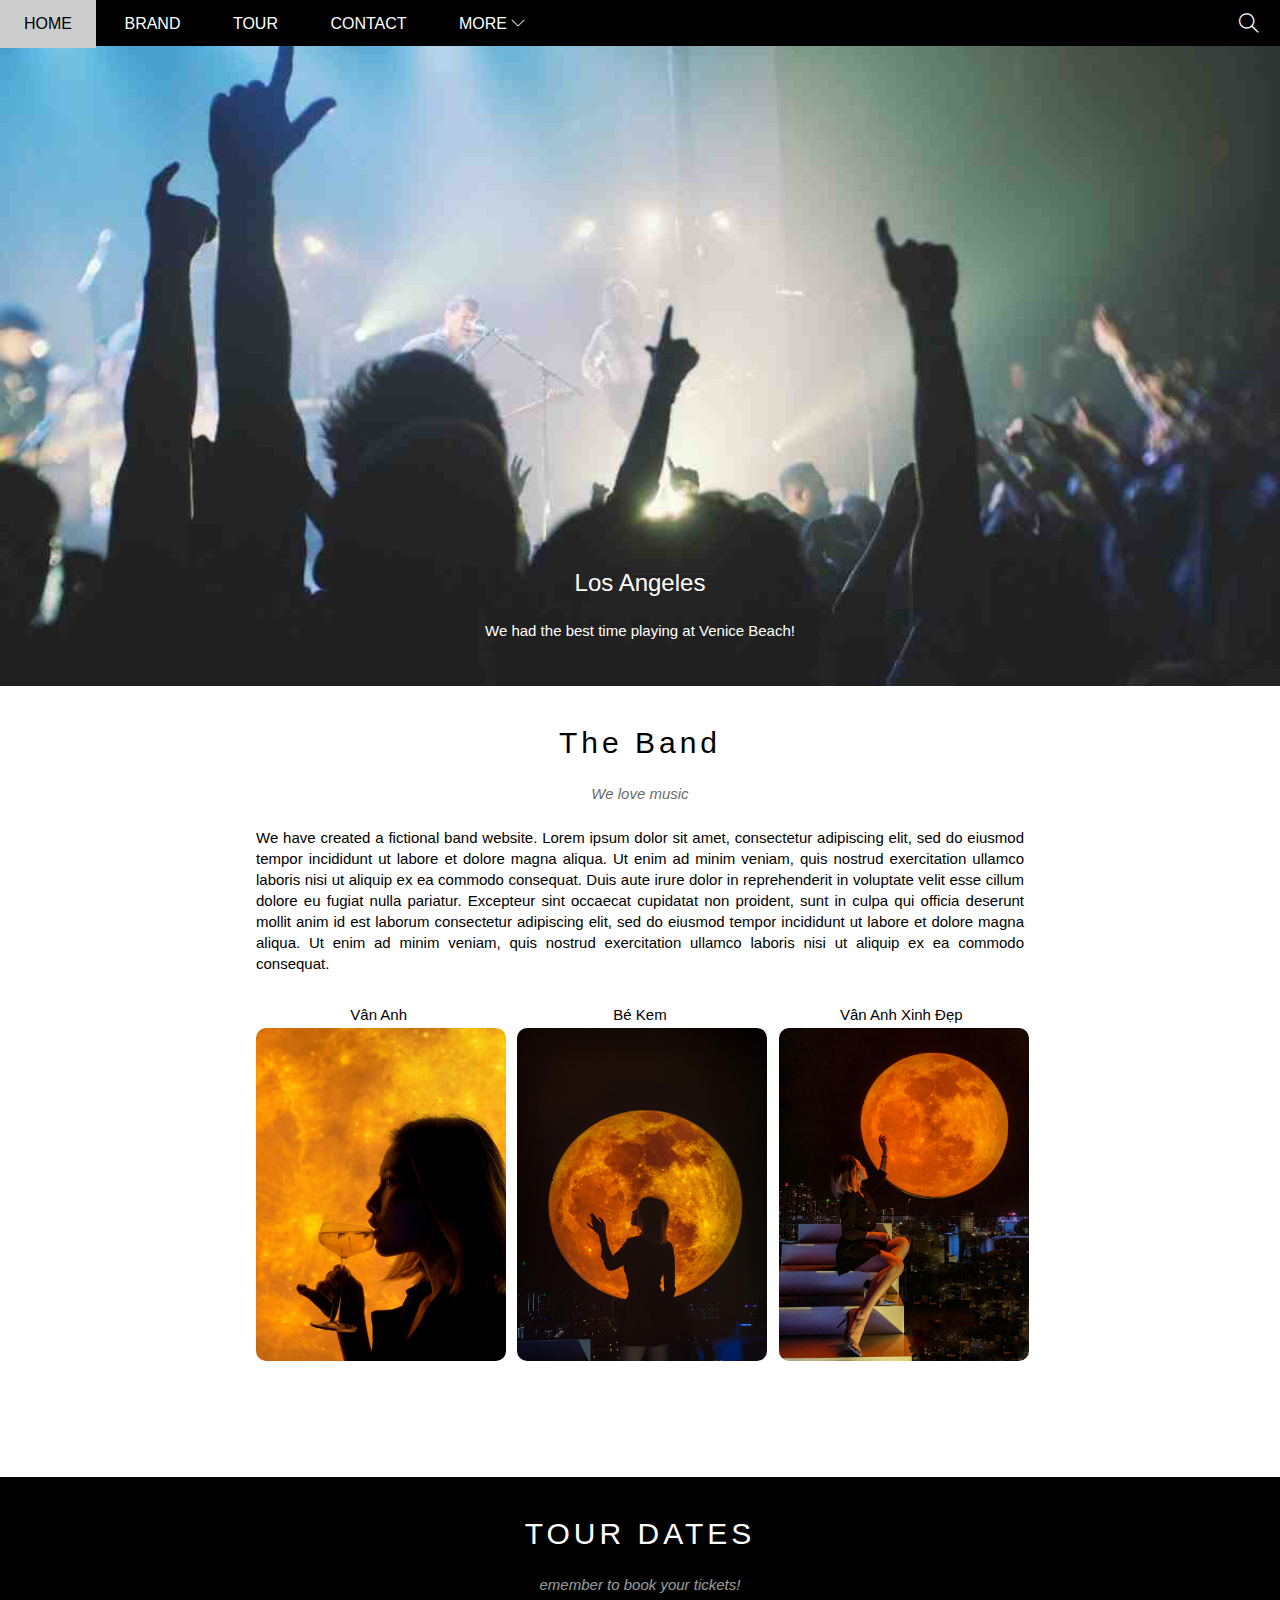
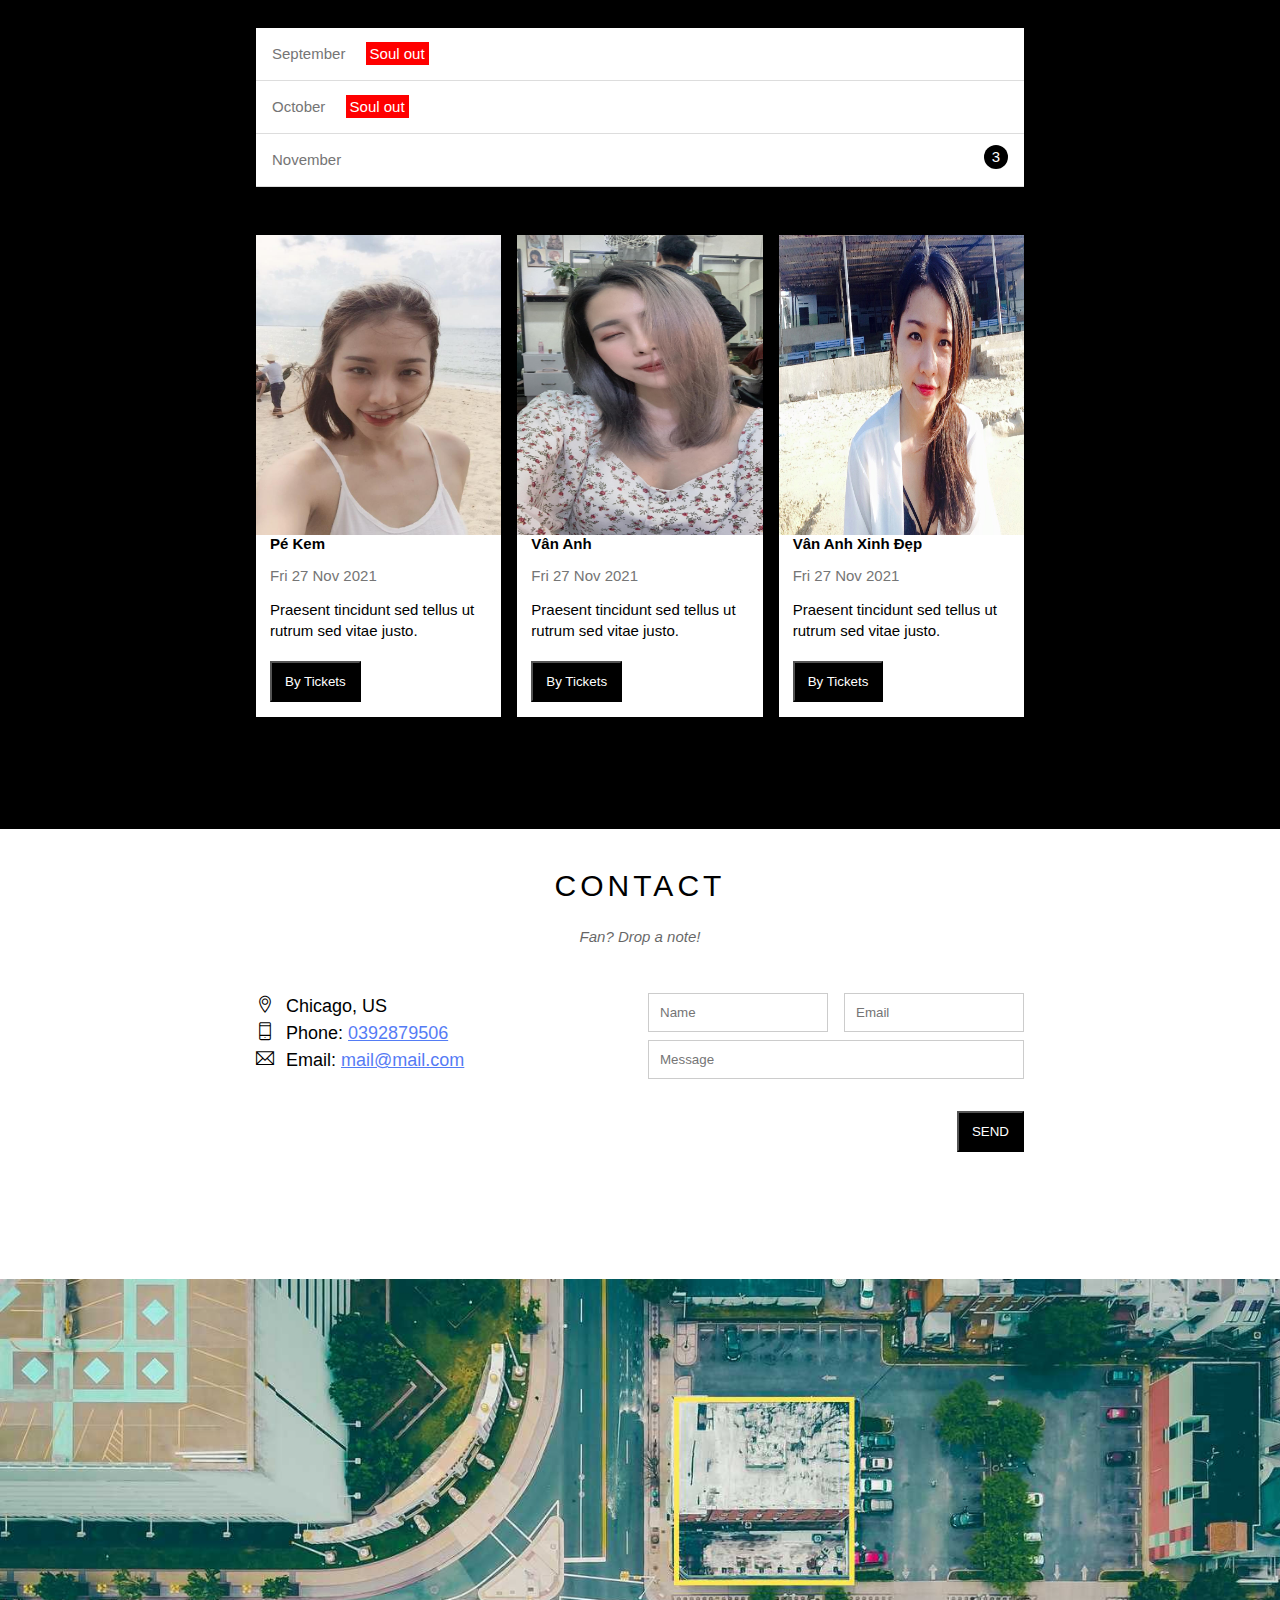
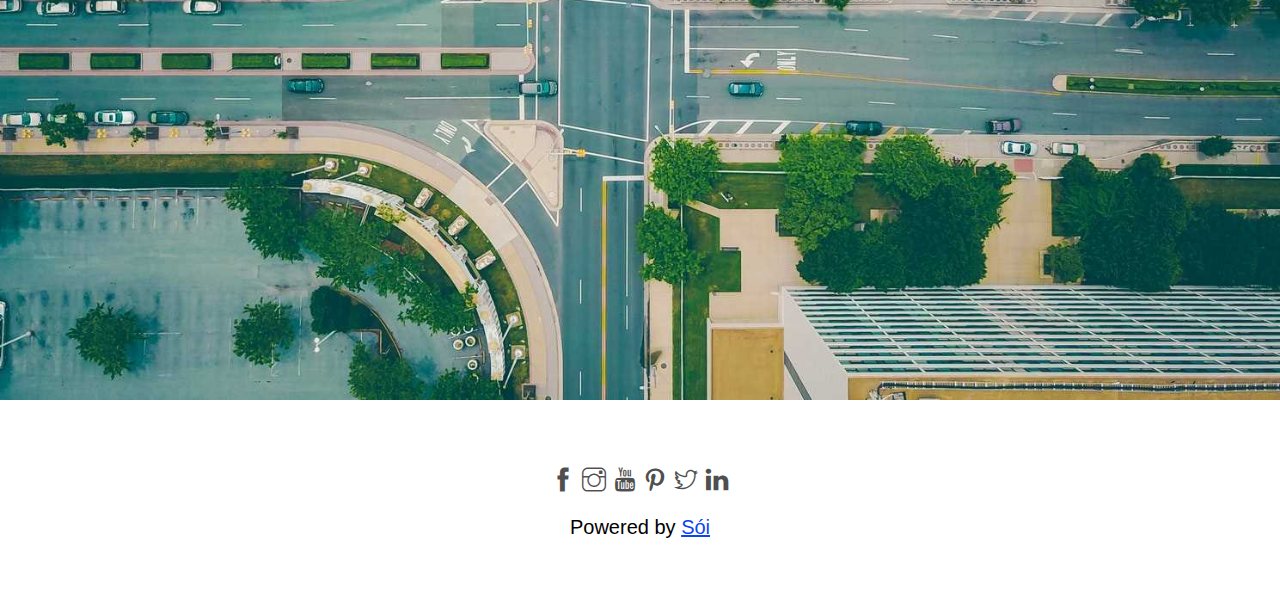
<file: index.html>
<!doctype html>
<html lang="en">

<head>
    <title>Sói</title>
    <!-- Required meta tags1 -->
    <meta charset="utf-8">
    <meta name="viewport" content="width=device-width, initial-scale=1, shrink-to-fit=no">
    <link rel="icon" href="./assets/img/favicon.png" type="image/x-icon" />
    <link rel="stylesheet" href="./assets/css/style.css">
    <link rel="stylesheet" href="./assets/css/responsive.css">
    <link rel="stylesheet" href="./assets/fonts/themify-icons/themify-icons.css">

</head>

<body>

    <div id="main">
        <div id="header">

            <!-- Start Navigation -->
            <ul id="nav">
                <li><a href="#">Home</a></li>
                <li><a href="#band">Brand</a></li>
                <li><a href="#tour">Tour</a></li>
                <li><a href="#contact">Contact</a></li>
                <li>
                    <a href="#">More
                        <i class="nav-arrow-down ti-angle-down"></i>
                    </a>
                    <ul class="subnav">
                        <li><a href="#">Merchandise</a></li>
                        <li><a href="#">Extras</a></li>
                        <li><a href="#">Media</a></li>
                    </ul>
                </li>
            </ul>
            <!-- End Navigation -->


            <!-- Begin search button -->
            <div class="search-btn">
                <i class="search-icon ti-search"></i>
            </div>
            <!-- End search button -->


            <div id="mobile-menu" class="mobile-menu-btn">
                <i class="menu-icon ti-menu"></i>
            </div>


        </div>


        <div id="slider">
            <div class="text-content">
                <h2 class="text-heading">Los Angeles</h2>
                <div class="text-description">We had the best time playing at Venice Beach!</div>
            </div>

        </div>





        <div id="content">

            <!-- Begin About Section -->
            <div id="band" class="content-section">
                <h2 class="section-heading">The Band</h2>
                <p class="section-sub-heading">We love music</p>
                <p class="abount-text">We have created a fictional band website. Lorem ipsum dolor sit amet, consectetur
                    adipiscing elit, sed do eiusmod tempor incididunt ut labore et dolore magna aliqua. Ut enim ad minim
                    veniam, quis nostrud exercitation ullamco laboris nisi ut aliquip ex ea commodo consequat. Duis aute
                    irure dolor in reprehenderit in voluptate velit esse cillum dolore eu fugiat nulla pariatur.
                    Excepteur sint occaecat cupidatat non proident, sunt in culpa qui officia deserunt mollit anim id
                    est laborum consectetur adipiscing elit, sed do eiusmod tempor incididunt ut labore et dolore magna
                    aliqua. Ut enim ad minim veniam, quis nostrud exercitation ullamco laboris nisi ut aliquip ex ea
                    commodo consequat.</p>


                <div class="row members-list">

                    <div class="col col-third s-col-full mt-32 text-center member-item">
                        <p class="member-name">Vân Anh</p>
                        <img src="./assets/img/team/1.jpg" alt="Ảnh Vân Anh" class="member-img">
                    </div>
                    <div class="col col-third s-col-full mt-32 text-center member-item">
                        <p class="member-name">Bé Kem</p>
                        <img src="./assets/img/team/2.jpg" alt="Ảnh Vân Anh" class="member-img">
                    </div>
                    <div class="col col-third s-col-full mt-32 text-center member-item">
                        <p class="member-name">Vân Anh Xinh Đẹp</p>
                        <img src="./assets/img/team/3.jpg" alt="Ảnh Vân Anh" class="member-img">
                    </div>

                    <div class="clear"></div>
                </div>

            </div>
            <!-- End About Section -->



            <!--Begin Tour Section -->
            <div id="tour" class="tour-section">
                <div class="content-section">
                    <h2 class="section-heading text-white">TOUR DATES</h2>
                    <p class="section-sub-heading text-white">emember to book your tickets!</p>
                    <ul class="ticket-list">
                        <li>September <span class="soul-out">Soul out</span></li>
                        <li>October <span class="soul-out">Soul out</span></li>
                        <li>November <span class="quantity">3</span></li>
                    </ul>

                    <div class="row places-list">
                        <div class="col col-third mt-16 s-col-full place-item">
                            <img src="./assets/img/mua/4.jpg" alt="Mua Kem 1" class="place-img">
                            <div class="place-body">
                                <h3 class="place-heading">Pé Kem</h3>
                                <p class="place-time">Fri 27 Nov 2021</p>
                                <p class="place-dec">Praesent tincidunt sed tellus ut rutrum sed vitae justo.</p>
                                <button class="place-buy-btn js-buy-ticket btn s-full-width ">By Tickets</button>
                            </div>
                        </div>
                        <div class="col col-third mt-16 s-col-full place-item">
                            <img src="./assets/img/mua/5.jpg" alt="Mua Kem 1" class="place-img">
                            <div class="place-body">
                                <h3 class="place-heading">Vân Anh</h3>
                                <p class="place-time">Fri 27 Nov 2021</p>
                                <p class="place-dec">Praesent tincidunt sed tellus ut rutrum sed vitae justo.</p>
                                <button class="place-buy-btn js-buy-ticket btn s-full-width ">By Tickets</button>
                            </div>
                        </div>
                        <div class="col col-third mt-16 s-col-full place-item">
                            <img src="./assets/img/mua/6.jpg" alt="Mua Kem 1" class="place-img">
                            <div class="place-body">
                                <h3 class="place-heading">Vân Anh Xinh Đẹp</h3>
                                <p class="place-time">Fri 27 Nov 2021</p>
                                <p class="place-dec">Praesent tincidunt sed tellus ut rutrum sed vitae justo.</p>
                                <button class="place-buy-btn js-buy-ticket btn s-full-width ">By Tickets</button>
                            </div>
                        </div>
                        <div class="clear"></div>
                    </div>


                </div>
            </div>
            <!--END Tour Section -->







            <!--Begin Contact Section -->
            <div id="contact" class="content-section">
                <h2 class="section-heading">CONTACT</h2>
                <p class="section-sub-heading">Fan? Drop a note!</p>

                <div class="row contact-content">
                    <div class="col col-half s-col-full contact-info">
                        <p><i class="ti-location-pin"></i>Chicago, US</p>
                        <p><i class="ti-mobile"></i>Phone: <a href="tel:0392879506">0392879506</a> </p>
                        <p><i class="ti-email"></i>Email: <a href="mailto:dung.nguyenanh@ggg.com.vn">mail@mail.com</a> </p>
                    </div>
                    <div class="col col-half s-col-full contact-form">
                        <form action="">
                            <div class="row">
                                <div class="col col-half s-col-full ">
                                    <input type="text" name="" id="" placeholder="Name" class="form-control" required>
                                </div>
                                <div class="col col-half s-col-full s-mt-8">
                                    <input type="email" name="" id="" placeholder="Email" class="form-control" required>
                                </div>
                                <!-- <div class="clear"></div> -->
                            </div>
                            <div class="row mt-8">
                                <div class="col col-full">
                                    <input type="text" name="" id="" placeholder="Message" class="form-control" required>
                                </div>
                                <!-- <div class="clear"></div> -->
                            </div>
                            
                            <input class="pull-right mt-16 btn s-full-width" type="submit" value="SEND">
                        </form>
                    </div>
                </div>



            </div>
            <!--End Contact Section -->
            <img src="./assets/img/footer/map.jpg" alt="" class="map-section">

        </div>



            <!--Begin footer Section -->
        <div id="footer">
            <div class="socials-list">
                <a href=""><i class="ti-facebook"></i></a>
                <a href=""><i class="ti-instagram"></i></a>
                <a href=""><i class="ti-youtube"></i></a>
                <a href=""><i class="ti-pinterest"></i></a>
                <a href=""><i class="ti-twitter"></i></a>
                <a href=""><i class="ti-linkedin"></i></a>
            </div>
            <p class="copyright">Powered by <a href="https://www.facebook.com/anhdung287/"> Sói </a></p>
        </div>
            <!--END footer Section -->

    </div>







    <!-- Modal -->
    <div class="modal js-modal">
        <div class="modal-container js-modal-container">
            <div class="modal-close js-modal-close">
                <i class="ti-close"></i>
            </div>

            <header class="modal-header">
                <i class="modal-heading-icon ti-bag">
                    Tickets
                </i>
            </header>

            <div class="modal-body">
                <label for="quantity" class="modal-label">
                    <!-- for="quantity" khi bấm vào sẽ tự link trỏ chuột vào input-->
                    <i class="ti-shopping-cart"></i>
                    Tickets , $15 per person
                </label>
                <input id="quantity" type="text" class="modal-input" placeholder="How Many?">

                <label for="email" class="modal-label">
                    <i class="ti-user"></i>
                    Sento
                </label>
                <input id="email" type="text" class="modal-input" placeholder="Email?">

                <button id="by-tickets">
                    Pay <i class="ti-check"></i>
                </button>
            </div>

            <footer class="modal-footer">
                <p class="modal-help">Need <a href="https://www.facebook.com/anhdung287/">Help?</a></p>
            </footer>
        </div>
    </div>



    <script>
        const buyBtns = document.querySelectorAll('.js-buy-ticket')
        const modal = document.querySelector('.js-modal')
        const modalClose = document.querySelector('.js-modal-close')
        const modalContainer = document.querySelector('.js-modal-container')

        function showByTickets() {
            modal.classList.add('open')
        }

        function hideByTickets() {
            modal.classList.remove('open')
        }

        for (const buyBtn of buyBtns) {
            buyBtn.addEventListener('click', showByTickets)
        }

        modalClose.addEventListener('click', hideByTickets)
        modal.addEventListener('click', hideByTickets)
        modalContainer.addEventListener('click', function (event) {
            event.stopPropagation()
        })


        var header = document.getElementById('header');
        var mobileMenu = document.getElementById('mobile-menu');
        var herderHeight = header.clientHeight; /* clientHeight lấy chiều cao của header gán vào biễn herderHeight*/


        // Đóng Mở Menu mobile 
        mobileMenu.onclick = function() {
            var isClose = header.clientHeight === herderHeight;
            if(isClose){
                header.style.height = 'auto';
            } else{
                header.style.height = null;
            }
        }
        
        //Tự động đóng khi chọn menu
        var menuItems = document.querySelectorAll('#nav li a[href*="#"]');
        for(var i =0; i<menuItems.length; i++){
            var menuItem = menuItems[i];            

            menuItem.onclick = function(event){
                var isParentMenu = this.nextElementSibling && this.nextElementSibling.classList.contains('subnav');
                if (isParentMenu){
                    event.preventDefault();
                }else{
                    header.style.height = null;
                }
                
            
            }
        }





    </script>




</body>

</html>
</file>
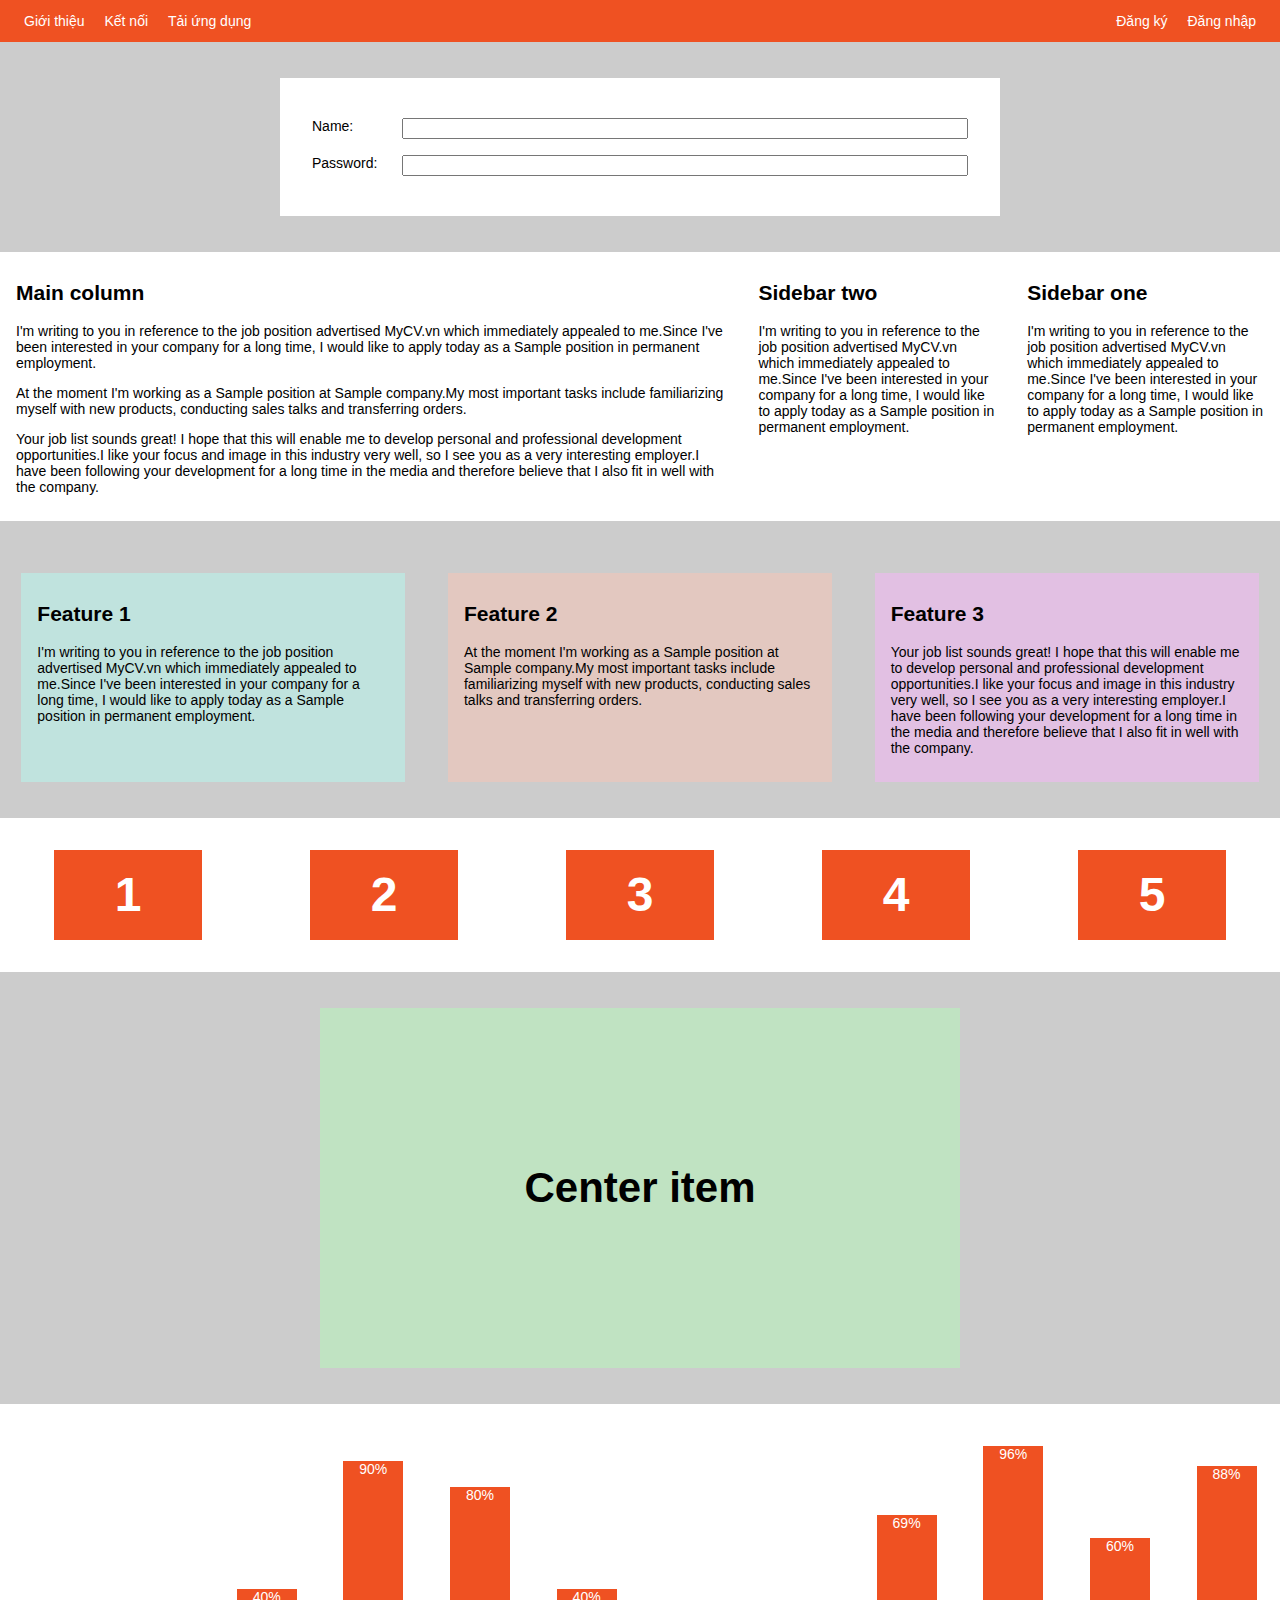
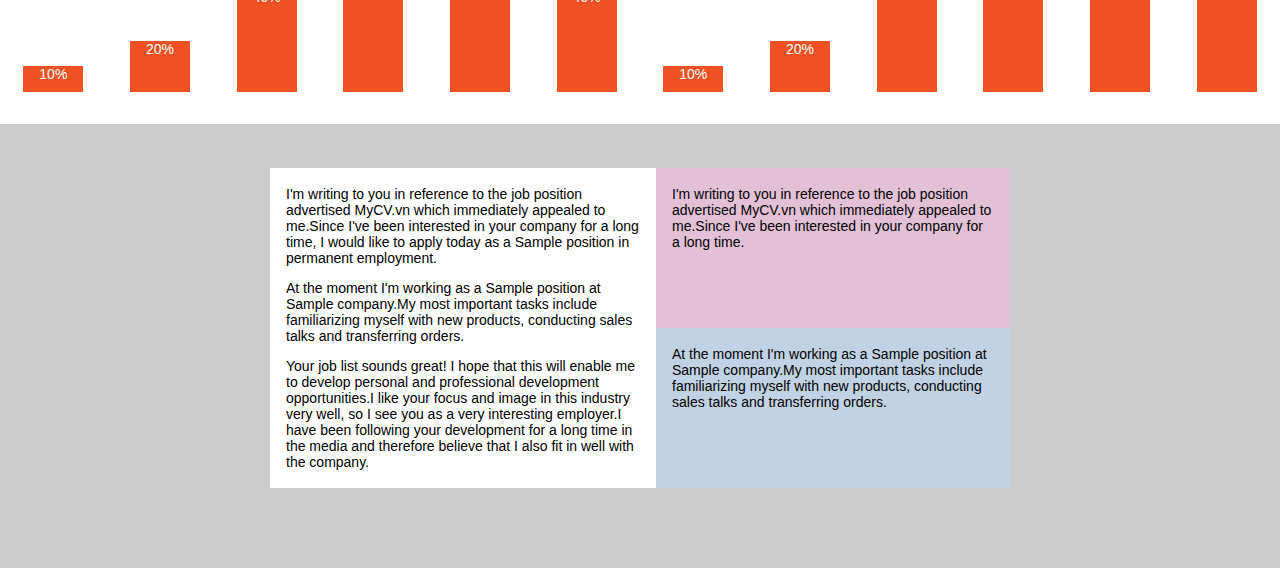
<file: flex-box/index.html>
<!DOCTYPE html>
<html>
    <head>
        <title>F8 - Shop</title>
        <meta charset="utf-8">
        <link rel="stylesheet" href="./style-flex-box.css">
    </head>

    <!-- https://codepen.io/enxaneta/full/adLPwv/ -->
    
    <body>
        <!-- Navbar -->
        <div class="nav">
            <ul class="nav-list">
                <li class="nav-item">Giới thiệu</li>
                <li class="nav-item">Kết nối</li>
                <li class="nav-item">Tải ứng dụng</li>
            </ul>
            <ul class="nav-list">
                <li class="nav-item">Đăng ký</li>
                <li class="nav-item">Đăng nhập</li>
            </ul>
        </div>
        
        <!-- Form layout -->
        <div class="form-container">
            <form action="" class="form">
                <div class="form__row">
                    <label class="form__label" for="name">Name:</label>
                    <input class="form__input" type="text" id="name">
                </div>
                <div class="form__row">
                    <label class="form__label" for="password">Password:</label>
                    <input class="form__input" type="password" id="password">
                </div>
            </form>
        </div>

        <!-- Column layout -->
        <div class="column-layout">
            <div class="column-item sidebar-one">
                <h2>Sidebar one</h2>
                <p>I'm writing to you in reference to the job position advertised MyCV.vn which immediately appealed to me.Since I've been interested in your company for a long time, I would like to apply today as a Sample position in permanent employment.</p>
            </div>
            <div class="column-item main-column">
                <h2>Main column</h2>
                <p>I'm writing to you in reference to the job position advertised MyCV.vn which immediately appealed to me.Since I've been interested in your company for a long time, I would like to apply today as a Sample position in permanent employment.</p>
                <p>At the moment I'm working as a Sample position at Sample company.My most important tasks include familiarizing myself with new products, conducting sales talks and transferring orders.</p>
                <p>Your job list sounds great! I hope that this will enable me to develop personal and professional development opportunities.I like your focus and image in this industry very well, so I see you as a very interesting employer.I have been following your development for a long time in the media and therefore believe that I also fit in well with the company.</p>
            </div>
            <div class="column-item sidebar-two">
                <h2>Sidebar two</h2>
                <p>I'm writing to you in reference to the job position advertised MyCV.vn which immediately appealed to me.Since I've been interested in your company for a long time, I would like to apply today as a Sample position in permanent employment.</p>
            </div>
        </div>

        <!-- Feature layout -->
        <div class="feature-layout">
            <div class="feature-item">
                <h2>Feature 1</h2>
                <p>I'm writing to you in reference to the job position advertised MyCV.vn which immediately appealed to me.Since I've been interested in your company for a long time, I would like to apply today as a Sample position in permanent employment.</p>
            </div>
            <div class="feature-item">
                <h2>Feature 2</h2>
                <p>At the moment I'm working as a Sample position at Sample company.My most important tasks include familiarizing myself with new products, conducting sales talks and transferring orders.</p>
            </div>
            <div class="feature-item">
                <h2>Feature 3</h2>
                <p>Your job list sounds great! I hope that this will enable me to develop personal and professional development opportunities.I like your focus and image in this industry very well, so I see you as a very interesting employer.I have been following your development for a long time in the media and therefore believe that I also fit in well with the company.</p>
            </div>
        </div>

        <!-- Wrap layout -->
        <div class="wrap-layout">
            <div class="wrap-layout__item">1</div>
            <div class="wrap-layout__item">2</div>
            <div class="wrap-layout__item">3</div>
            <div class="wrap-layout__item">4</div>
            <div class="wrap-layout__item">5</div>
        </div>

        <!-- Center layout -->
        <div class="center-layout">
            <h3 class="center-layout__item">Center item</h3>
        </div>

        <!-- Chart -->
        <div class="chart-layout">
            <div class="chart-layout__item" style="--percent: 10%">10%</div>
            <div class="chart-layout__item" style="--percent: 20%">20%</div>
            <div class="chart-layout__item" style="--percent: 40%">40%</div>
            <div class="chart-layout__item" style="--percent: 90%">90%</div>
            <div class="chart-layout__item" style="--percent: 80%">80%</div>
            <div class="chart-layout__item" style="--percent: 40%">40%</div>
            <div class="chart-layout__item" style="--percent: 10%">10%</div>
            <div class="chart-layout__item" style="--percent: 20%">20%</div>
            <div class="chart-layout__item" style="--percent: 69%">69%</div>
            <div class="chart-layout__item" style="--percent: 96%">96%</div>
            <div class="chart-layout__item" style="--percent: 60%">60%</div>
            <div class="chart-layout__item" style="--percent: 88%">88%</div>
        </div>

        <!-- End -->
        <div class="the-end">
            <div class="the-end__first">
                <p>I'm writing to you in reference to the job position advertised MyCV.vn which immediately appealed to me.Since I've been interested in your company for a long time, I would like to apply today as a Sample position in permanent employment.</p>
                <p>At the moment I'm working as a Sample position at Sample company.My most important tasks include familiarizing myself with new products, conducting sales talks and transferring orders.</p>
                <p>Your job list sounds great! I hope that this will enable me to develop personal and professional development opportunities.I like your focus and image in this industry very well, so I see you as a very interesting employer.I have been following your development for a long time in the media and therefore believe that I also fit in well with the company.</p>
            </div>
            <div class="the-end__second">
                <div class="the-end__second-one">
                    <p>I'm writing to you in reference to the job position advertised MyCV.vn which immediately appealed to me.Since I've been interested in your company for a long time.</p>
                </div>
                <div class="the-end__second-two">
                    <p>At the moment I'm working as a Sample position at Sample company.My most important tasks include familiarizing myself with new products, conducting sales talks and transferring orders.</p>
                </div>
            </div>
        </div>
    </body>
</html>
</file>
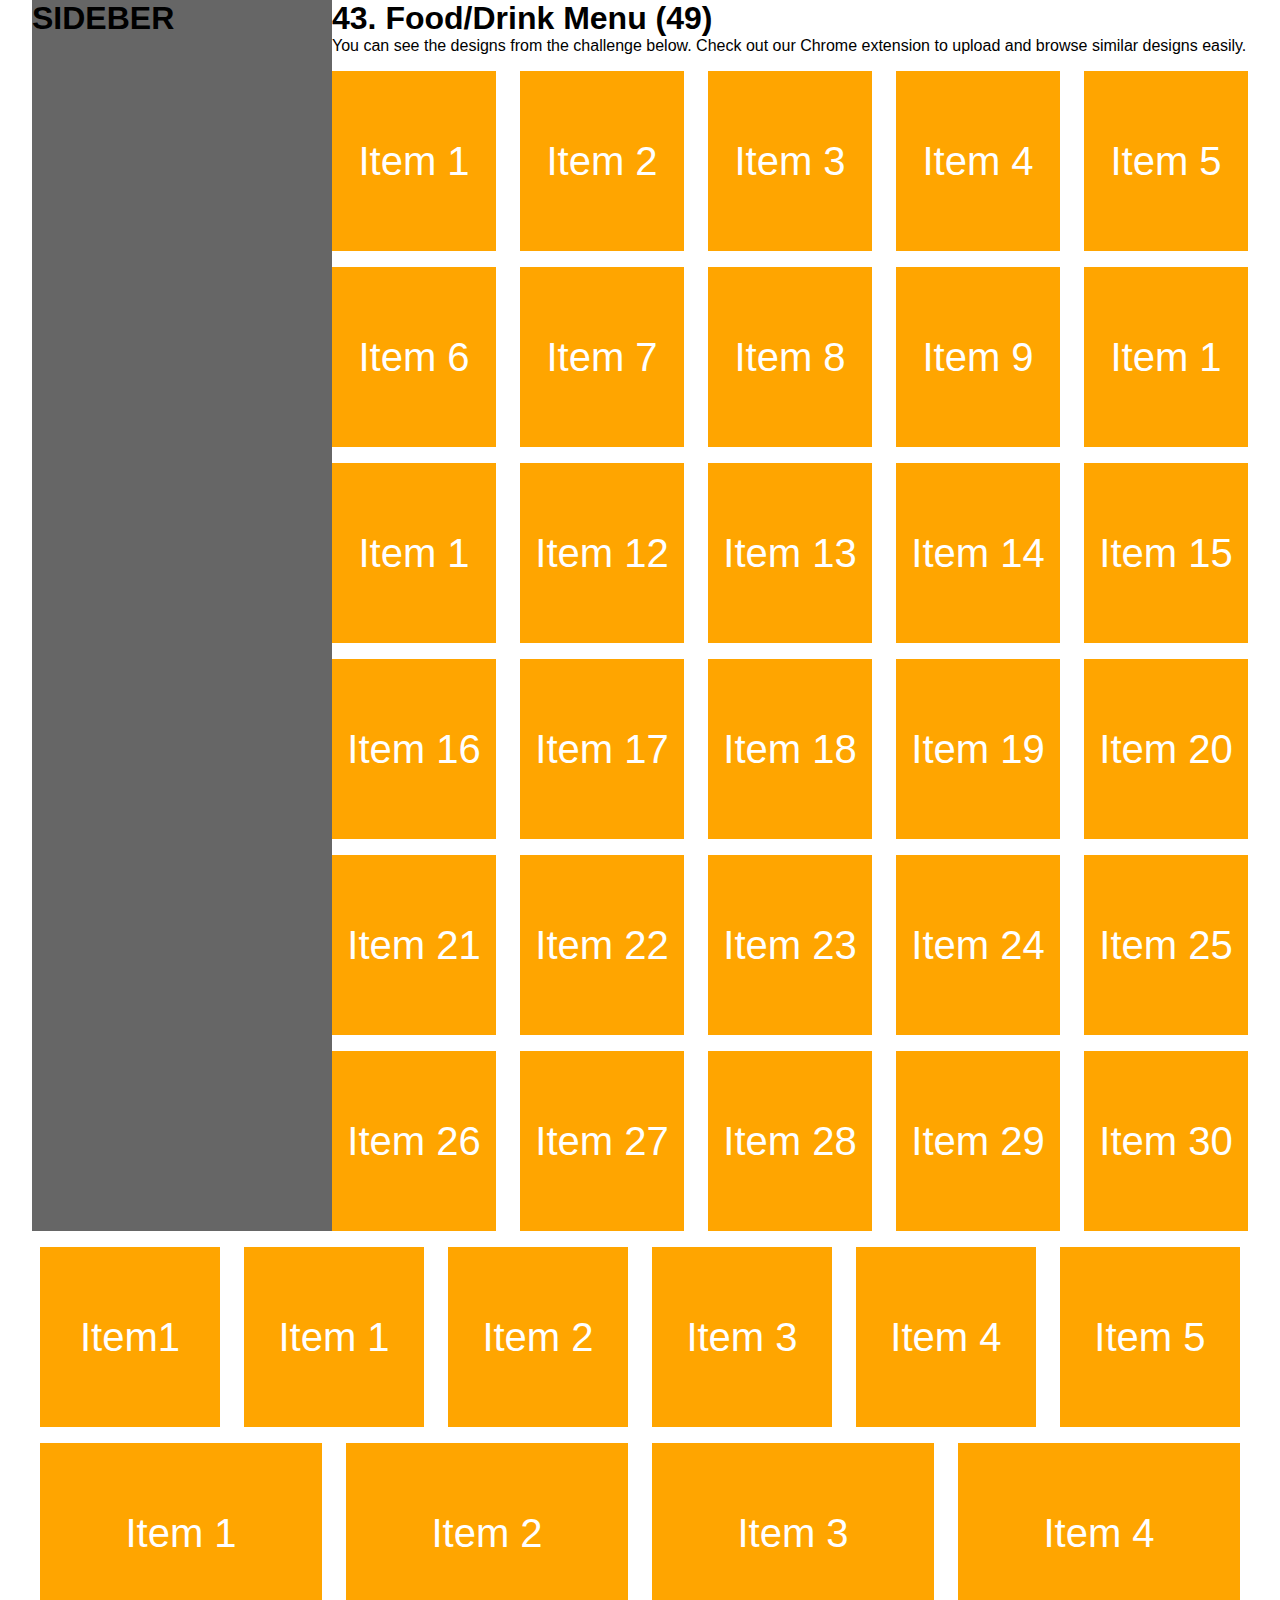
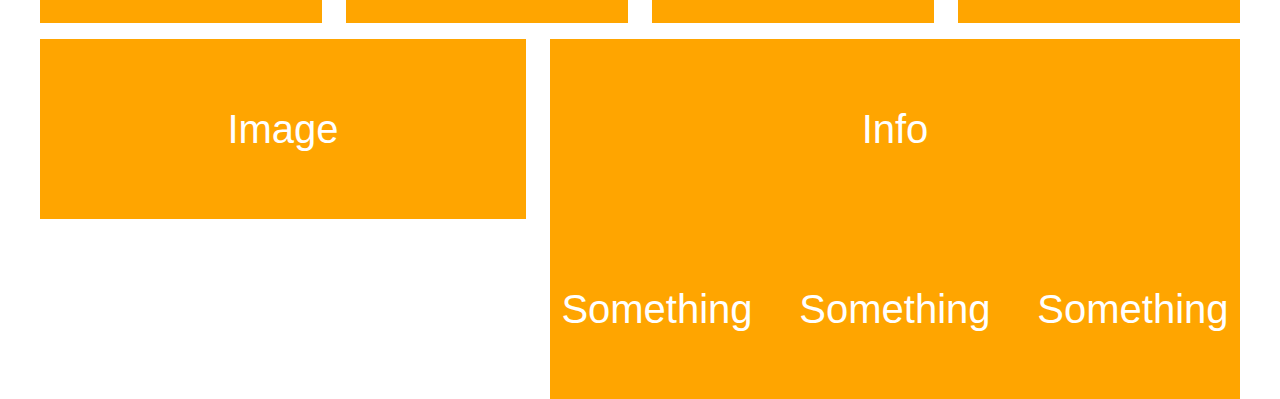
<file: grid-system/index.html>
<!doctype html>
<html lang="en">
  <head>
    <title>Title</title>
    <!-- Required meta tags -->
    <meta charset="utf-8">
    <meta name="viewport" content="width=device-width, initial-scale=1, shrink-to-fit=no">


    <link rel="stylesheet" href="./acesets/css/grid-system.css">
    <link rel="stylesheet" href="./acesets/css/style.css">

  </head>

  <body>

    <div class="main">
        <div class="sidebar hide-On-Tablet hide-On-Mobile">
            <h1>SIDEBER</h1>
        </div>

        <div class="content">
            <h1>43. Food/Drink Menu (49)</h1>
            <p>You can see the designs from the challenge below. Check out our Chrome extension to upload and browse similar designs easily.</p>

            <div class="grid">
                <div class="row">
                    <div class="col l-2-4 m-4 c-12">
                        <div class="item">Item 1</div>
                    </div>
                    <div class="col l-2-4 m-4 c-12">
                        <div class="item">Item 2</div>
                    </div>
                    <div class="col l-2-4 m-4 c-12">
                        <div class="item">Item 3</div>
                    </div>
                    <div class="col l-2-4 m-4 c-12">
                        <div class="item">Item 4</div>
                    </div>
                    <div class="col l-2-4 m-4 c-12">
                        <div class="item">Item 5</div>
                    </div>
                    <div class="col l-2-4 m-4 c-12">
                        <div class="item">Item 6</div>
                    </div>
                    <div class="col l-2-4 m-4 c-12">
                        <div class="item">Item 7</div>
                    </div>
                    <div class="col l-2-4 m-4 c-12">
                        <div class="item">Item 8</div>
                    </div>
                    <div class="col l-2-4 m-4 c-12">
                        <div class="item">Item 9</div>
                    </div>
                    <div class="col l-2-4 m-4 c-12">
                        <div class="item">Item 1</div>
                    </div>
                    <div class="col l-2-4 m-4 c-12">
                        <div class="item">Item 1</div>
                    </div>
                    <div class="col l-2-4 m-4 c-12">
                        <div class="item">Item 12</div>
                    </div>
                    <div class="col l-2-4 m-4 c-12">
                        <div class="item">Item 13</div>
                    </div>
                    <div class="col l-2-4 m-4 c-12">
                        <div class="item">Item 14</div>
                    </div>
                    <div class="col l-2-4 m-4 c-12">
                        <div class="item">Item 15</div>
                    </div>
                    <div class="col l-2-4 m-4 c-12">
                        <div class="item">Item 16</div>
                    </div>
                    <div class="col l-2-4 m-4 c-12">
                        <div class="item">Item 17</div>
                    </div>
                    <div class="col l-2-4 m-4 c-12">
                        <div class="item">Item 18</div>
                    </div>
                    <div class="col l-2-4 m-4 c-12">
                        <div class="item">Item 19</div>
                    </div>
                    <div class="col l-2-4 m-4 c-12">
                        <div class="item">Item 20</div>
                    </div>
                    <div class="col l-2-4 m-4 c-12">
                        <div class="item">Item 21</div>
                    </div>
                    <div class="col l-2-4 m-4 c-12">
                        <div class="item">Item 22</div>
                    </div>
                    <div class="col l-2-4 m-4 c-12">
                        <div class="item">Item 23</div>
                    </div>
                    <div class="col l-2-4 m-4 c-12">
                        <div class="item">Item 24</div>
                    </div>
                    <div class="col l-2-4 m-4 c-12">
                        <div class="item">Item 25</div>
                    </div>
                    <div class="col l-2-4 m-4 c-12">
                        <div class="item">Item 26</div>
                    </div>
                    <div class="col l-2-4 m-4 c-12">
                        <div class="item">Item 27</div>
                    </div>
                    <div class="col l-2-4 m-4 c-12">
                        <div class="item">Item 28</div>
                    </div>
                    <div class="col l-2-4 m-4 c-12">
                        <div class="item">Item 29</div>
                    </div>
                    <div class="col l-2-4 m-4 c-12">
                        <div class="item">Item 30</div>
                    </div>
                </div>
            </div>
        </div>
    </div>









     <div class="grid wide">
        <!-- VD 3 -->
        <div class="row">
            <div class="col l-2 m-0 c-0">
                <div class="item">Item1</div>
            </div>
            <div class="col l-10 m-12 c-0">
                <div class="content">
                    <div class="row">
                        <div class="col l-2-4 m-4 c-12 m-4 c-12">
                            <div class="item">Item 1</div>
                        </div>
                        <div class="col l-2-4 m-4 c-12 m-4 c-12">
                            <div class="item">Item 2</div>
                        </div>
                        <div class="col l-2-4 m-4 c-12 m-4 c-12">
                            <div class="item">Item 3</div>
                        </div>
                        <div class="col l-2-4 m-4 c-12 m-4 c-12">
                            <div class="item">Item 4</div>
                        </div>
                        <div class="col l-2-4 m-4 c-12 m-4 c-12">
                            <div class="item">Item 5</div>
                        </div>
                    </div>
                </div>
            </div>
        </div>

            <!-- VD 1 -->
         <div class="row">
             <div class="col l-3 m-6 c-12">
                 <div class="item">Item 1</div>
             </div>
             <div class="col l-3 m-6 c-12">
                 <div class="item">Item 2</div>
             </div>
             <div class="col l-3 m-6 c-12">
                 <div class="item">Item 3</div>
             </div>
             <div class="col l-3 m-6 c-12">
                 <div class="item">Item 4</div>
             </div>
         </div>







         <!-- VD 2 -->
         <div class="row">
             <div class="col l-5 m-5">
                 <div class="item">Image</div>
             </div>
             <div class="col l-7 m-7">
                 <div class="item">Info
                     <div class="row">
                         <div class="col l-4">
                             <div>Something</div>
                         </div>
                         <div class="col l-4">
                             <div>Something</div>
                         </div>
                         <div class="col l-4">
                             <div>Something</div>
                         </div>
                     </div>
                 </div>
             </div>
        </div>

     </div> 
 </body>
</html>
</file>
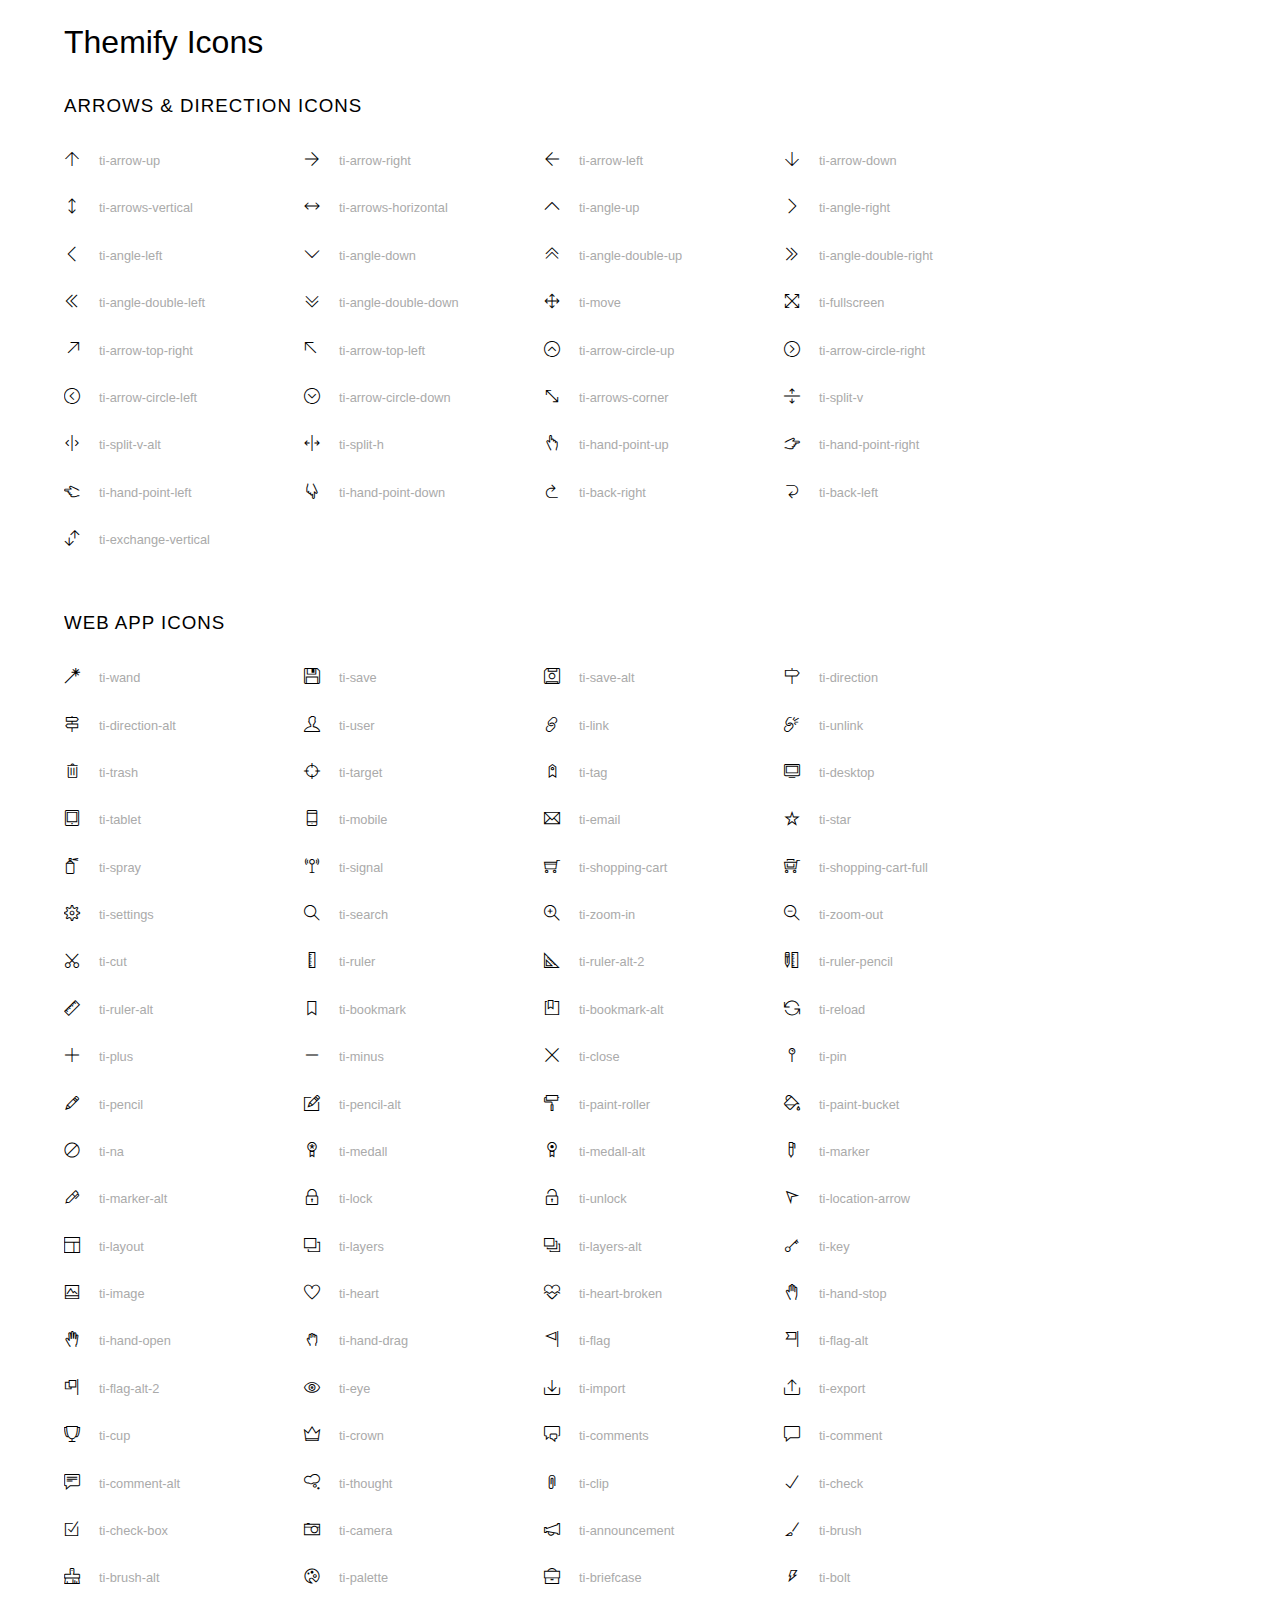
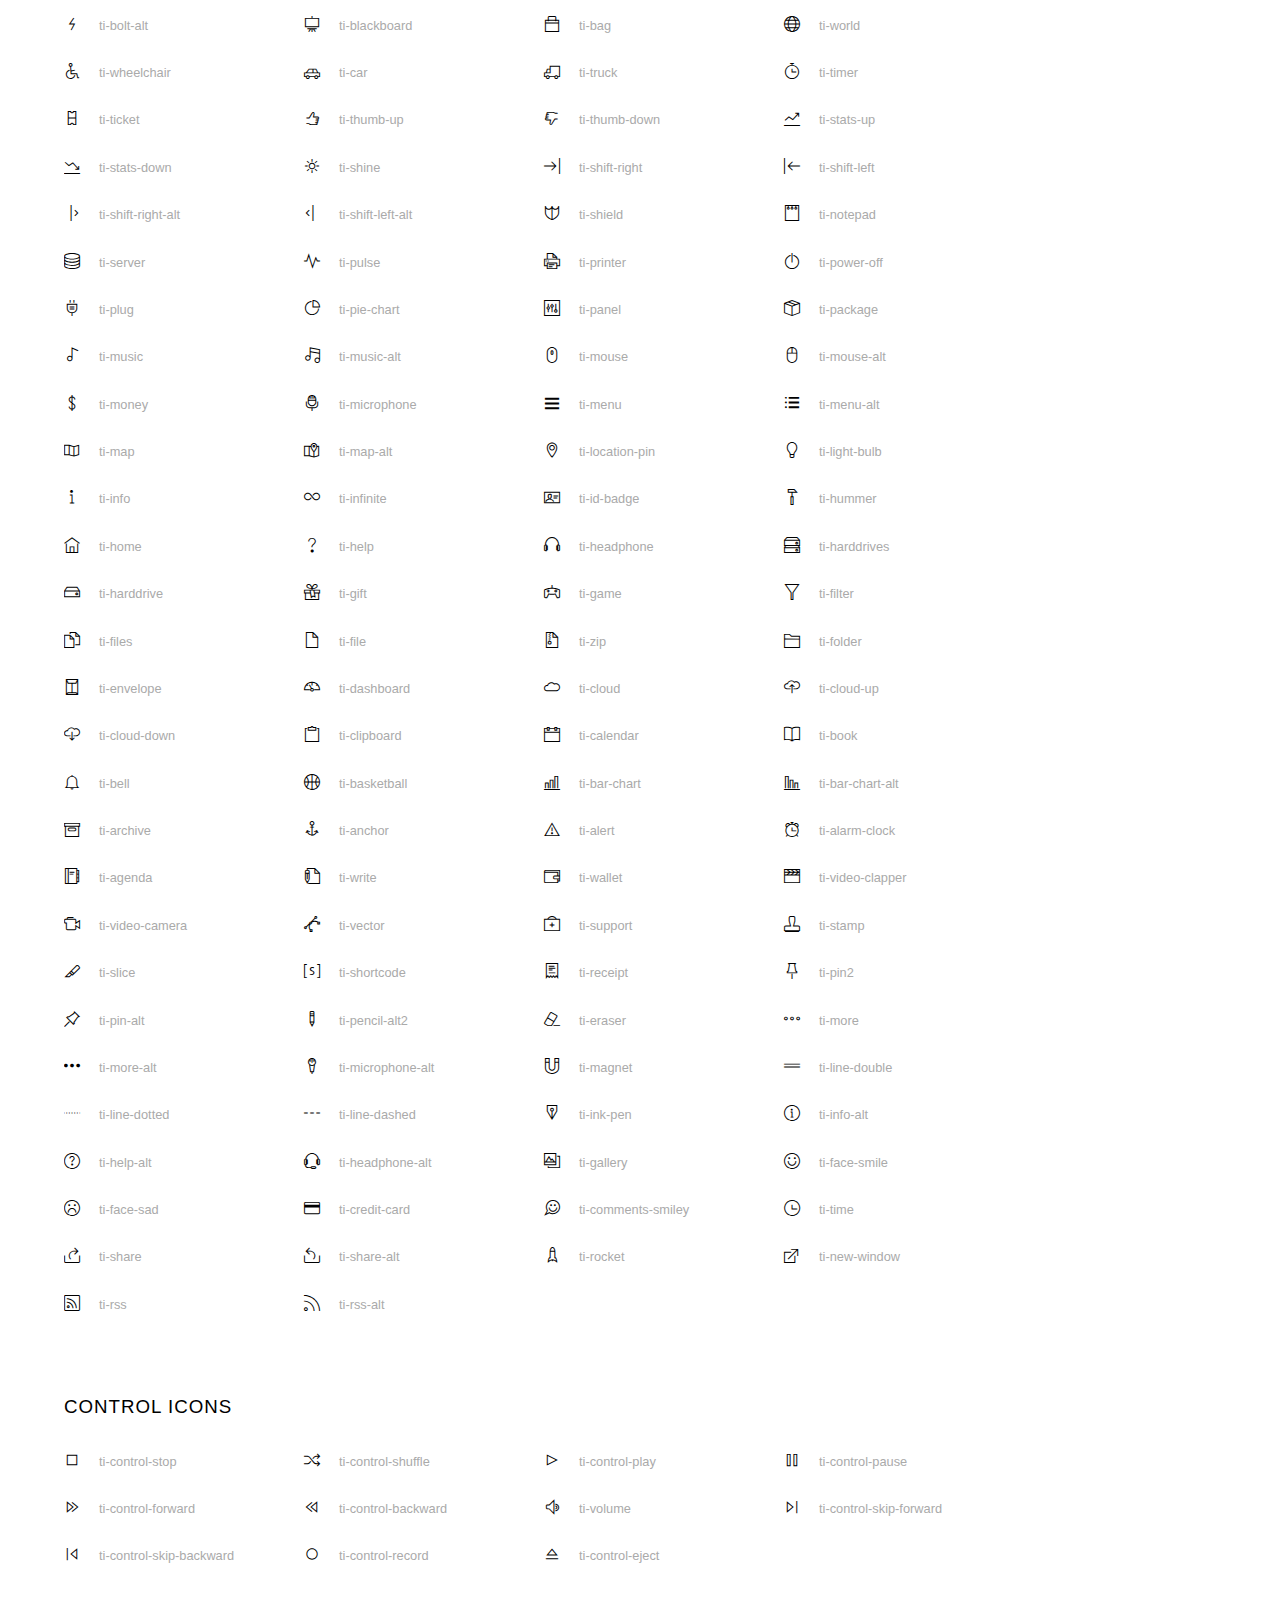
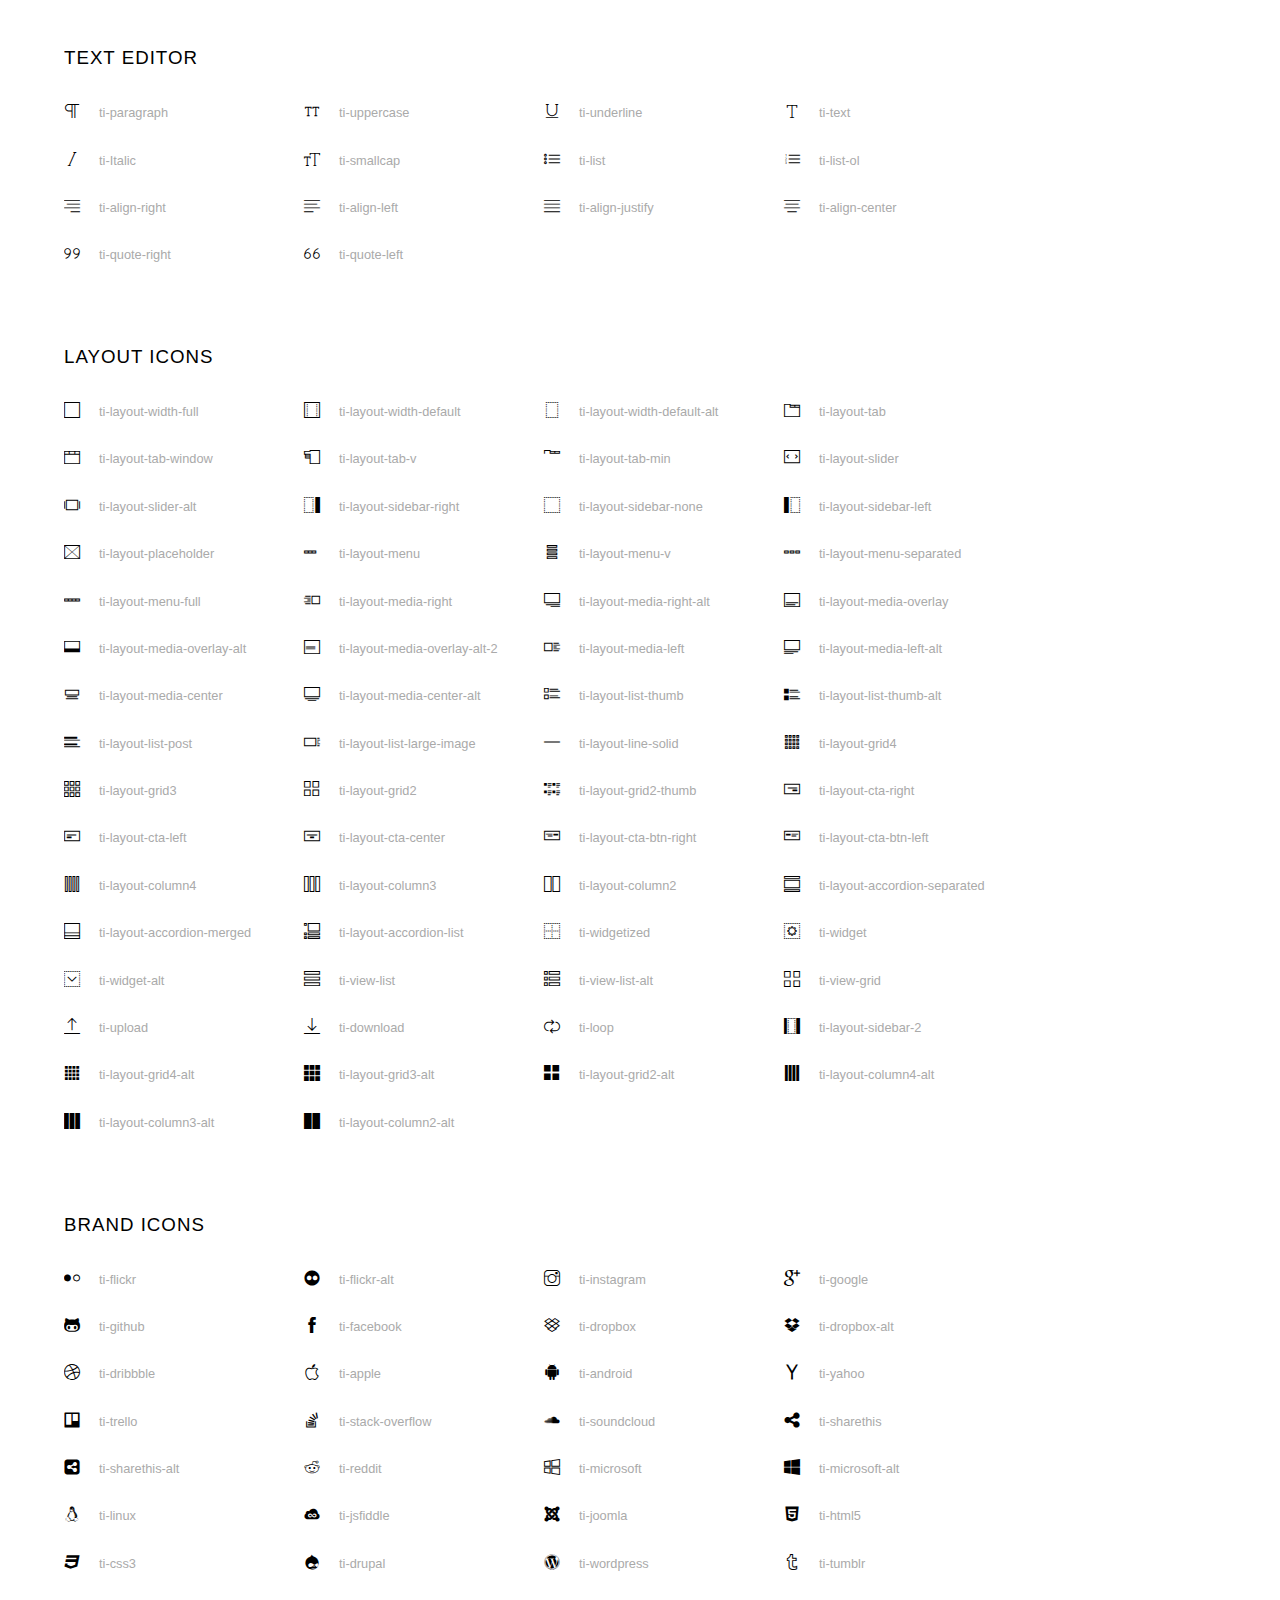
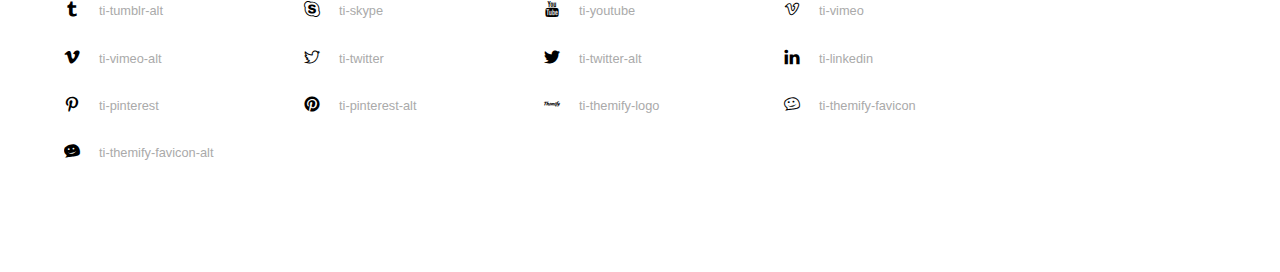
<file: assets/fonts/themify-icons/index.html>
<!doctype html>
<html>
<head>
	<meta charset="utf-8">
	<title>Themify Icon Font</title>
	<meta name="viewport" content="width=device-width">
	<link rel="stylesheet" href="demo-files/demo.css">
	<link rel="stylesheet" href="themify-icons.css">
	<!--[if lt IE 8]><!-->
	<link rel="stylesheet" href="ie7/ie7.css">
	<!--<![endif]-->
</head>
<body>
	<h1>Themify Icons</h1>

	<div class="icon-section">

		<div class="icon-section">
			<h3>Arrows &amp; Direction Icons </h3>

			<div class="icon-container">
				<span class="ti-arrow-up"></span><span class="icon-name"> ti-arrow-up</span>
			</div>
			<div class="icon-container">
				<span class="ti-arrow-right"></span><span class="icon-name"> ti-arrow-right</span>
			</div>
			<div class="icon-container">
				<span class="ti-arrow-left"></span><span class="icon-name"> ti-arrow-left</span>
			</div>
			<div class="icon-container">
				<span class="ti-arrow-down"></span><span class="icon-name"> ti-arrow-down</span>
			</div>
			<div class="icon-container">
				<span class="ti-arrows-vertical"></span><span class="icon-name"> ti-arrows-vertical</span>
			</div>
			<div class="icon-container">
				<span class="ti-arrows-horizontal"></span><span class="icon-name"> ti-arrows-horizontal</span>
			</div>
			<div class="icon-container">
				<span class="ti-angle-up"></span><span class="icon-name"> ti-angle-up</span>
			</div>
			<div class="icon-container">
				<span class="ti-angle-right"></span><span class="icon-name"> ti-angle-right</span>
			</div>
			<div class="icon-container">
				<span class="ti-angle-left"></span><span class="icon-name"> ti-angle-left</span>
			</div>
			<div class="icon-container">
				<span class="ti-angle-down"></span><span class="icon-name"> ti-angle-down</span>
			</div>	
			<div class="icon-container">
				<span class="ti-angle-double-up"></span><span class="icon-name"> ti-angle-double-up</span>
			</div>
			<div class="icon-container">
				<span class="ti-angle-double-right"></span><span class="icon-name"> ti-angle-double-right</span>
			</div>
			<div class="icon-container">
				<span class="ti-angle-double-left"></span><span class="icon-name"> ti-angle-double-left</span>
			</div>
			<div class="icon-container">
				<span class="ti-angle-double-down"></span><span class="icon-name"> ti-angle-double-down</span>
			</div>					
			<div class="icon-container">
				<span class="ti-move"></span><span class="icon-name"> ti-move</span>
			</div>
			<div class="icon-container">
				<span class="ti-fullscreen"></span><span class="icon-name"> ti-fullscreen</span>
			</div>
			<div class="icon-container">
				<span class="ti-arrow-top-right"></span><span class="icon-name"> ti-arrow-top-right</span>
			</div>
			<div class="icon-container">
				<span class="ti-arrow-top-left"></span><span class="icon-name"> ti-arrow-top-left</span>
			</div>
			<div class="icon-container">
				<span class="ti-arrow-circle-up"></span><span class="icon-name"> ti-arrow-circle-up</span>
			</div>
			<div class="icon-container">
				<span class="ti-arrow-circle-right"></span><span class="icon-name"> ti-arrow-circle-right</span>
			</div>
			<div class="icon-container">
				<span class="ti-arrow-circle-left"></span><span class="icon-name"> ti-arrow-circle-left</span>
			</div>
			<div class="icon-container">
				<span class="ti-arrow-circle-down"></span><span class="icon-name"> ti-arrow-circle-down</span>
			</div>
			<div class="icon-container">
				<span class="ti-arrows-corner"></span><span class="icon-name"> ti-arrows-corner</span>
			</div>
			<div class="icon-container">
				<span class="ti-split-v"></span><span class="icon-name"> ti-split-v</span>
			</div>

			<div class="icon-container">
				<span class="ti-split-v-alt"></span><span class="icon-name"> ti-split-v-alt</span>
			</div>
			<div class="icon-container">
				<span class="ti-split-h"></span><span class="icon-name"> ti-split-h</span>
			</div>
			<div class="icon-container">
				<span class="ti-hand-point-up"></span><span class="icon-name"> ti-hand-point-up</span>
			</div>
			<div class="icon-container">
				<span class="ti-hand-point-right"></span><span class="icon-name"> ti-hand-point-right</span>
			</div>
			<div class="icon-container">
				<span class="ti-hand-point-left"></span><span class="icon-name"> ti-hand-point-left</span>
			</div>
			<div class="icon-container">
				<span class="ti-hand-point-down"></span><span class="icon-name"> ti-hand-point-down</span>
			</div>
			<div class="icon-container">
				<span class="ti-back-right"></span><span class="icon-name"> ti-back-right</span>
			</div>
			<div class="icon-container">
				<span class="ti-back-left"></span><span class="icon-name"> ti-back-left</span>
			</div>
			<div class="icon-container">
				<span class="ti-exchange-vertical"></span><span class="icon-name"> ti-exchange-vertical</span>
			</div>

		</div> <!-- Arrows Icons -->



		<h3>Web App Icons</h3>
		
		<div class="icon-section">

			<div class="icon-container">
				<span class="ti-wand"></span><span class="icon-name"> ti-wand</span>
			</div>
			<div class="icon-container">
				<span class="ti-save"></span><span class="icon-name"> ti-save</span>
			</div>
			<div class="icon-container">
				<span class="ti-save-alt"></span><span class="icon-name"> ti-save-alt</span>
			</div>

			<div class="icon-container">
				<span class="ti-direction"></span><span class="icon-name"> ti-direction</span>
			</div>
			<div class="icon-container">
				<span class="ti-direction-alt"></span><span class="icon-name"> ti-direction-alt</span>
			</div>
			<div class="icon-container">
				<span class="ti-user"></span><span class="icon-name"> ti-user</span>
			</div>
			<div class="icon-container">
				<span class="ti-link"></span><span class="icon-name"> ti-link</span>
			</div>
			<div class="icon-container">
				<span class="ti-unlink"></span><span class="icon-name"> ti-unlink</span>
			</div>
			<div class="icon-container">
				<span class="ti-trash"></span><span class="icon-name"> ti-trash</span>
			</div>
			<div class="icon-container">
				<span class="ti-target"></span><span class="icon-name"> ti-target</span>
			</div>
			<div class="icon-container">
				<span class="ti-tag"></span><span class="icon-name"> ti-tag</span>
			</div>
			<div class="icon-container">
				<span class="ti-desktop"></span><span class="icon-name"> ti-desktop</span>
			</div>
			<div class="icon-container">
				<span class="ti-tablet"></span><span class="icon-name"> ti-tablet</span>
			</div>
			<div class="icon-container">
				<span class="ti-mobile"></span><span class="icon-name"> ti-mobile</span>
			</div>
			<div class="icon-container">
				<span class="ti-email"></span><span class="icon-name"> ti-email</span>
			</div>	
			<div class="icon-container">
				<span class="ti-star"></span><span class="icon-name"> ti-star</span>
			</div>
			<div class="icon-container">
				<span class="ti-spray"></span><span class="icon-name"> ti-spray</span>
			</div>
			<div class="icon-container">
				<span class="ti-signal"></span><span class="icon-name"> ti-signal</span>
			</div>
			<div class="icon-container">
				<span class="ti-shopping-cart"></span><span class="icon-name"> ti-shopping-cart</span>
			</div>
			<div class="icon-container">
				<span class="ti-shopping-cart-full"></span><span class="icon-name"> ti-shopping-cart-full</span>
			</div>
			<div class="icon-container">
				<span class="ti-settings"></span><span class="icon-name"> ti-settings</span>
			</div>
			<div class="icon-container">
				<span class="ti-search"></span><span class="icon-name"> ti-search</span>
			</div>
			<div class="icon-container">
				<span class="ti-zoom-in"></span><span class="icon-name"> ti-zoom-in</span>
			</div>
			<div class="icon-container">
				<span class="ti-zoom-out"></span><span class="icon-name"> ti-zoom-out</span>
			</div>
			<div class="icon-container">
				<span class="ti-cut"></span><span class="icon-name"> ti-cut</span>
			</div>
			<div class="icon-container">
				<span class="ti-ruler"></span><span class="icon-name"> ti-ruler</span>
			</div>
			<div class="icon-container">
				<span class="ti-ruler-alt-2"></span><span class="icon-name"> ti-ruler-alt-2</span>
			</div>			
			<div class="icon-container">
				<span class="ti-ruler-pencil"></span><span class="icon-name"> ti-ruler-pencil</span>
			</div>
			<div class="icon-container">
				<span class="ti-ruler-alt"></span><span class="icon-name"> ti-ruler-alt</span>
			</div>
			<div class="icon-container">
				<span class="ti-bookmark"></span><span class="icon-name"> ti-bookmark</span>
			</div>
			<div class="icon-container">
				<span class="ti-bookmark-alt"></span><span class="icon-name"> ti-bookmark-alt</span>
			</div>
			<div class="icon-container">
				<span class="ti-reload"></span><span class="icon-name"> ti-reload</span>
			</div>
			<div class="icon-container">
				<span class="ti-plus"></span><span class="icon-name"> ti-plus</span>
			</div>
			<div class="icon-container">
				<span class="ti-minus"></span><span class="icon-name"> ti-minus</span>
			</div>
			<div class="icon-container">
				<span class="ti-close"></span><span class="icon-name"> ti-close</span>
			</div>			
			<div class="icon-container">
				<span class="ti-pin"></span><span class="icon-name"> ti-pin</span>
			</div>
			<div class="icon-container">
				<span class="ti-pencil"></span><span class="icon-name"> ti-pencil</span>
			</div>
					
		  	<div class="icon-container">
				<span class="ti-pencil-alt"></span><span class="icon-name"> ti-pencil-alt</span>
			</div>
			<div class="icon-container">
				<span class="ti-paint-roller"></span><span class="icon-name"> ti-paint-roller</span>
			</div>
			<div class="icon-container">
				<span class="ti-paint-bucket"></span><span class="icon-name"> ti-paint-bucket</span>
			</div>
			<div class="icon-container">
				<span class="ti-na"></span><span class="icon-name"> ti-na</span>
			</div>
			<div class="icon-container">
				<span class="ti-medall"></span><span class="icon-name"> ti-medall</span>
			</div>
			<div class="icon-container">
				<span class="ti-medall-alt"></span><span class="icon-name"> ti-medall-alt</span>
			</div>
			<div class="icon-container">
				<span class="ti-marker"></span><span class="icon-name"> ti-marker</span>
			</div>
			<div class="icon-container">
				<span class="ti-marker-alt"></span><span class="icon-name"> ti-marker-alt</span>
			</div>

			<div class="icon-container">
				<span class="ti-lock"></span><span class="icon-name"> ti-lock</span>
			</div>
			<div class="icon-container">
				<span class="ti-unlock"></span><span class="icon-name"> ti-unlock</span>
			</div>
			<div class="icon-container">
				<span class="ti-location-arrow"></span><span class="icon-name"> ti-location-arrow</span>
			</div>
			<div class="icon-container">
				<span class="ti-layout"></span><span class="icon-name"> ti-layout</span>
			</div>
			<div class="icon-container">
				<span class="ti-layers"></span><span class="icon-name"> ti-layers</span>
			</div>
			<div class="icon-container">
				<span class="ti-layers-alt"></span><span class="icon-name"> ti-layers-alt</span>
			</div>
			<div class="icon-container">
				<span class="ti-key"></span><span class="icon-name"> ti-key</span>
			</div>
			<div class="icon-container">
				<span class="ti-image"></span><span class="icon-name"> ti-image</span>
			</div>
			<div class="icon-container">
				<span class="ti-heart"></span><span class="icon-name"> ti-heart</span>
			</div>
			<div class="icon-container">
				<span class="ti-heart-broken"></span><span class="icon-name"> ti-heart-broken</span>
			</div>
			<div class="icon-container">
				<span class="ti-hand-stop"></span><span class="icon-name"> ti-hand-stop</span>
			</div>
			<div class="icon-container">
				<span class="ti-hand-open"></span><span class="icon-name"> ti-hand-open</span>
			</div>
			<div class="icon-container">
				<span class="ti-hand-drag"></span><span class="icon-name"> ti-hand-drag</span>
			</div>
			<div class="icon-container">
				<span class="ti-flag"></span><span class="icon-name"> ti-flag</span>
			</div>
			<div class="icon-container">
				<span class="ti-flag-alt"></span><span class="icon-name"> ti-flag-alt</span>
			</div>
			<div class="icon-container">
				<span class="ti-flag-alt-2"></span><span class="icon-name"> ti-flag-alt-2</span>
			</div>
			<div class="icon-container">
				<span class="ti-eye"></span><span class="icon-name"> ti-eye</span>
			</div>
			<div class="icon-container">
				<span class="ti-import"></span><span class="icon-name"> ti-import</span>
			</div>			
			<div class="icon-container">
				<span class="ti-export"></span><span class="icon-name"> ti-export</span>
			</div>
			<div class="icon-container">
				<span class="ti-cup"></span><span class="icon-name"> ti-cup</span>
			</div>
			<div class="icon-container">
				<span class="ti-crown"></span><span class="icon-name"> ti-crown</span>
			</div>
			<div class="icon-container">
				<span class="ti-comments"></span><span class="icon-name"> ti-comments</span>
			</div>
			<div class="icon-container">
				<span class="ti-comment"></span><span class="icon-name"> ti-comment</span>
			</div>
			<div class="icon-container">
				<span class="ti-comment-alt"></span><span class="icon-name"> ti-comment-alt</span>
			</div>
			<div class="icon-container">
				<span class="ti-thought"></span><span class="icon-name"> ti-thought</span>
			</div>			
			<div class="icon-container">
				<span class="ti-clip"></span><span class="icon-name"> ti-clip</span>
			</div>

			<div class="icon-container">
				<span class="ti-check"></span><span class="icon-name"> ti-check</span>
			</div>
			<div class="icon-container">
				<span class="ti-check-box"></span><span class="icon-name"> ti-check-box</span>
			</div>
			<div class="icon-container">
				<span class="ti-camera"></span><span class="icon-name"> ti-camera</span>
			</div>
			<div class="icon-container">
				<span class="ti-announcement"></span><span class="icon-name"> ti-announcement</span>
			</div>
			<div class="icon-container">
				<span class="ti-brush"></span><span class="icon-name"> ti-brush</span>
			</div>
			<div class="icon-container">
				<span class="ti-brush-alt"></span><span class="icon-name"> ti-brush-alt</span>
			</div>
			<div class="icon-container">
				<span class="ti-palette"></span><span class="icon-name"> ti-palette</span>
			</div>			
			<div class="icon-container">
				<span class="ti-briefcase"></span><span class="icon-name"> ti-briefcase</span>
			</div>
			<div class="icon-container">
				<span class="ti-bolt"></span><span class="icon-name"> ti-bolt</span>
			</div>
			<div class="icon-container">
				<span class="ti-bolt-alt"></span><span class="icon-name"> ti-bolt-alt</span>
			</div>
			<div class="icon-container">
				<span class="ti-blackboard"></span><span class="icon-name"> ti-blackboard</span>
			</div>
			<div class="icon-container">
				<span class="ti-bag"></span><span class="icon-name"> ti-bag</span>
			</div>
			<div class="icon-container">
				<span class="ti-world"></span><span class="icon-name"> ti-world</span>
			</div>
			<div class="icon-container">
				<span class="ti-wheelchair"></span><span class="icon-name"> ti-wheelchair</span>
			</div>
			<div class="icon-container">
				<span class="ti-car"></span><span class="icon-name"> ti-car</span>
			</div>
			<div class="icon-container">
				<span class="ti-truck"></span><span class="icon-name"> ti-truck</span>
			</div>
			<div class="icon-container">
				<span class="ti-timer"></span><span class="icon-name"> ti-timer</span>
			</div>
			<div class="icon-container">
				<span class="ti-ticket"></span><span class="icon-name"> ti-ticket</span>
			</div>
			<div class="icon-container">
				<span class="ti-thumb-up"></span><span class="icon-name"> ti-thumb-up</span>
			</div>
			<div class="icon-container">
				<span class="ti-thumb-down"></span><span class="icon-name"> ti-thumb-down</span>
			</div>

			<div class="icon-container">
				<span class="ti-stats-up"></span><span class="icon-name"> ti-stats-up</span>
			</div>
			<div class="icon-container">
				<span class="ti-stats-down"></span><span class="icon-name"> ti-stats-down</span>
			</div>
			<div class="icon-container">
				<span class="ti-shine"></span><span class="icon-name"> ti-shine</span>
			</div>
			<div class="icon-container">
				<span class="ti-shift-right"></span><span class="icon-name"> ti-shift-right</span>
			</div>
			<div class="icon-container">
				<span class="ti-shift-left"></span><span class="icon-name"> ti-shift-left</span>
			</div>

			<div class="icon-container">
				<span class="ti-shift-right-alt"></span><span class="icon-name"> ti-shift-right-alt</span>
			</div>
			<div class="icon-container">
				<span class="ti-shift-left-alt"></span><span class="icon-name"> ti-shift-left-alt</span>
			</div>
			<div class="icon-container">
				<span class="ti-shield"></span><span class="icon-name"> ti-shield</span>
			</div>
			<div class="icon-container">
				<span class="ti-notepad"></span><span class="icon-name"> ti-notepad</span>
			</div>
			<div class="icon-container">
				<span class="ti-server"></span><span class="icon-name"> ti-server</span>
			</div>

			<div class="icon-container">
				<span class="ti-pulse"></span><span class="icon-name"> ti-pulse</span>
			</div>
			<div class="icon-container">
				<span class="ti-printer"></span><span class="icon-name"> ti-printer</span>
			</div>
			<div class="icon-container">
				<span class="ti-power-off"></span><span class="icon-name"> ti-power-off</span>
			</div>
			<div class="icon-container">
				<span class="ti-plug"></span><span class="icon-name"> ti-plug</span>
			</div>
			<div class="icon-container">
				<span class="ti-pie-chart"></span><span class="icon-name"> ti-pie-chart</span>
			</div>

			<div class="icon-container">
				<span class="ti-panel"></span><span class="icon-name"> ti-panel</span>
			</div>
			<div class="icon-container">
				<span class="ti-package"></span><span class="icon-name"> ti-package</span>
			</div>
			<div class="icon-container">
				<span class="ti-music"></span><span class="icon-name"> ti-music</span>
			</div>
			<div class="icon-container">
				<span class="ti-music-alt"></span><span class="icon-name"> ti-music-alt</span>
			</div>
			<div class="icon-container">
				<span class="ti-mouse"></span><span class="icon-name"> ti-mouse</span>
			</div>
			<div class="icon-container">
				<span class="ti-mouse-alt"></span><span class="icon-name"> ti-mouse-alt</span>
			</div>
			<div class="icon-container">
				<span class="ti-money"></span><span class="icon-name"> ti-money</span>
			</div>
			<div class="icon-container">
				<span class="ti-microphone"></span><span class="icon-name"> ti-microphone</span>
			</div>
			<div class="icon-container">
				<span class="ti-menu"></span><span class="icon-name"> ti-menu</span>
			</div>
			<div class="icon-container">
				<span class="ti-menu-alt"></span><span class="icon-name"> ti-menu-alt</span>
			</div>
			<div class="icon-container">
				<span class="ti-map"></span><span class="icon-name"> ti-map</span>
			</div>
			<div class="icon-container">
				<span class="ti-map-alt"></span><span class="icon-name"> ti-map-alt</span>
			</div>

			<div class="icon-container">
				<span class="ti-location-pin"></span><span class="icon-name"> ti-location-pin</span>
			</div>

			<div class="icon-container">
				<span class="ti-light-bulb"></span><span class="icon-name"> ti-light-bulb</span>
			</div>
			<div class="icon-container">
				<span class="ti-info"></span><span class="icon-name"> ti-info</span>
			</div>
			<div class="icon-container">
				<span class="ti-infinite"></span><span class="icon-name"> ti-infinite</span>
			</div>
			<div class="icon-container">
				<span class="ti-id-badge"></span><span class="icon-name"> ti-id-badge</span>
			</div>
			<div class="icon-container">
				<span class="ti-hummer"></span><span class="icon-name"> ti-hummer</span>
			</div>
			<div class="icon-container">
				<span class="ti-home"></span><span class="icon-name"> ti-home</span>
			</div>
			<div class="icon-container">
				<span class="ti-help"></span><span class="icon-name"> ti-help</span>
			</div>
			<div class="icon-container">
				<span class="ti-headphone"></span><span class="icon-name"> ti-headphone</span>
			</div>
			<div class="icon-container">
				<span class="ti-harddrives"></span><span class="icon-name"> ti-harddrives</span>
			</div>
			<div class="icon-container">
				<span class="ti-harddrive"></span><span class="icon-name"> ti-harddrive</span>
			</div>
			<div class="icon-container">
				<span class="ti-gift"></span><span class="icon-name"> ti-gift</span>
			</div>
			<div class="icon-container">
				<span class="ti-game"></span><span class="icon-name"> ti-game</span>
			</div>
			<div class="icon-container">
				<span class="ti-filter"></span><span class="icon-name"> ti-filter</span>
			</div>
			<div class="icon-container">
				<span class="ti-files"></span><span class="icon-name"> ti-files</span>
			</div>
			<div class="icon-container">
				<span class="ti-file"></span><span class="icon-name"> ti-file</span>
			</div>
			<div class="icon-container">
				<span class="ti-zip"></span><span class="icon-name"> ti-zip</span>
			</div>
			<div class="icon-container">
				<span class="ti-folder"></span><span class="icon-name"> ti-folder</span>
			</div>			
			<div class="icon-container">
				<span class="ti-envelope"></span><span class="icon-name"> ti-envelope</span>
			</div>


			<div class="icon-container">
				<span class="ti-dashboard"></span><span class="icon-name"> ti-dashboard</span>
			</div>
			<div class="icon-container">
				<span class="ti-cloud"></span><span class="icon-name"> ti-cloud</span>
			</div>
			<div class="icon-container">
				<span class="ti-cloud-up"></span><span class="icon-name"> ti-cloud-up</span>
			</div>
			<div class="icon-container">
				<span class="ti-cloud-down"></span><span class="icon-name"> ti-cloud-down</span>
			</div>
			<div class="icon-container">
				<span class="ti-clipboard"></span><span class="icon-name"> ti-clipboard</span>
			</div>
			<div class="icon-container">
				<span class="ti-calendar"></span><span class="icon-name"> ti-calendar</span>
			</div>
			<div class="icon-container">
				<span class="ti-book"></span><span class="icon-name"> ti-book</span>
			</div>
			<div class="icon-container">
				<span class="ti-bell"></span><span class="icon-name"> ti-bell</span>
			</div>
			<div class="icon-container">
				<span class="ti-basketball"></span><span class="icon-name"> ti-basketball</span>
			</div>
			<div class="icon-container">
				<span class="ti-bar-chart"></span><span class="icon-name"> ti-bar-chart</span>
			</div>
			<div class="icon-container">
				<span class="ti-bar-chart-alt"></span><span class="icon-name"> ti-bar-chart-alt</span>
			</div>


			<div class="icon-container">
				<span class="ti-archive"></span><span class="icon-name"> ti-archive</span>
			</div>
			<div class="icon-container">
				<span class="ti-anchor"></span><span class="icon-name"> ti-anchor</span>
			</div>

			<div class="icon-container">
				<span class="ti-alert"></span><span class="icon-name"> ti-alert</span>
			</div>
			<div class="icon-container">
				<span class="ti-alarm-clock"></span><span class="icon-name"> ti-alarm-clock</span>
			</div>
			<div class="icon-container">
				<span class="ti-agenda"></span><span class="icon-name"> ti-agenda</span>
			</div>
			<div class="icon-container">
				<span class="ti-write"></span><span class="icon-name"> ti-write</span>
			</div>

			<div class="icon-container">
				<span class="ti-wallet"></span><span class="icon-name"> ti-wallet</span>
			</div>
			<div class="icon-container">
				<span class="ti-video-clapper"></span><span class="icon-name"> ti-video-clapper</span>
			</div>
			<div class="icon-container">
				<span class="ti-video-camera"></span><span class="icon-name"> ti-video-camera</span>
			</div>
			<div class="icon-container">
				<span class="ti-vector"></span><span class="icon-name"> ti-vector</span>
			</div>

			<div class="icon-container">
				<span class="ti-support"></span><span class="icon-name"> ti-support</span>
			</div>
			<div class="icon-container">
				<span class="ti-stamp"></span><span class="icon-name"> ti-stamp</span>
			</div>
			<div class="icon-container">
				<span class="ti-slice"></span><span class="icon-name"> ti-slice</span>
			</div>
			<div class="icon-container">
				<span class="ti-shortcode"></span><span class="icon-name"> ti-shortcode</span>
			</div>
			<div class="icon-container">
				<span class="ti-receipt"></span><span class="icon-name"> ti-receipt</span>
			</div>
			<div class="icon-container">
				<span class="ti-pin2"></span><span class="icon-name"> ti-pin2</span>
			</div>
			<div class="icon-container">
				<span class="ti-pin-alt"></span><span class="icon-name"> ti-pin-alt</span>
			</div>
			<div class="icon-container">
				<span class="ti-pencil-alt2"></span><span class="icon-name"> ti-pencil-alt2</span>
			</div>
			<div class="icon-container">
				<span class="ti-eraser"></span><span class="icon-name"> ti-eraser</span>
			</div>			
			<div class="icon-container">
				<span class="ti-more"></span><span class="icon-name"> ti-more</span>
			</div>
			<div class="icon-container">
				<span class="ti-more-alt"></span><span class="icon-name"> ti-more-alt</span>
			</div>
			<div class="icon-container">
				<span class="ti-microphone-alt"></span><span class="icon-name"> ti-microphone-alt</span>
			</div>
			<div class="icon-container">
				<span class="ti-magnet"></span><span class="icon-name"> ti-magnet</span>
			</div>
			<div class="icon-container">
				<span class="ti-line-double"></span><span class="icon-name"> ti-line-double</span>
			</div>
			<div class="icon-container">
				<span class="ti-line-dotted"></span><span class="icon-name"> ti-line-dotted</span>
			</div>
			<div class="icon-container">
				<span class="ti-line-dashed"></span><span class="icon-name"> ti-line-dashed</span>
			</div>

			<div class="icon-container">
				<span class="ti-ink-pen"></span><span class="icon-name"> ti-ink-pen</span>
			</div>
			<div class="icon-container">
				<span class="ti-info-alt"></span><span class="icon-name"> ti-info-alt</span>
			</div>
			<div class="icon-container">
				<span class="ti-help-alt"></span><span class="icon-name"> ti-help-alt</span>
			</div>
			<div class="icon-container">
				<span class="ti-headphone-alt"></span><span class="icon-name"> ti-headphone-alt</span>
			</div>

			<div class="icon-container">
				<span class="ti-gallery"></span><span class="icon-name"> ti-gallery</span>
			</div>
			<div class="icon-container">
				<span class="ti-face-smile"></span><span class="icon-name"> ti-face-smile</span>
			</div>
			<div class="icon-container">
				<span class="ti-face-sad"></span><span class="icon-name"> ti-face-sad</span>
			</div>
			<div class="icon-container">
				<span class="ti-credit-card"></span><span class="icon-name"> ti-credit-card</span>
			</div>
			<div class="icon-container">
				<span class="ti-comments-smiley"></span><span class="icon-name"> ti-comments-smiley</span>
			</div>
			<div class="icon-container">
				<span class="ti-time"></span><span class="icon-name"> ti-time</span>
			</div>
			<div class="icon-container">
				<span class="ti-share"></span><span class="icon-name"> ti-share</span>
			</div>
			<div class="icon-container">
				<span class="ti-share-alt"></span><span class="icon-name"> ti-share-alt</span>
			</div>
			<div class="icon-container">
				<span class="ti-rocket"></span><span class="icon-name"> ti-rocket</span>
			</div>

			<div class="icon-container">
				<span class="ti-new-window"></span><span class="icon-name"> ti-new-window</span>
			</div>

			<div class="icon-container">
				<span class="ti-rss"></span><span class="icon-name"> ti-rss</span>
			</div>

			<div class="icon-container">
				<span class="ti-rss-alt"></span><span class="icon-name"> ti-rss-alt</span>
			</div>
			
		</div><!-- Web App Icons -->


		<div class="icon-section">
			<h3>Control Icons</h3>
			<div class="icon-container">
				<span class="ti-control-stop"></span><span class="icon-name"> ti-control-stop</span>
			</div>
			<div class="icon-container">
				<span class="ti-control-shuffle"></span><span class="icon-name"> ti-control-shuffle</span>
			</div>
			<div class="icon-container">
				<span class="ti-control-play"></span><span class="icon-name"> ti-control-play</span>
			</div>
			<div class="icon-container">
				<span class="ti-control-pause"></span><span class="icon-name"> ti-control-pause</span>
			</div>
			<div class="icon-container">
				<span class="ti-control-forward"></span><span class="icon-name"> ti-control-forward</span>
			</div>
			<div class="icon-container">
				<span class="ti-control-backward"></span><span class="icon-name"> ti-control-backward</span>
			</div>	
			<div class="icon-container">
				<span class="ti-volume"></span><span class="icon-name"> ti-volume</span>
			</div>
			<div class="icon-container">
				<span class="ti-control-skip-forward"></span><span class="icon-name"> ti-control-skip-forward</span>
			</div>
			<div class="icon-container">
				<span class="ti-control-skip-backward"></span><span class="icon-name"> ti-control-skip-backward</span>
			</div>
			<div class="icon-container">
				<span class="ti-control-record"></span><span class="icon-name"> ti-control-record</span>
			</div>
			<div class="icon-container">
				<span class="ti-control-eject"></span><span class="icon-name"> ti-control-eject</span>
			</div>			
		</div> <!-- Control Icons -->


		<div class="icon-section">
			<h3>Text Editor</h3>

			<div class="icon-container">
				<span class="ti-paragraph"></span><span class="icon-name"> ti-paragraph</span>
			</div>
			<div class="icon-container">
				<span class="ti-uppercase"></span><span class="icon-name"> ti-uppercase</span>
			</div>

			<div class="icon-container">
				<span class="ti-underline"></span><span class="icon-name"> ti-underline</span>
			</div>
			<div class="icon-container">
				<span class="ti-text"></span><span class="icon-name"> ti-text</span>
			</div>
			<div class="icon-container">
				<span class="ti-Italic"></span><span class="icon-name"> ti-Italic</span>
			</div>
			<div class="icon-container">
				<span class="ti-smallcap"></span><span class="icon-name"> ti-smallcap</span>
			</div>
			<div class="icon-container">
				<span class="ti-list"></span><span class="icon-name"> ti-list</span>
			</div>
			<div class="icon-container">
				<span class="ti-list-ol"></span><span class="icon-name"> ti-list-ol</span>
			</div>
			<div class="icon-container">
				<span class="ti-align-right"></span><span class="icon-name"> ti-align-right</span>
			</div>
			<div class="icon-container">
				<span class="ti-align-left"></span><span class="icon-name"> ti-align-left</span>
			</div>
			<div class="icon-container">
				<span class="ti-align-justify"></span><span class="icon-name"> ti-align-justify</span>
			</div>
			<div class="icon-container">
				<span class="ti-align-center"></span><span class="icon-name"> ti-align-center</span>
			</div>
			<div class="icon-container">
				<span class="ti-quote-right"></span><span class="icon-name"> ti-quote-right</span>
			</div>
			<div class="icon-container">
				<span class="ti-quote-left"></span><span class="icon-name"> ti-quote-left</span>
			</div>

		</div> <!-- Text Editor -->



		<div class="icon-section">
			<h3>Layout Icons</h3>
			<div class="icon-container">
				<span class="ti-layout-width-full"></span><span class="icon-name"> ti-layout-width-full</span>
			</div>
			<div class="icon-container">
				<span class="ti-layout-width-default"></span><span class="icon-name"> ti-layout-width-default</span>
			</div>
			<div class="icon-container">
				<span class="ti-layout-width-default-alt"></span><span class="icon-name"> ti-layout-width-default-alt</span>
			</div>
			<div class="icon-container">
				<span class="ti-layout-tab"></span><span class="icon-name"> ti-layout-tab</span>
			</div>
			<div class="icon-container">
				<span class="ti-layout-tab-window"></span><span class="icon-name"> ti-layout-tab-window</span>
			</div>
			<div class="icon-container">
				<span class="ti-layout-tab-v"></span><span class="icon-name"> ti-layout-tab-v</span>
			</div>
			<div class="icon-container">
				<span class="ti-layout-tab-min"></span><span class="icon-name"> ti-layout-tab-min</span>
			</div>
			<div class="icon-container">
				<span class="ti-layout-slider"></span><span class="icon-name"> ti-layout-slider</span>
			</div>
			<div class="icon-container">
				<span class="ti-layout-slider-alt"></span><span class="icon-name"> ti-layout-slider-alt</span>
			</div>
			<div class="icon-container">
				<span class="ti-layout-sidebar-right"></span><span class="icon-name"> ti-layout-sidebar-right</span>
			</div>
			<div class="icon-container">
				<span class="ti-layout-sidebar-none"></span><span class="icon-name"> ti-layout-sidebar-none</span>
			</div>
			<div class="icon-container">
				<span class="ti-layout-sidebar-left"></span><span class="icon-name"> ti-layout-sidebar-left</span>
			</div>
			<div class="icon-container">
				<span class="ti-layout-placeholder"></span><span class="icon-name"> ti-layout-placeholder</span>
			</div>
			<div class="icon-container">
				<span class="ti-layout-menu"></span><span class="icon-name"> ti-layout-menu</span>
			</div>
			<div class="icon-container">
				<span class="ti-layout-menu-v"></span><span class="icon-name"> ti-layout-menu-v</span>
			</div>
			<div class="icon-container">
				<span class="ti-layout-menu-separated"></span><span class="icon-name"> ti-layout-menu-separated</span>
			</div>
			<div class="icon-container">
				<span class="ti-layout-menu-full"></span><span class="icon-name"> ti-layout-menu-full</span>
			</div>
			<div class="icon-container">
				<span class="ti-layout-media-right"></span><span class="icon-name"> ti-layout-media-right</span>
			</div>
			<div class="icon-container">
				<span class="ti-layout-media-right-alt"></span><span class="icon-name"> ti-layout-media-right-alt</span>
			</div>
			<div class="icon-container">
				<span class="ti-layout-media-overlay"></span><span class="icon-name"> ti-layout-media-overlay</span>
			</div>
			<div class="icon-container">
				<span class="ti-layout-media-overlay-alt"></span><span class="icon-name"> ti-layout-media-overlay-alt</span>
			</div>
			<div class="icon-container">
				<span class="ti-layout-media-overlay-alt-2"></span><span class="icon-name"> ti-layout-media-overlay-alt-2</span>
			</div>
			<div class="icon-container">
				<span class="ti-layout-media-left"></span><span class="icon-name"> ti-layout-media-left</span>
			</div>
			<div class="icon-container">
				<span class="ti-layout-media-left-alt"></span><span class="icon-name"> ti-layout-media-left-alt</span>
			</div>
			<div class="icon-container">
				<span class="ti-layout-media-center"></span><span class="icon-name"> ti-layout-media-center</span>
			</div>
			<div class="icon-container">
				<span class="ti-layout-media-center-alt"></span><span class="icon-name"> ti-layout-media-center-alt</span>
			</div>
			<div class="icon-container">
				<span class="ti-layout-list-thumb"></span><span class="icon-name"> ti-layout-list-thumb</span>
			</div>
			<div class="icon-container">
				<span class="ti-layout-list-thumb-alt"></span><span class="icon-name"> ti-layout-list-thumb-alt</span>
			</div>
			<div class="icon-container">
				<span class="ti-layout-list-post"></span><span class="icon-name"> ti-layout-list-post</span>
			</div>
			<div class="icon-container">
				<span class="ti-layout-list-large-image"></span><span class="icon-name"> ti-layout-list-large-image</span>
			</div>
			<div class="icon-container">
				<span class="ti-layout-line-solid"></span><span class="icon-name"> ti-layout-line-solid</span>
			</div>
			<div class="icon-container">
				<span class="ti-layout-grid4"></span><span class="icon-name"> ti-layout-grid4</span>
			</div>
			<div class="icon-container">
				<span class="ti-layout-grid3"></span><span class="icon-name"> ti-layout-grid3</span>
			</div>
			<div class="icon-container">
				<span class="ti-layout-grid2"></span><span class="icon-name"> ti-layout-grid2</span>
			</div>
			<div class="icon-container">
				<span class="ti-layout-grid2-thumb"></span><span class="icon-name"> ti-layout-grid2-thumb</span>
			</div>
			<div class="icon-container">
				<span class="ti-layout-cta-right"></span><span class="icon-name"> ti-layout-cta-right</span>
			</div>
			<div class="icon-container">
				<span class="ti-layout-cta-left"></span><span class="icon-name"> ti-layout-cta-left</span>
			</div>
			<div class="icon-container">
				<span class="ti-layout-cta-center"></span><span class="icon-name"> ti-layout-cta-center</span>
			</div>
			<div class="icon-container">
				<span class="ti-layout-cta-btn-right"></span><span class="icon-name"> ti-layout-cta-btn-right</span>
			</div>
			<div class="icon-container">
				<span class="ti-layout-cta-btn-left"></span><span class="icon-name"> ti-layout-cta-btn-left</span>
			</div>
			<div class="icon-container">
				<span class="ti-layout-column4"></span><span class="icon-name"> ti-layout-column4</span>
			</div>
			<div class="icon-container">
				<span class="ti-layout-column3"></span><span class="icon-name"> ti-layout-column3</span>
			</div>
			<div class="icon-container">
				<span class="ti-layout-column2"></span><span class="icon-name"> ti-layout-column2</span>
			</div>
			<div class="icon-container">
				<span class="ti-layout-accordion-separated"></span><span class="icon-name"> ti-layout-accordion-separated</span>
			</div>
			<div class="icon-container">
				<span class="ti-layout-accordion-merged"></span><span class="icon-name"> ti-layout-accordion-merged</span>
			</div>
			<div class="icon-container">
				<span class="ti-layout-accordion-list"></span><span class="icon-name"> ti-layout-accordion-list</span>
			</div>
			<div class="icon-container">
				<span class="ti-widgetized"></span><span class="icon-name"> ti-widgetized</span>
			</div>
			<div class="icon-container">
				<span class="ti-widget"></span><span class="icon-name"> ti-widget</span>
			</div>
			<div class="icon-container">
				<span class="ti-widget-alt"></span><span class="icon-name"> ti-widget-alt</span>
			</div>
			<div class="icon-container">
				<span class="ti-view-list"></span><span class="icon-name"> ti-view-list</span>
			</div>
			<div class="icon-container">
				<span class="ti-view-list-alt"></span><span class="icon-name"> ti-view-list-alt</span>
			</div>
			<div class="icon-container">
				<span class="ti-view-grid"></span><span class="icon-name"> ti-view-grid</span>
			</div>
			<div class="icon-container">
				<span class="ti-upload"></span><span class="icon-name"> ti-upload</span>
			</div>
			<div class="icon-container">
				<span class="ti-download"></span><span class="icon-name"> ti-download</span>
			</div>	
			<div class="icon-container">
				<span class="ti-loop"></span><span class="icon-name"> ti-loop</span>
			</div>
			<div class="icon-container">
				<span class="ti-layout-sidebar-2"></span><span class="icon-name"> ti-layout-sidebar-2</span>
			</div>
			<div class="icon-container">
				<span class="ti-layout-grid4-alt"></span><span class="icon-name"> ti-layout-grid4-alt</span>
			</div>
			<div class="icon-container">
				<span class="ti-layout-grid3-alt"></span><span class="icon-name"> ti-layout-grid3-alt</span>
			</div>
			<div class="icon-container">
				<span class="ti-layout-grid2-alt"></span><span class="icon-name"> ti-layout-grid2-alt</span>
			</div>
			<div class="icon-container">
				<span class="ti-layout-column4-alt"></span><span class="icon-name"> ti-layout-column4-alt</span>
			</div>
			<div class="icon-container">
				<span class="ti-layout-column3-alt"></span><span class="icon-name"> ti-layout-column3-alt</span>
			</div>
			<div class="icon-container">
				<span class="ti-layout-column2-alt"></span><span class="icon-name"> ti-layout-column2-alt</span>
			</div>		


		</div> <!-- Layout Icons -->


		<div class="icon-section">
			<h3>Brand Icons</h3>

			<div class="icon-container">
				<span class="ti-flickr"></span><span class="icon-name"> ti-flickr</span>
			</div>
			<div class="icon-container">
				<span class="ti-flickr-alt"></span><span class="icon-name"> ti-flickr-alt</span>
			</div>			
			<div class="icon-container">
				<span class="ti-instagram"></span><span class="icon-name"> ti-instagram</span>
			</div>
			<div class="icon-container">
				<span class="ti-google"></span><span class="icon-name"> ti-google</span>
			</div>
			<div class="icon-container">
				<span class="ti-github"></span><span class="icon-name"> ti-github</span>
			</div>

			<div class="icon-container">
				<span class="ti-facebook"></span><span class="icon-name"> ti-facebook</span>
			</div>
			<div class="icon-container">
				<span class="ti-dropbox"></span><span class="icon-name"> ti-dropbox</span>
			</div>
			<div class="icon-container">
				<span class="ti-dropbox-alt"></span><span class="icon-name"> ti-dropbox-alt</span>
			</div>
			<div class="icon-container">
				<span class="ti-dribbble"></span><span class="icon-name"> ti-dribbble</span>
			</div>
			<div class="icon-container">
				<span class="ti-apple"></span><span class="icon-name"> ti-apple</span>
			</div>
			<div class="icon-container">
				<span class="ti-android"></span><span class="icon-name"> ti-android</span>
			</div>
			<div class="icon-container">
				<span class="ti-yahoo"></span><span class="icon-name"> ti-yahoo</span>
			</div>
			<div class="icon-container">
				<span class="ti-trello"></span><span class="icon-name"> ti-trello</span>
			</div>
			<div class="icon-container">
				<span class="ti-stack-overflow"></span><span class="icon-name"> ti-stack-overflow</span>
			</div>
			<div class="icon-container">
				<span class="ti-soundcloud"></span><span class="icon-name"> ti-soundcloud</span>
			</div>
			<div class="icon-container">
				<span class="ti-sharethis"></span><span class="icon-name"> ti-sharethis</span>
			</div>
			<div class="icon-container">
				<span class="ti-sharethis-alt"></span><span class="icon-name"> ti-sharethis-alt</span>
			</div>
			<div class="icon-container">
				<span class="ti-reddit"></span><span class="icon-name"> ti-reddit</span>
			</div>

			<div class="icon-container">
				<span class="ti-microsoft"></span><span class="icon-name"> ti-microsoft</span>
			</div>
			<div class="icon-container">
				<span class="ti-microsoft-alt"></span><span class="icon-name"> ti-microsoft-alt</span>
			</div>
			<div class="icon-container">
				<span class="ti-linux"></span><span class="icon-name"> ti-linux</span>
			</div>
			<div class="icon-container">
				<span class="ti-jsfiddle"></span><span class="icon-name"> ti-jsfiddle</span>
			</div>
			<div class="icon-container">
				<span class="ti-joomla"></span><span class="icon-name"> ti-joomla</span>
			</div>
			<div class="icon-container">
				<span class="ti-html5"></span><span class="icon-name"> ti-html5</span>
			</div>
			<div class="icon-container">
				<span class="ti-css3"></span><span class="icon-name"> ti-css3</span>
			</div>	
			<div class="icon-container">
				<span class="ti-drupal"></span><span class="icon-name"> ti-drupal</span>
			</div>
			<div class="icon-container">
				<span class="ti-wordpress"></span><span class="icon-name"> ti-wordpress</span>
			</div>		
			<div class="icon-container">
				<span class="ti-tumblr"></span><span class="icon-name"> ti-tumblr</span>
			</div>
			<div class="icon-container">
				<span class="ti-tumblr-alt"></span><span class="icon-name"> ti-tumblr-alt</span>
			</div>
			<div class="icon-container">
				<span class="ti-skype"></span><span class="icon-name"> ti-skype</span>
			</div>
			<div class="icon-container">
				<span class="ti-youtube"></span><span class="icon-name"> ti-youtube</span>
			</div>
			<div class="icon-container">
				<span class="ti-vimeo"></span><span class="icon-name"> ti-vimeo</span>
			</div>
			<div class="icon-container">
				<span class="ti-vimeo-alt"></span><span class="icon-name"> ti-vimeo-alt</span>
			</div>			
			<div class="icon-container">
				<span class="ti-twitter"></span><span class="icon-name"> ti-twitter</span>
			</div>
			<div class="icon-container">
				<span class="ti-twitter-alt"></span><span class="icon-name"> ti-twitter-alt</span>
			</div>
			<div class="icon-container">
				<span class="ti-linkedin"></span><span class="icon-name"> ti-linkedin</span>
			</div>
			<div class="icon-container">
				<span class="ti-pinterest"></span><span class="icon-name"> ti-pinterest</span>
			</div>

			<div class="icon-container">
				<span class="ti-pinterest-alt"></span><span class="icon-name"> ti-pinterest-alt</span>
			</div>
			<div class="icon-container">
				<span class="ti-themify-logo"></span><span class="icon-name"> ti-themify-logo</span>
			</div>
			<div class="icon-container">
				<span class="ti-themify-favicon"></span><span class="icon-name"> ti-themify-favicon</span>
			</div>
			<div class="icon-container">
				<span class="ti-themify-favicon-alt"></span><span class="icon-name"> ti-themify-favicon-alt</span>
			</div>

		</div> <!-- brand Icons -->

	</div>

</body>
</html>
</file>
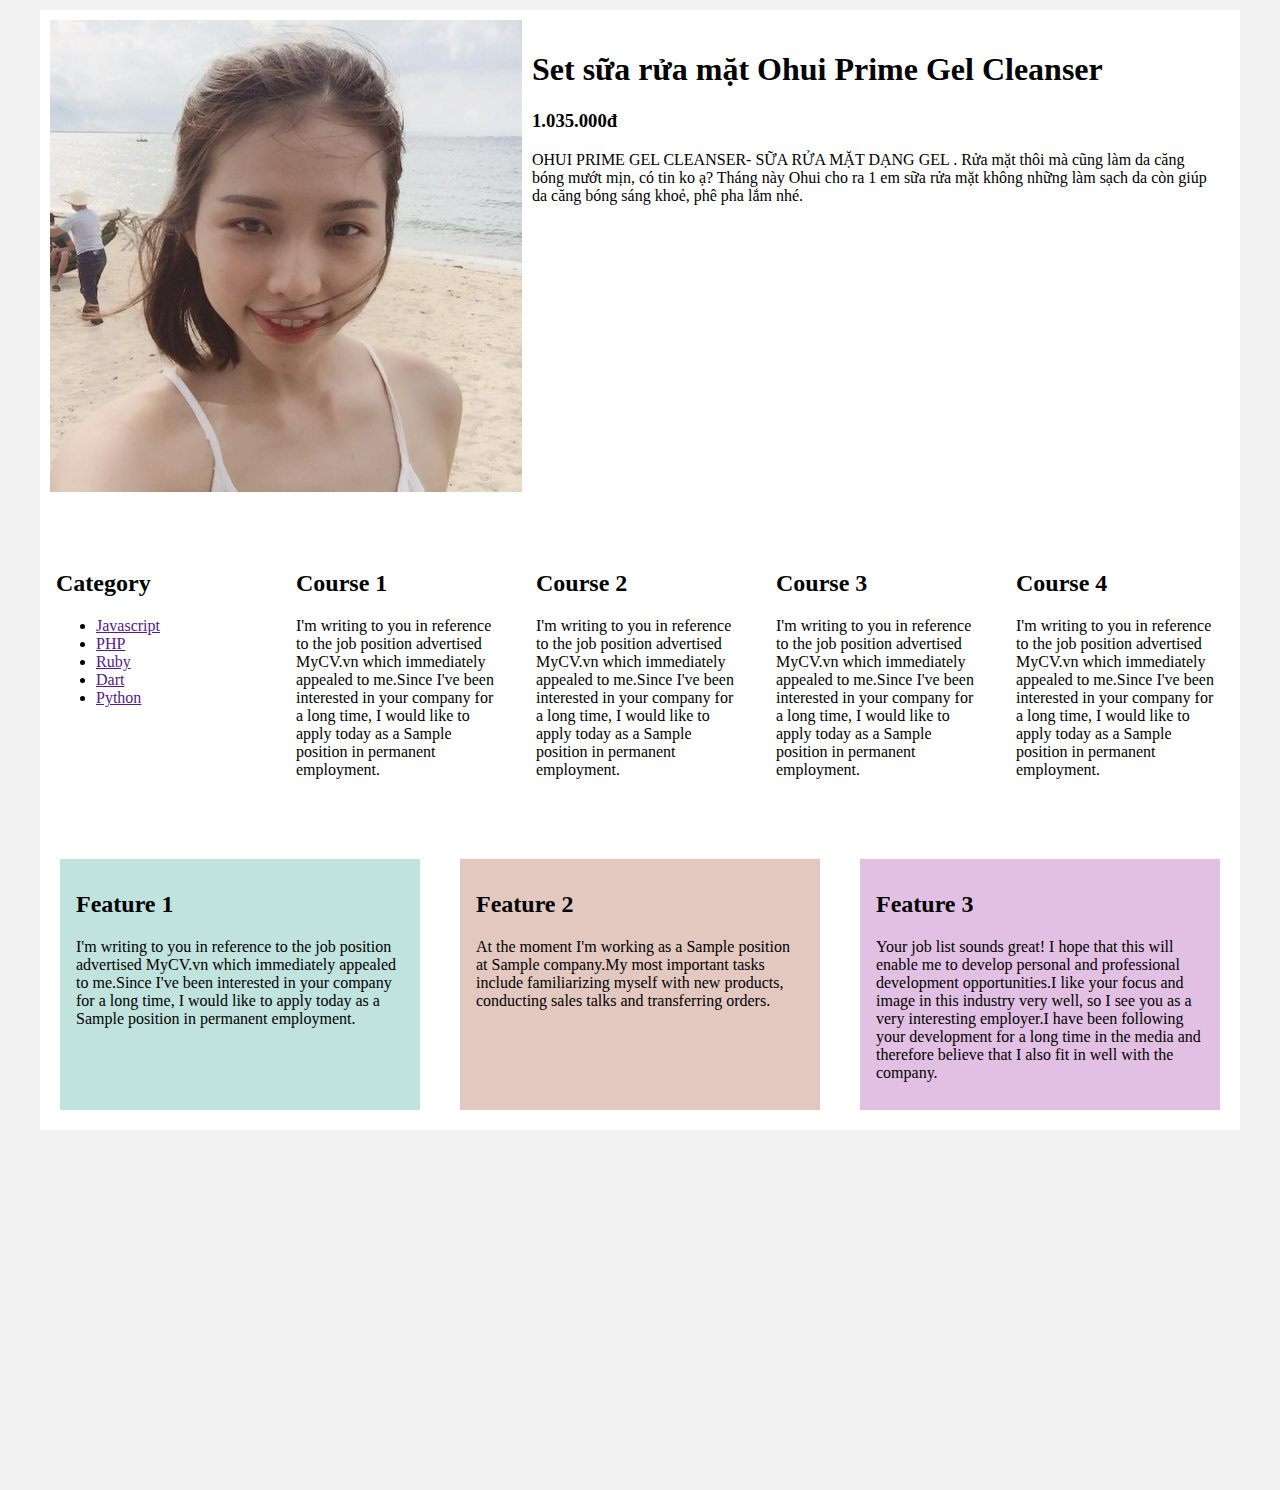
<file: test-responsive.html>
<!DOCTYPE html>
<html lang="en">
    <head>
        <meta charset="UTF-8">
        <meta name="viewport" content="width=device-width, initial-scale=1.0">
        <title>Document</title>
        <link rel="stylesheet" href="./assets/css/test_style_responsive.css">
    </head>

    <body>
        <div class="main">
            <!-- Product -->
            <div class="main__product">
                <div class="main__product-img" style="background-image: url(./assets/img/mua/4.jpg);"></div>
                
                <div class="main__product-info">
                    <h1 class="main__product-name">
                        Set sữa rửa mặt Ohui Prime Gel Cleanser
                    </h1>
                    <h3 class="main__product-price">1.035.000đ</h3>
                    <p class="main__product-desc">
                        OHUI PRIME GEL CLEANSER- SỮA RỬA MẶT DẠNG GEL .
                        Rửa mặt thôi mà cũng làm da căng bóng mướt mịn, có tin ko ạ?
                        Tháng này Ohui cho ra 1 em sữa rửa mặt không những làm sạch da còn giúp da căng bóng sáng khoẻ, phê pha lắm nhé.
                    </p>
                </div>
            </div>

            <!-- Column layout -->
            <div class="column-layout">
                <div class="column-layout__category">
                    <h2>Category</h2>
                    <ul class="column-layout__list">
                        <li class="column-layout__item">
                            <a href="">Javascript</a>
                        </li>
                        <li class="column-layout__item">
                            <a href="">PHP</a>
                        </li>
                        <li class="column-layout__item">
                            <a href="">Ruby</a>
                        </li>
                        <li class="column-layout__item">
                            <a href="">Dart</a>
                        </li>
                        <li class="column-layout__item">
                            <a href="">Python</a>
                        </li>
                    </ul>
                </div>
                
                <div class="column-layout__container">
                    <div class="column-item">
                        <h2>Course 1</h2>
                        <p>I'm writing to you in reference to the job position advertised MyCV.vn which immediately appealed to me.Since I've been interested in your company for a long time, I would like to apply today as a Sample position in permanent employment.</p>
                    </div>
                    <div class="column-item">
                        <h2>Course 2</h2>
                        <p>I'm writing to you in reference to the job position advertised MyCV.vn which immediately appealed to me.Since I've been interested in your company for a long time, I would like to apply today as a Sample position in permanent employment.</p>
                    </div>
                    <div class="column-item">
                        <h2>Course 3</h2>
                        <p>I'm writing to you in reference to the job position advertised MyCV.vn which immediately appealed to me.Since I've been interested in your company for a long time, I would like to apply today as a Sample position in permanent employment.</p>
                    </div>
                    <div class="column-item">
                        <h2>Course 4</h2>
                        <p>I'm writing to you in reference to the job position advertised MyCV.vn which immediately appealed to me.Since I've been interested in your company for a long time, I would like to apply today as a Sample position in permanent employment.</p>
                    </div>
                </div>
            </div>

            <!-- Feature layout -->
            <div class="feature-layout">
                <div class="feature-item">
                    <h2>Feature 1</h2>
                    <p>I'm writing to you in reference to the job position advertised MyCV.vn which immediately appealed to me.Since I've been interested in your company for a long time, I would like to apply today as a Sample position in permanent employment.</p>
                </div>
                <div class="feature-item">
                    <h2>Feature 2</h2>
                    <p>At the moment I'm working as a Sample position at Sample company.My most important tasks include familiarizing myself with new products, conducting sales talks and transferring orders.</p>
                </div>
                <div class="feature-item">
                    <h2>Feature 3</h2>
                    <p>Your job list sounds great! I hope that this will enable me to develop personal and professional development opportunities.I like your focus and image in this industry very well, so I see you as a very interesting employer.I have been following your development for a long time in the media and therefore believe that I also fit in well with the company.</p>
                </div>
            </div>
        </div>
    </body>
</html>
</file>
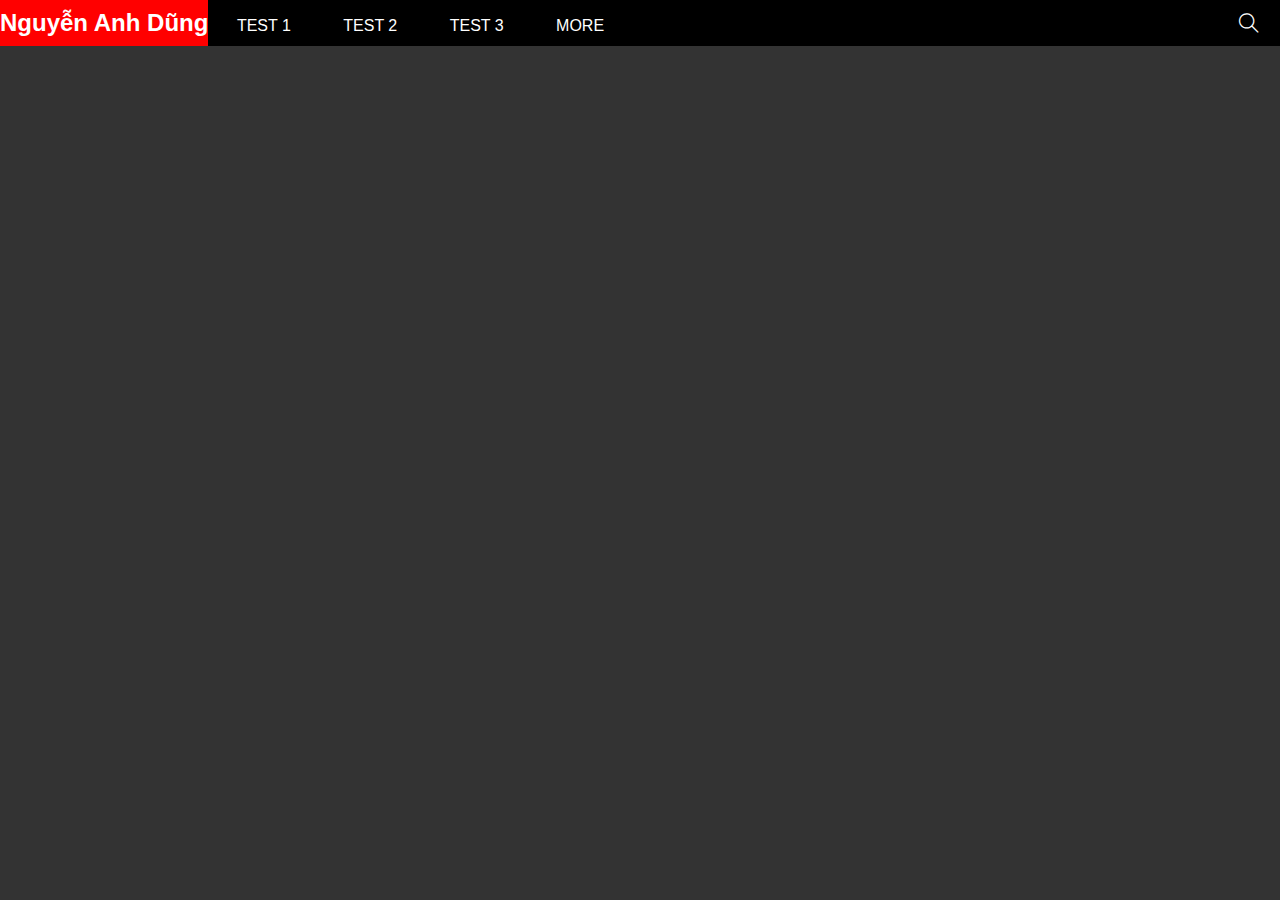
<file: test.html>
<!doctype html>
<html lang="en">

<head>
    <title>Title</title>
    <!-- Required meta tags -->
    <meta charset="utf-8">
    <link rel="stylesheet" href="./assets/css/test_style.css">
    <link rel="stylesheet" href="./assets/fonts/themify-icons/themify-icons.css">

</head>


<body>

    <div id="main">
        <div id="header">
            
            <div id="logo">
                <h2 class="logo1">Nguyễn Anh Dũng</h2>
            </div>

            <ul id="nav">
                <li><a href="">Test 1</a></li>
                <li><a href="">Test 2</a></li>
                <li><a href="">Test 3</a></li>
                <li>
                    <a href="">More</a>
                    <ul class="subnav">
                        <li><a href="">Merchandise</a></li>
                        <li><a href="">Extras</a></li>
                        <li><a href="">Media</a></li>
                    </ul>
                </li>
            </ul>

            <div id="search-btn">
                <i class="search-icon ti-search"></i>
            </div>

        </div>
    </div>


</body>

</html>
</file>
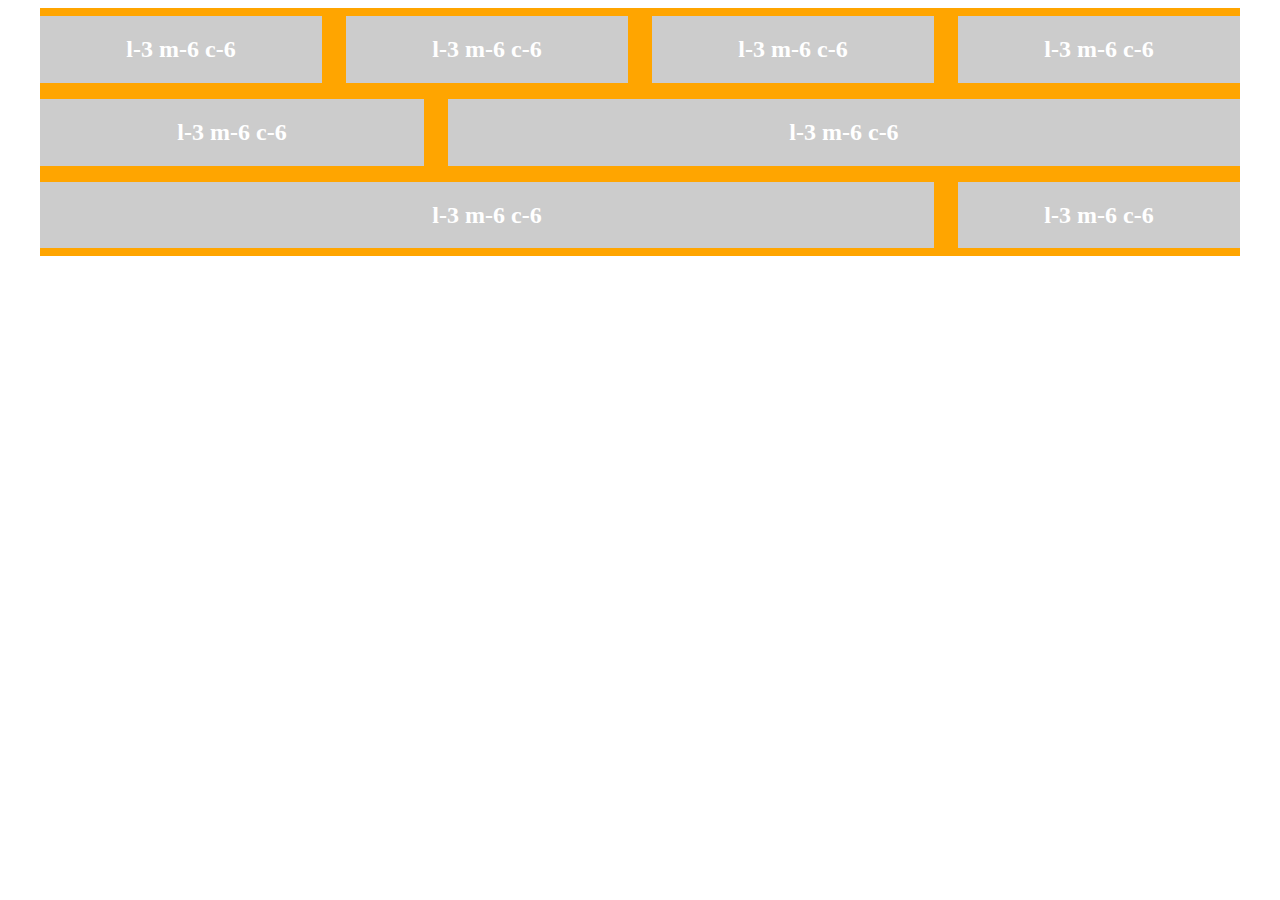
<file: grid-system/layout1.html>
<!doctype html>
<html lang="en">

<head>
    <title>Title</title>
    <!-- Required meta tags -->
    <meta charset="utf-8">
    <meta name="viewport" content="width=device-width, initial-scale=1, shrink-to-fit=no">


    <!-- Bootstrap CSS -->
    <link rel="stylesheet" href="./css-layout1.css">

    <style>
              * {
        box-sizing: border-box; /* lÀM Kích thước không bị thay đổi khi làm dầy padding và border */
      }
        .container {
            background-color: orange;
            text-align: center;
            color: #fff;

        }

        .col {
        text-align: center;
        background-color: #ccc;
        background-clip: content-box;
        margin-top: 8px;
        margin-bottom: 8px;
      }
    </style>


</head>


        <!-- 
            -c- Mobile
            -m- Tablet
            -l- PC
         -->

<body>
    <div class="grid wide container">

        <div class="row">
            <div class="col l-3 m-6 c-12">
              <h2>l-3 m-6 c-6</h2>
            </div>
            <div class="col l-3 m-6 c-12">
              <h2>l-3 m-6 c-6</h2>
            </div>
            <div class="col l-3 m-6 c-12">
              <h2>l-3 m-6 c-6</h2>
            </div>
            <div class="col l-3 m-6 c-12">
              <h2>l-3 m-6 c-6</h2>
            </div>
          </div>


          <div class="row">
            <div class="col l-4 m-4 c-12">
              <h2>l-3 m-6 c-6</h2>
            </div>
            <div class="col l-8 m-8 c-12">
              <h2>l-3 m-6 c-6</h2>
            </div>
          </div>



          <div class="row">
            <div class="col l-9 m-9 c-12">
              <h2>l-3 m-6 c-6</h2>
            </div>
            <div class="col l-3 m-3 c-12">
              <h2>l-3 m-6 c-6</h2>
            </div>
          </div>

    </div>

    <!-- Optional JavaScript -->
    <!-- jQuery first, then Popper.js, then Bootstrap JS -->

</body>

</html>
</file>
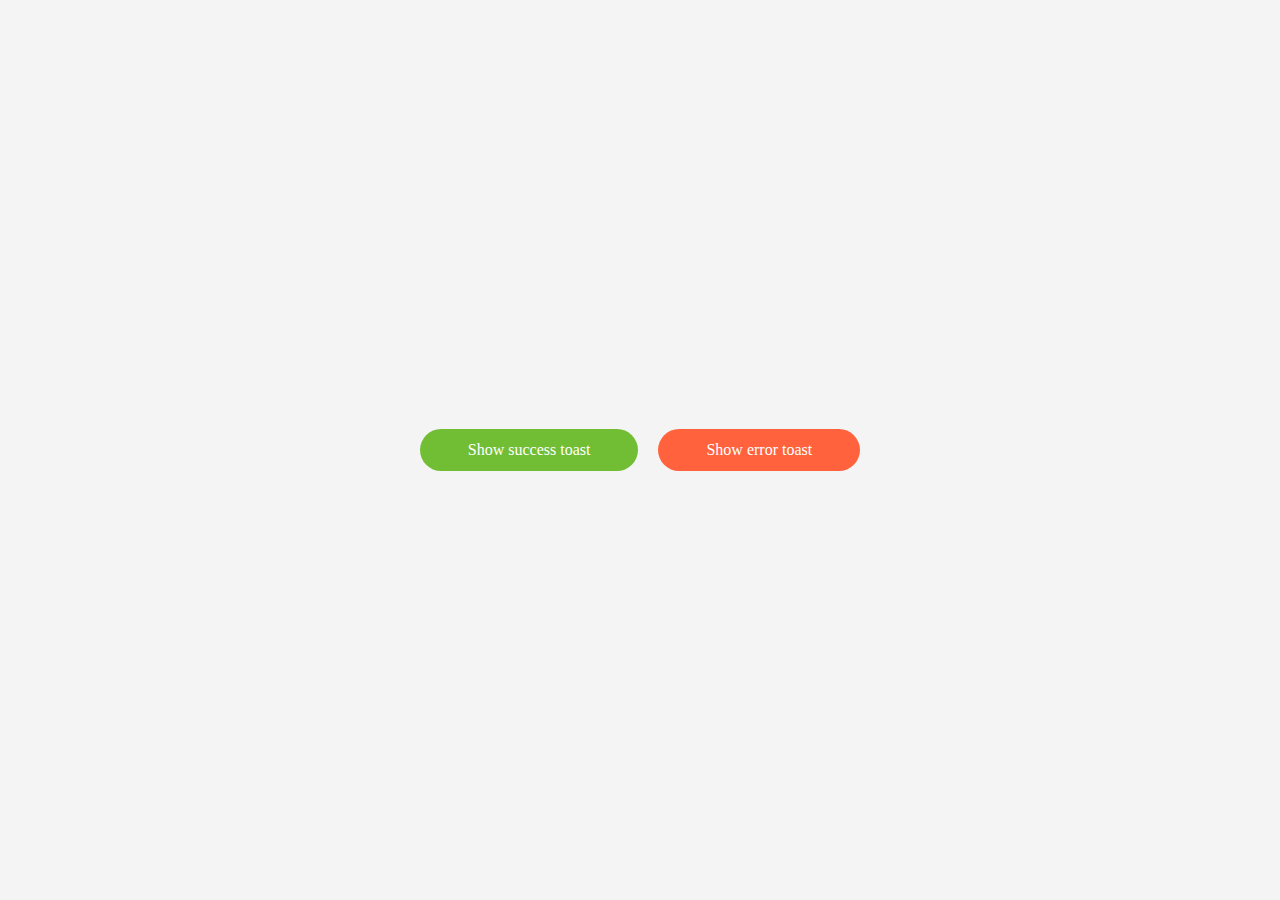
<file: flex-box/BEM/thong-bao.html>
<!doctype html>
<html lang="en">
  <head>
    <title>Title</title>
    <!-- Required meta tags -->
    <meta charset="utf-8">
    <meta name="viewport" content="width=device-width, initial-scale=1, shrink-to-fit=no">
    <link rel="stylesheet" href="https://cdnjs.cloudflare.com/ajax/libs/font-awesome/5.15.1/css/all.min.css" integrity="sha512-+4zCK9k+qNFUR5X+cKL9EIR+ZOhtIloNl9GIKS57V1MyNsYpYcUrUeQc9vNfzsWfV28IaLL3i96P9sdNyeRssA==" crossorigin="anonymous" />
    <link rel="stylesheet" href="./css-thong-bao.css">


</head>
  <body>
    <div id="toast"></div>
    
    <div>
      <div onclick="showSuccessToast();" class="btn btn--success">Show success toast</div>
      <div onclick="showErrorToast();" class="btn btn--danger">Show error toast</div>
    </div>



    <script>
        function showSuccessToast() {
          toast({
            title: "Thành công!",
            message: "Bạn đã đăng ký thành công tài khoản tại F8.",
            type: "success",
            duration: 5000
          });
        }
      
        function showErrorToast() {
          toast({
            title: "Thất bại!",
            message: "Có lỗi xảy ra, vui lòng liên hệ quản trị viên.",
            type: "error",
            duration: 5000
          });
        }


        // Toast function
function toast({ title = "", message = "", type = "info", duration = 3000 }) {
  const main = document.getElementById("toast");
  if (main) {
    const toast = document.createElement("div");

    // Auto remove toast
    const autoRemoveId = setTimeout(function () {
      main.removeChild(toast);
    }, duration + 1000);

    // Remove toast when clicked
    toast.onclick = function (e) {
      if (e.target.closest(".toast__close")) {
        main.removeChild(toast);
        clearTimeout(autoRemoveId);
      }
    };

    const icons = {
      success: "fas fa-check-circle",
      info: "fas fa-info-circle",
      warning: "fas fa-exclamation-circle",
      error: "fas fa-exclamation-circle"
    };
    const icon = icons[type];
    const delay = (duration / 1000).toFixed(2);

    toast.classList.add("toast", `toast--${type}`);
    toast.style.animation = `slideInLeft ease .3s, fadeOut linear 1s ${delay}s forwards`;

    toast.innerHTML = `
                    <div class="toast__icon">
                        <i class="${icon}"></i>
                    </div>
                    <div class="toast__body">
                        <h3 class="toast__title">${title}</h3>
                        <p class="toast__msg">${message}</p>
                    </div>
                    <div class="toast__close">
                        <i class="fas fa-times"></i>
                    </div>
                `;
    main.appendChild(toast);
  }
}

      </script>   
 </body>
</html>
</file>
<file: assets/css/responsive.css>
/* 
PC : width >= 1024px
*/
@media only screen and (min-width:64em) {
    .pc{
        display: block;
    }
    #header .mobile-menu-btn {
        display: none;
    }
}



/* 
tablet : width >= 740px and width < 1024px
*/
@media only screen and (min-width : 46.25em) and (max-width:63.9375em) {
    .tablet{
        display: block;
    }
    #header .mobile-menu-btn {
        display: none;
    }
}


/* Tablet and Mobile width < 1024px*/
@media (max-width:63.9375em) {
    .btn {
        padding: 15px 16px;
    }

    #nav .subnav a {
        padding: 5px 12px;
    }

    .contact-form .form-control {
        padding: 15px;
    }

    .contact-info {
        line-height: 2.0;
    }

    .socials-list {
        font-size: 48px;
    }

    #footer .socials-list a {
        margin: 0 8px;
    }

    #footer .copyright {
        padding: 12px 0;
        display: inline-block;
        color: rgba(0,0,0,0.6);
    }

}


/* 
Mobile : width < 740px ==> max-width : 739px = 46.1875em
*/
@media only screen and (max-width : 46.1875em) {
    #nav {
        display: block;
    }
   
    #nav >li {
        display: block; /*Cho thanh menu thành hàng dọc*/
    }

    #nav >li:first-child { /*Laay dong dau tien*/
        display: inline-block;
    }


    #nav .subnav {
        position: initial;
        background-color: #333;
    }

    #nav .subnav a {
        color: #fff;
        padding: 5px 48px;
    }

    #nav li a {
        padding: 1px 24px;
    }

    #header {
        overflow: hidden;
    }

    #header .search-btn {
        display: none;
    }

    #header .mobile-menu-btn {
        display: block;
    }

    #content .member-item {
        margin-top: 30px;
        width: 100%;
    }
    #content .member-img {
        width: 70%; 
    }

    .s-full-width,
    .s-col-full {
        width: 100% !important;
    }

    .contact-form {
        margin-top: 32px;
    }

    
    .s-mt-8 {
        margin-top: 8px !important;
    }
    
}
</file>
<file: assets/fonts/themify-icons/themify-icons.css>
@font-face {
	font-family: 'themify';
	src:url('fonts/themify.eot?-fvbane');
	src:url('fonts/themify.eot?#iefix-fvbane') format('embedded-opentype'),
		url('fonts/themify.woff?-fvbane') format('woff'),
		url('fonts/themify.ttf?-fvbane') format('truetype'),
		url('fonts/themify.svg?-fvbane#themify') format('svg');
	font-weight: normal;
	font-style: normal;
}

[class^="ti-"], [class*=" ti-"] {
	font-family: 'themify';
	speak: none;
	font-style: normal;
	font-weight: normal;
	font-variant: normal;
	text-transform: none;
	line-height: 1;

	/* Better Font Rendering =========== */
	-webkit-font-smoothing: antialiased;
	-moz-osx-font-smoothing: grayscale;
}

.ti-wand:before {
	content: "\e600";
}
.ti-volume:before {
	content: "\e601";
}
.ti-user:before {
	content: "\e602";
}
.ti-unlock:before {
	content: "\e603";
}
.ti-unlink:before {
	content: "\e604";
}
.ti-trash:before {
	content: "\e605";
}
.ti-thought:before {
	content: "\e606";
}
.ti-target:before {
	content: "\e607";
}
.ti-tag:before {
	content: "\e608";
}
.ti-tablet:before {
	content: "\e609";
}
.ti-star:before {
	content: "\e60a";
}
.ti-spray:before {
	content: "\e60b";
}
.ti-signal:before {
	content: "\e60c";
}
.ti-shopping-cart:before {
	content: "\e60d";
}
.ti-shopping-cart-full:before {
	content: "\e60e";
}
.ti-settings:before {
	content: "\e60f";
}
.ti-search:before {
	content: "\e610";
}
.ti-zoom-in:before {
	content: "\e611";
}
.ti-zoom-out:before {
	content: "\e612";
}
.ti-cut:before {
	content: "\e613";
}
.ti-ruler:before {
	content: "\e614";
}
.ti-ruler-pencil:before {
	content: "\e615";
}
.ti-ruler-alt:before {
	content: "\e616";
}
.ti-bookmark:before {
	content: "\e617";
}
.ti-bookmark-alt:before {
	content: "\e618";
}
.ti-reload:before {
	content: "\e619";
}
.ti-plus:before {
	content: "\e61a";
}
.ti-pin:before {
	content: "\e61b";
}
.ti-pencil:before {
	content: "\e61c";
}
.ti-pencil-alt:before {
	content: "\e61d";
}
.ti-paint-roller:before {
	content: "\e61e";
}
.ti-paint-bucket:before {
	content: "\e61f";
}
.ti-na:before {
	content: "\e620";
}
.ti-mobile:before {
	content: "\e621";
}
.ti-minus:before {
	content: "\e622";
}
.ti-medall:before {
	content: "\e623";
}
.ti-medall-alt:before {
	content: "\e624";
}
.ti-marker:before {
	content: "\e625";
}
.ti-marker-alt:before {
	content: "\e626";
}
.ti-arrow-up:before {
	content: "\e627";
}
.ti-arrow-right:before {
	content: "\e628";
}
.ti-arrow-left:before {
	content: "\e629";
}
.ti-arrow-down:before {
	content: "\e62a";
}
.ti-lock:before {
	content: "\e62b";
}
.ti-location-arrow:before {
	content: "\e62c";
}
.ti-link:before {
	content: "\e62d";
}
.ti-layout:before {
	content: "\e62e";
}
.ti-layers:before {
	content: "\e62f";
}
.ti-layers-alt:before {
	content: "\e630";
}
.ti-key:before {
	content: "\e631";
}
.ti-import:before {
	content: "\e632";
}
.ti-image:before {
	content: "\e633";
}
.ti-heart:before {
	content: "\e634";
}
.ti-heart-broken:before {
	content: "\e635";
}
.ti-hand-stop:before {
	content: "\e636";
}
.ti-hand-open:before {
	content: "\e637";
}
.ti-hand-drag:before {
	content: "\e638";
}
.ti-folder:before {
	content: "\e639";
}
.ti-flag:before {
	content: "\e63a";
}
.ti-flag-alt:before {
	content: "\e63b";
}
.ti-flag-alt-2:before {
	content: "\e63c";
}
.ti-eye:before {
	content: "\e63d";
}
.ti-export:before {
	content: "\e63e";
}
.ti-exchange-vertical:before {
	content: "\e63f";
}
.ti-desktop:before {
	content: "\e640";
}
.ti-cup:before {
	content: "\e641";
}
.ti-crown:before {
	content: "\e642";
}
.ti-comments:before {
	content: "\e643";
}
.ti-comment:before {
	content: "\e644";
}
.ti-comment-alt:before {
	content: "\e645";
}
.ti-close:before {
	content: "\e646";
}
.ti-clip:before {
	content: "\e647";
}
.ti-angle-up:before {
	content: "\e648";
}
.ti-angle-right:before {
	content: "\e649";
}
.ti-angle-left:before {
	content: "\e64a";
}
.ti-angle-down:before {
	content: "\e64b";
}
.ti-check:before {
	content: "\e64c";
}
.ti-check-box:before {
	content: "\e64d";
}
.ti-camera:before {
	content: "\e64e";
}
.ti-announcement:before {
	content: "\e64f";
}
.ti-brush:before {
	content: "\e650";
}
.ti-briefcase:before {
	content: "\e651";
}
.ti-bolt:before {
	content: "\e652";
}
.ti-bolt-alt:before {
	content: "\e653";
}
.ti-blackboard:before {
	content: "\e654";
}
.ti-bag:before {
	content: "\e655";
}
.ti-move:before {
	content: "\e656";
}
.ti-arrows-vertical:before {
	content: "\e657";
}
.ti-arrows-horizontal:before {
	content: "\e658";
}
.ti-fullscreen:before {
	content: "\e659";
}
.ti-arrow-top-right:before {
	content: "\e65a";
}
.ti-arrow-top-left:before {
	content: "\e65b";
}
.ti-arrow-circle-up:before {
	content: "\e65c";
}
.ti-arrow-circle-right:before {
	content: "\e65d";
}
.ti-arrow-circle-left:before {
	content: "\e65e";
}
.ti-arrow-circle-down:before {
	content: "\e65f";
}
.ti-angle-double-up:before {
	content: "\e660";
}
.ti-angle-double-right:before {
	content: "\e661";
}
.ti-angle-double-left:before {
	content: "\e662";
}
.ti-angle-double-down:before {
	content: "\e663";
}
.ti-zip:before {
	content: "\e664";
}
.ti-world:before {
	content: "\e665";
}
.ti-wheelchair:before {
	content: "\e666";
}
.ti-view-list:before {
	content: "\e667";
}
.ti-view-list-alt:before {
	content: "\e668";
}
.ti-view-grid:before {
	content: "\e669";
}
.ti-uppercase:before {
	content: "\e66a";
}
.ti-upload:before {
	content: "\e66b";
}
.ti-underline:before {
	content: "\e66c";
}
.ti-truck:before {
	content: "\e66d";
}
.ti-timer:before {
	content: "\e66e";
}
.ti-ticket:before {
	content: "\e66f";
}
.ti-thumb-up:before {
	content: "\e670";
}
.ti-thumb-down:before {
	content: "\e671";
}
.ti-text:before {
	content: "\e672";
}
.ti-stats-up:before {
	content: "\e673";
}
.ti-stats-down:before {
	content: "\e674";
}
.ti-split-v:before {
	content: "\e675";
}
.ti-split-h:before {
	content: "\e676";
}
.ti-smallcap:before {
	content: "\e677";
}
.ti-shine:before {
	content: "\e678";
}
.ti-shift-right:before {
	content: "\e679";
}
.ti-shift-left:before {
	content: "\e67a";
}
.ti-shield:before {
	content: "\e67b";
}
.ti-notepad:before {
	content: "\e67c";
}
.ti-server:before {
	content: "\e67d";
}
.ti-quote-right:before {
	content: "\e67e";
}
.ti-quote-left:before {
	content: "\e67f";
}
.ti-pulse:before {
	content: "\e680";
}
.ti-printer:before {
	content: "\e681";
}
.ti-power-off:before {
	content: "\e682";
}
.ti-plug:before {
	content: "\e683";
}
.ti-pie-chart:before {
	content: "\e684";
}
.ti-paragraph:before {
	content: "\e685";
}
.ti-panel:before {
	content: "\e686";
}
.ti-package:before {
	content: "\e687";
}
.ti-music:before {
	content: "\e688";
}
.ti-music-alt:before {
	content: "\e689";
}
.ti-mouse:before {
	content: "\e68a";
}
.ti-mouse-alt:before {
	content: "\e68b";
}
.ti-money:before {
	content: "\e68c";
}
.ti-microphone:before {
	content: "\e68d";
}
.ti-menu:before {
	content: "\e68e";
}
.ti-menu-alt:before {
	content: "\e68f";
}
.ti-map:before {
	content: "\e690";
}
.ti-map-alt:before {
	content: "\e691";
}
.ti-loop:before {
	content: "\e692";
}
.ti-location-pin:before {
	content: "\e693";
}
.ti-list:before {
	content: "\e694";
}
.ti-light-bulb:before {
	content: "\e695";
}
.ti-Italic:before {
	content: "\e696";
}
.ti-info:before {
	content: "\e697";
}
.ti-infinite:before {
	content: "\e698";
}
.ti-id-badge:before {
	content: "\e699";
}
.ti-hummer:before {
	content: "\e69a";
}
.ti-home:before {
	content: "\e69b";
}
.ti-help:before {
	content: "\e69c";
}
.ti-headphone:before {
	content: "\e69d";
}
.ti-harddrives:before {
	content: "\e69e";
}
.ti-harddrive:before {
	content: "\e69f";
}
.ti-gift:before {
	content: "\e6a0";
}
.ti-game:before {
	content: "\e6a1";
}
.ti-filter:before {
	content: "\e6a2";
}
.ti-files:before {
	content: "\e6a3";
}
.ti-file:before {
	content: "\e6a4";
}
.ti-eraser:before {
	content: "\e6a5";
}
.ti-envelope:before {
	content: "\e6a6";
}
.ti-download:before {
	content: "\e6a7";
}
.ti-direction:before {
	content: "\e6a8";
}
.ti-direction-alt:before {
	content: "\e6a9";
}
.ti-dashboard:before {
	content: "\e6aa";
}
.ti-control-stop:before {
	content: "\e6ab";
}
.ti-control-shuffle:before {
	content: "\e6ac";
}
.ti-control-play:before {
	content: "\e6ad";
}
.ti-control-pause:before {
	content: "\e6ae";
}
.ti-control-forward:before {
	content: "\e6af";
}
.ti-control-backward:before {
	content: "\e6b0";
}
.ti-cloud:before {
	content: "\e6b1";
}
.ti-cloud-up:before {
	content: "\e6b2";
}
.ti-cloud-down:before {
	content: "\e6b3";
}
.ti-clipboard:before {
	content: "\e6b4";
}
.ti-car:before {
	content: "\e6b5";
}
.ti-calendar:before {
	content: "\e6b6";
}
.ti-book:before {
	content: "\e6b7";
}
.ti-bell:before {
	content: "\e6b8";
}
.ti-basketball:before {
	content: "\e6b9";
}
.ti-bar-chart:before {
	content: "\e6ba";
}
.ti-bar-chart-alt:before {
	content: "\e6bb";
}
.ti-back-right:before {
	content: "\e6bc";
}
.ti-back-left:before {
	content: "\e6bd";
}
.ti-arrows-corner:before {
	content: "\e6be";
}
.ti-archive:before {
	content: "\e6bf";
}
.ti-anchor:before {
	content: "\e6c0";
}
.ti-align-right:before {
	content: "\e6c1";
}
.ti-align-left:before {
	content: "\e6c2";
}
.ti-align-justify:before {
	content: "\e6c3";
}
.ti-align-center:before {
	content: "\e6c4";
}
.ti-alert:before {
	content: "\e6c5";
}
.ti-alarm-clock:before {
	content: "\e6c6";
}
.ti-agenda:before {
	content: "\e6c7";
}
.ti-write:before {
	content: "\e6c8";
}
.ti-window:before {
	content: "\e6c9";
}
.ti-widgetized:before {
	content: "\e6ca";
}
.ti-widget:before {
	content: "\e6cb";
}
.ti-widget-alt:before {
	content: "\e6cc";
}
.ti-wallet:before {
	content: "\e6cd";
}
.ti-video-clapper:before {
	content: "\e6ce";
}
.ti-video-camera:before {
	content: "\e6cf";
}
.ti-vector:before {
	content: "\e6d0";
}
.ti-themify-logo:before {
	content: "\e6d1";
}
.ti-themify-favicon:before {
	content: "\e6d2";
}
.ti-themify-favicon-alt:before {
	content: "\e6d3";
}
.ti-support:before {
	content: "\e6d4";
}
.ti-stamp:before {
	content: "\e6d5";
}
.ti-split-v-alt:before {
	content: "\e6d6";
}
.ti-slice:before {
	content: "\e6d7";
}
.ti-shortcode:before {
	content: "\e6d8";
}
.ti-shift-right-alt:before {
	content: "\e6d9";
}
.ti-shift-left-alt:before {
	content: "\e6da";
}
.ti-ruler-alt-2:before {
	content: "\e6db";
}
.ti-receipt:before {
	content: "\e6dc";
}
.ti-pin2:before {
	content: "\e6dd";
}
.ti-pin-alt:before {
	content: "\e6de";
}
.ti-pencil-alt2:before {
	content: "\e6df";
}
.ti-palette:before {
	content: "\e6e0";
}
.ti-more:before {
	content: "\e6e1";
}
.ti-more-alt:before {
	content: "\e6e2";
}
.ti-microphone-alt:before {
	content: "\e6e3";
}
.ti-magnet:before {
	content: "\e6e4";
}
.ti-line-double:before {
	content: "\e6e5";
}
.ti-line-dotted:before {
	content: "\e6e6";
}
.ti-line-dashed:before {
	content: "\e6e7";
}
.ti-layout-width-full:before {
	content: "\e6e8";
}
.ti-layout-width-default:before {
	content: "\e6e9";
}
.ti-layout-width-default-alt:before {
	content: "\e6ea";
}
.ti-layout-tab:before {
	content: "\e6eb";
}
.ti-layout-tab-window:before {
	content: "\e6ec";
}
.ti-layout-tab-v:before {
	content: "\e6ed";
}
.ti-layout-tab-min:before {
	content: "\e6ee";
}
.ti-layout-slider:before {
	content: "\e6ef";
}
.ti-layout-slider-alt:before {
	content: "\e6f0";
}
.ti-layout-sidebar-right:before {
	content: "\e6f1";
}
.ti-layout-sidebar-none:before {
	content: "\e6f2";
}
.ti-layout-sidebar-left:before {
	content: "\e6f3";
}
.ti-layout-placeholder:before {
	content: "\e6f4";
}
.ti-layout-menu:before {
	content: "\e6f5";
}
.ti-layout-menu-v:before {
	content: "\e6f6";
}
.ti-layout-menu-separated:before {
	content: "\e6f7";
}
.ti-layout-menu-full:before {
	content: "\e6f8";
}
.ti-layout-media-right-alt:before {
	content: "\e6f9";
}
.ti-layout-media-right:before {
	content: "\e6fa";
}
.ti-layout-media-overlay:before {
	content: "\e6fb";
}
.ti-layout-media-overlay-alt:before {
	content: "\e6fc";
}
.ti-layout-media-overlay-alt-2:before {
	content: "\e6fd";
}
.ti-layout-media-left-alt:before {
	content: "\e6fe";
}
.ti-layout-media-left:before {
	content: "\e6ff";
}
.ti-layout-media-center-alt:before {
	content: "\e700";
}
.ti-layout-media-center:before {
	content: "\e701";
}
.ti-layout-list-thumb:before {
	content: "\e702";
}
.ti-layout-list-thumb-alt:before {
	content: "\e703";
}
.ti-layout-list-post:before {
	content: "\e704";
}
.ti-layout-list-large-image:before {
	content: "\e705";
}
.ti-layout-line-solid:before {
	content: "\e706";
}
.ti-layout-grid4:before {
	content: "\e707";
}
.ti-layout-grid3:before {
	content: "\e708";
}
.ti-layout-grid2:before {
	content: "\e709";
}
.ti-layout-grid2-thumb:before {
	content: "\e70a";
}
.ti-layout-cta-right:before {
	content: "\e70b";
}
.ti-layout-cta-left:before {
	content: "\e70c";
}
.ti-layout-cta-center:before {
	content: "\e70d";
}
.ti-layout-cta-btn-right:before {
	content: "\e70e";
}
.ti-layout-cta-btn-left:before {
	content: "\e70f";
}
.ti-layout-column4:before {
	content: "\e710";
}
.ti-layout-column3:before {
	content: "\e711";
}
.ti-layout-column2:before {
	content: "\e712";
}
.ti-layout-accordion-separated:before {
	content: "\e713";
}
.ti-layout-accordion-merged:before {
	content: "\e714";
}
.ti-layout-accordion-list:before {
	content: "\e715";
}
.ti-ink-pen:before {
	content: "\e716";
}
.ti-info-alt:before {
	content: "\e717";
}
.ti-help-alt:before {
	content: "\e718";
}
.ti-headphone-alt:before {
	content: "\e719";
}
.ti-hand-point-up:before {
	content: "\e71a";
}
.ti-hand-point-right:before {
	content: "\e71b";
}
.ti-hand-point-left:before {
	content: "\e71c";
}
.ti-hand-point-down:before {
	content: "\e71d";
}
.ti-gallery:before {
	content: "\e71e";
}
.ti-face-smile:before {
	content: "\e71f";
}
.ti-face-sad:before {
	content: "\e720";
}
.ti-credit-card:before {
	content: "\e721";
}
.ti-control-skip-forward:before {
	content: "\e722";
}
.ti-control-skip-backward:before {
	content: "\e723";
}
.ti-control-record:before {
	content: "\e724";
}
.ti-control-eject:before {
	content: "\e725";
}
.ti-comments-smiley:before {
	content: "\e726";
}
.ti-brush-alt:before {
	content: "\e727";
}
.ti-youtube:before {
	content: "\e728";
}
.ti-vimeo:before {
	content: "\e729";
}
.ti-twitter:before {
	content: "\e72a";
}
.ti-time:before {
	content: "\e72b";
}
.ti-tumblr:before {
	content: "\e72c";
}
.ti-skype:before {
	content: "\e72d";
}
.ti-share:before {
	content: "\e72e";
}
.ti-share-alt:before {
	content: "\e72f";
}
.ti-rocket:before {
	content: "\e730";
}
.ti-pinterest:before {
	content: "\e731";
}
.ti-new-window:before {
	content: "\e732";
}
.ti-microsoft:before {
	content: "\e733";
}
.ti-list-ol:before {
	content: "\e734";
}
.ti-linkedin:before {
	content: "\e735";
}
.ti-layout-sidebar-2:before {
	content: "\e736";
}
.ti-layout-grid4-alt:before {
	content: "\e737";
}
.ti-layout-grid3-alt:before {
	content: "\e738";
}
.ti-layout-grid2-alt:before {
	content: "\e739";
}
.ti-layout-column4-alt:before {
	content: "\e73a";
}
.ti-layout-column3-alt:before {
	content: "\e73b";
}
.ti-layout-column2-alt:before {
	content: "\e73c";
}
.ti-instagram:before {
	content: "\e73d";
}
.ti-google:before {
	content: "\e73e";
}
.ti-github:before {
	content: "\e73f";
}
.ti-flickr:before {
	content: "\e740";
}
.ti-facebook:before {
	content: "\e741";
}
.ti-dropbox:before {
	content: "\e742";
}
.ti-dribbble:before {
	content: "\e743";
}
.ti-apple:before {
	content: "\e744";
}
.ti-android:before {
	content: "\e745";
}
.ti-save:before {
	content: "\e746";
}
.ti-save-alt:before {
	content: "\e747";
}
.ti-yahoo:before {
	content: "\e748";
}
.ti-wordpress:before {
	content: "\e749";
}
.ti-vimeo-alt:before {
	content: "\e74a";
}
.ti-twitter-alt:before {
	content: "\e74b";
}
.ti-tumblr-alt:before {
	content: "\e74c";
}
.ti-trello:before {
	content: "\e74d";
}
.ti-stack-overflow:before {
	content: "\e74e";
}
.ti-soundcloud:before {
	content: "\e74f";
}
.ti-sharethis:before {
	content: "\e750";
}
.ti-sharethis-alt:before {
	content: "\e751";
}
.ti-reddit:before {
	content: "\e752";
}
.ti-pinterest-alt:before {
	content: "\e753";
}
.ti-microsoft-alt:before {
	content: "\e754";
}
.ti-linux:before {
	content: "\e755";
}
.ti-jsfiddle:before {
	content: "\e756";
}
.ti-joomla:before {
	content: "\e757";
}
.ti-html5:before {
	content: "\e758";
}
.ti-flickr-alt:before {
	content: "\e759";
}
.ti-email:before {
	content: "\e75a";
}
.ti-drupal:before {
	content: "\e75b";
}
.ti-dropbox-alt:before {
	content: "\e75c";
}
.ti-css3:before {
	content: "\e75d";
}
.ti-rss:before {
	content: "\e75e";
}
.ti-rss-alt:before {
	content: "\e75f";
}
</file>
<file: flex-box/style-flex-box.css>
* {
    box-sizing: border-box;
}

html, body {
    margin: 0;
    padding: 0;
    font-size: 14px;
    font-family: Arial, Helvetica, sans-serif;
}

body {
    background-color: #ccc;
}

/* Navbar */
.nav {
    min-height: 42px;
    background-color: #EF5122;
    display: flex; /*item nằm cùng 1 hàng*/
    /*
      Ngoài cách này, các bạn có thể
      sử dụng 1 trong 2 cách mình
      comment phía dưới
    */
    justify-content: space-between; 
    /*justify-content  
         space-between - canh giữa các item trên cùng 1 hàng
         end - canh sang bên phải
         center - canh giữa
         */
}

/* Cách này */
/* .nav-list:nth-child(1) {
  margin-right: auto;
} */

/* Hoặc cách này */
/* .nav-list:nth-child(2) {
  margin-left: auto;
} */

.nav-list {
    padding-left: 0;
    margin: auto 16px;
}

.nav-item {
    color: #fff;
    list-style: none;
    margin: 0 8px;
    display: inline-block;
}

/* Form layout */
.form-container {
    max-width: 720px;
    padding: 32px;
    margin: 36px auto 0 auto;
    background-color: #fff;
}

.form__row {
    padding: 8px 0;
    display: flex;
}

.form__label {
    min-width: 90px;
}

.form__input {
    flex: 1; /*Chia bố cục Item theo tỉ lệ , 
    nếu chỉ có 1 item thì sẽ chiếm hết width*/
}

/* Column layout */
.column-layout {
    margin-top: 36px;
    padding: 12px 0;
    background-color: #fff;
    display: flex;
}

.column-item {
    padding: 0 16px;
}

.sidebar-one {
    flex: 1;
    order: 1; /*Thay đổi vị trí đứng của từng item*/
}

.sidebar-two {
    flex: 1;
}

.main-column {
    flex: 3;
}

/* Feature layout */
.feature-layout {
    margin-top: 36px;
    display: flex;
    flex-direction: column;
    justify-content: space-around; 
    /*  space-around : khoảng cách giữa các item Hàng ngang cách cả mép lề
        space-between : Khoảng cách giữa các item không cách lề mép trái phải
        space-evenly : tất cả khoảng cách kể cả mép trái phải lề đều bằng nhau
        */
}

/* PC, Tablet */
@media (min-width: 740px) {
    .feature-layout {
        flex-direction: row;
    }
}

.feature-item {
    padding: 12px 16px;
    margin-top: 16px;
    flex-basis: 30%; /*Chia tỷ lệ tương đối các item trên cùng 1 hàng*/
}

.feature-item:nth-child(1) {
    background-color: rgb(192, 227, 222);
}

.feature-item:nth-child(2) {
    background-color: rgb(227, 200, 192);
}

.feature-item:nth-child(3) {
    background-color: rgb(226, 192, 227);
}

/* Wrap layout */
.wrap-layout {
    background-color: #fff;
    margin-top: 36px;
    padding: 12px 0 32px 0;
    display: flex;
    justify-content: space-around;
    flex-wrap: wrap-reverse; /*xuống (lên) dòng thi bị co display*/
}

.wrap-layout__item {
    width: 148px;
    height: 90px;
    color: #fff;
    text-align: center;
    line-height: 90px;
    font-size: 48px;
    font-weight: 700;
    margin-top: 20px;
    background-color: #EF5122;
}

/* Center layout */
.center-layout {
    background-color: rgb(192, 227, 194);
    margin: 36px auto 0 auto;
    padding: 32px 0;
    max-width: 640px;
    height: 360px;
    display: flex;
}

.center-layout__item {
    font-size: 42px;
    font-weight: 700;
    /*
      Cũng có cách khác là các bạn
      thêm 2 thuộc tính vào flex-container:
      justify-content: center;
      align-item: center;
  
      cũng cho kết quả tương tự,
      nhưng cách margin: auto này
      ngắn gọn hơn
    */
    margin: auto;
}

/* Chart layout */
.chart-layout {
    margin: 36px auto 0 auto;
    padding: 32px 0;
    height: 320px;
    background-color: #fff;
    display: flex;
    justify-content: space-around;
}

.chart-layout__item {
    align-self: flex-end; /*Đảo Ngược item từ dưới lên, thay đổi end start trên xuống*/
    width: 60px;
    color: #fff;
    text-align: center;
    height: var(--percent);
    background-color: #EF5122;
    animation: growth ease-in 0.5s;
}

@keyframes growth {
    from {
        opacity: 0;
        height: calc(var(--percent) - 50%);
    }
    to {
        opacity: 1;
        height: var(--percent);
    }
}

/* End */
.the-end {
    margin: 12px auto 48px auto;
    padding: 32px 0;
    max-width: 740px;
    min-height: 360px;
    display: flex;
    flex-direction: row;
}

.the-end__first {
    padding: 4px 16px;
    background-color: #fff;
    flex: 1;
}

.the-end__second {
    flex: 1;
    display: flex;
    flex-direction: column; /*chuyển các item thành hàng dọc*/
}

.the-end__second-one {
    flex: 1;
    padding: 4px 16px;
    background-color: rgb(227, 192, 214);
}

.the-end__second-two {
    flex: 1;
    padding: 4px 16px;
    background-color: rgb(192, 210, 227);
}
</file>
<file: grid-system/acesets/css/grid-system.css>
.grid {
    width: 100%;
    display: block;
    padding: 0;
}


.grid.wide {
    max-width: 1200px;
    margin: 0 auto;
}



.row {
    display: flex; /*Các item sẽ nằm ngang*/
    flex-wrap: wrap;/*Các item sẽ tự xuống dòng khi kích thước vượt quá kích thước chiều ngang*/
    margin-left: -4px;
    margin-right: -4px;

}

.row.no-gutters {
    margin-left: 0;
    margin-right: 0;
}


.col {
    padding-left: 4px;
    padding-right: 4px;
}

.row.no-gutters .col {
    padding-left: 0;
    padding-right: 0;
}

.c-0 {
    display: none;
}

.c-1 {
    flex: 0 0 8.33333%;
    max-width: 8.33333%;
}

.c-2 {
    flex: 0 0 16.66667%;
    max-width: 16.66667%;
}

.c-3 {
    flex: 0 0 25%;
    max-width: 25%;
}

.c-4 {
    flex: 0 0 33.33333%;
    max-width: 33.33333%;
}

.c-5 {
    flex: 0 0 41.66667%;
    max-width: 41.66667%;
}

.c-6 {
    flex: 0 0 50%;
    max-width: 50%;
}

.c-7 {
    flex: 0 0 58.33333%;
    max-width: 58.33333%;
}

.c-8 {
    flex: 0 0 66.66667%;
    max-width: 66.66667%;
}

.c-9 {
    flex: 0 0 75%;
    max-width: 75%;
}

.c-10 {
    flex: 0 0 83.33333%;
    max-width: 83.33333%;
}

.c-11 {
    flex: 0 0 91.66667%;
    max-width: 91.66667%;
}

.c-12 {
    flex: 0 0 100%;
    max-width: 100%;
}

.c-o-1 {
    margin-left: 8.33333%;
}

.c-o-2 {
    margin-left: 16.66667%;
}

.c-o-3 {
    margin-left: 25%;
}

.c-o-4 {
    margin-left: 33.33333%;
}

.c-o-5 {
    margin-left: 41.66667%;
}

.c-o-6 {
    margin-left: 50%;
}

.c-o-7 {
    margin-left: 58.33333%;
}

.c-o-8 {
    margin-left: 66.66667%;
}

.c-o-9 {
    margin-left: 75%;
}

.c-o-10 {
    margin-left: 83.33333%;
}

.c-o-11 {
    margin-left: 91.66667%;
}




/* Tablet and PC: width >= 740px and width < 1024px 
Tablet and PC low resolution --> PC độ phân giải thấp */
@media (min-width: 46.25em) and (max-width: 63.9375em) {
    .wide {
        width: 40.25em; /*644px = 40.25em*/
        
    }

}

/* Tablet width >= 740px*/
@media (min-width: 46.25em) {
    .row {
        margin-left: -8px;
        margin-right: -8px;        
    }

    .col {
        padding-left: 8px;
        padding-right: 8px;
    }

    .m-0 {
        display: none;
    }

    .m-1,
    .m-2,
    .m-3,
    .m-4,
    .m-5,
    .m-6,
    .m-7,
    .m-8,
    .m-9,
    .m-10,
    .m-11,
    .m-12 {
        display: block;
    }

    .m-1 {
        flex: 0 0 8.33333%;
        max-width: 8.33333%;
    }

    .m-2 {
        flex: 0 0 16.66667%;
        max-width: 16.66667%;
    }

    .m-3 {
        flex: 0 0 25%;
        max-width: 25%;
    }

    .m-4 {
        flex: 0 0 33.33333%;
        max-width: 33.33333%;
    }

    .m-5 {
        flex: 0 0 41.66667%;
        max-width: 41.66667%;
    }

    .m-6 {
        flex: 0 0 50%;
        max-width: 50%;
    }

    .m-7 {
        flex: 0 0 58.33333%;
        max-width: 58.33333%;
    }

    .m-8 {
        flex: 0 0 66.66667%;
        max-width: 66.66667%;
    }

    .m-9 {
        flex: 0 0 75%;
        max-width: 75%;
    }

    .m-10 {
        flex: 0 0 83.33333%;
        max-width: 83.33333%;
    }

    .m-11 {
        flex: 0 0 91.66667%;
        max-width: 91.66667%;
    }

    .m-12 {
        flex: 0 0 100%;
        max-width: 100%;
    }

    .m-o-1 {
        margin-left: 8.33333%;
    }

    .m-o-2 {
        margin-left: 16.66667%;
    }

    .m-o-3 {
        margin-left: 25%;
    }

    .m-o-4 {
        margin-left: 33.33333%;
    }

    .m-o-5 {
        margin-left: 41.66667%;
    }

    .m-o-6 {
        margin-left: 50%;
    }

    .m-o-7 {
        margin-left: 58.33333%;
    }

    .m-o-8 {
        margin-left: 66.66667%;
    }

    .m-o-9 {
        margin-left: 75%;
    }

    .m-o-10 {
        margin-left: 83.33333%;
    }

    .m-o-11 {
        margin-left: 91.66667%;
    }
}


/* PC Độ phân giải thấp trở lên width >= 740px */
@media (min-width: 46.25em) {
    .row {
        margin-left: -8px;
        margin-right: -8px;        
    }

}


/* PC Độ phân giải thấp trở lên width >= 1113px */
@media (min-width: 69.5625em) {
    .row {
        margin-left: -12px;
        margin-right: -12px;        
    }

    .row.sm-gutter {
        margin-left: -5px;
        margin-right: -5px;
    }

    .col {
        padding-left: 12px;
        padding-right: 12px;
    }

    .row.sm-gutter .col {
        padding-left: 5px;
        padding-right: 5px;
    }

    .l-0 {
        display: none;
    }

    .l-1,
    .l-2,
    .l-2-4,
    .l-3,
    .l-4,
    .l-5,
    .l-6,
    .l-7,
    .l-8,
    .l-9,
    .l-10,
    .l-11,
    .l-12 {
        display: block;
    }

    .l-1 {
        flex: 0 0 8.33333%;
        max-width: 8.33333%;
    }

    .l-2 {
        flex: 0 0 16.66667%;
        max-width: 16.66667%;
    }

    .l-2-4 {
        flex: 0 0 20%;
        max-width: 20%;
    }

    .l-3 {
        flex: 0 0 25%;
        max-width: 25%;
    }

    .l-4 {
        flex: 0 0 33.33333%;
        max-width: 33.33333%;
    }

    .l-5 {
        flex: 0 0 41.66667%;
        max-width: 41.66667%;
    }

    .l-6 {
        flex: 0 0 50%;
        max-width: 50%;
    }

    .l-7 {
        flex: 0 0 58.33333%;
        max-width: 58.33333%;
    }

    .l-8 {
        flex: 0 0 66.66667%;
        max-width: 66.66667%;
    }

    .l-9 {
        flex: 0 0 75%;
        max-width: 75%;
    }

    .l-10 {
        flex: 0 0 83.33333%;
        max-width: 83.33333%;
    }

    .l-11 {
        flex: 0 0 91.66667%;
        max-width: 91.66667%;
    }

    .l-12 {
        flex: 0 0 100%;
        max-width: 100%;
    }

    .l-o-1 {
        margin-left: 8.33333%;
    }

    .l-o-2 {
        margin-left: 16.66667%;
    }

    .l-o-3 {
        margin-left: 25%;
    }

    .l-o-4 {
        margin-left: 33.33333%;
    }

    .l-o-5 {
        margin-left: 41.66667%;
    }

    .l-o-6 {
        margin-left: 50%;
    }

    .l-o-7 {
        margin-left: 58.33333%;
    }

    .l-o-8 {
        margin-left: 66.66667%;
    }

    .l-o-9 {
        margin-left: 75%;
    }

    .l-o-10 {
        margin-left: 83.33333%;
    }

    .l-o-11 {
        margin-left: 91.66667%;
    }

}


/* Lớn Hơn PC: width >= 1024px and width < 1239px 
PC low resolution --> PC độ phân giải thấp */
@media (min-width: 64em) and (max-width: 77.4375em) {
    .wide {
        width: 61.5em /*984px = 61.5em*/
        
    }
    .wide .row {
        margin-left: -12px;
        margin-right: -12px;        
    }

    .wide .row.sm-gutter {
        margin-left: -5px;
        margin-right: -5px;
    }

    .wide .col {
        padding-left: 12px;
        padding-right: 12px;
    }

    .wide .row.sm-gutter .col {
        padding-left: 5px;
        padding-right: 5px;
    }

    .wide .l-0 {
        display: none;
    }

    .wide .l-1,
    .wide .l-2,
    .wide .l-2-4,
    .wide .l-3,
    .wide .l-4,
    .wide .l-5,
    .wide .l-6,
    .wide .l-7,
    .wide .l-8,
    .wide .l-9,
    .wide .l-10,
    .wide .l-11,
    .wide .l-12 {
        display: block;
    }

    .wide .l-1 {
        flex: 0 0 8.33333%;
        max-width: 8.33333%;
    }

    .wide .l-2 {
        flex: 0 0 16.66667%;
        max-width: 16.66667%;
    }

    .wide .l-2-4 {
        flex: 0 0 20%;
        max-width: 20%;
    }

    .wide .l-3 {
        flex: 0 0 25%;
        max-width: 25%;
    }

    .wide .l-4 {
        flex: 0 0 33.33333%;
        max-width: 33.33333%;
    }

    .wide .l-5 {
        flex: 0 0 41.66667%;
        max-width: 41.66667%;
    }

    .wide .l-6 {
        flex: 0 0 50%;
        max-width: 50%;
    }

    .wide .l-7 {
        flex: 0 0 58.33333%;
        max-width: 58.33333%;
    }

    .wide .l-8 {
        flex: 0 0 66.66667%;
        max-width: 66.66667%;
    }

    .wide .l-9 {
        flex: 0 0 75%;
        max-width: 75%;
    }

    .wide .l-10 {
        flex: 0 0 83.33333%;
        max-width: 83.33333%;
    }

    .wide .l-11 {
        flex: 0 0 91.66667%;
        max-width: 91.66667%;
    }

    .wide .l-12 {
        flex: 0 0 100%;
        max-width: 100%;
    }

    .wide .l-o-1 {
        margin-left: 8.33333%;
    }

    .wide .l-o-2 {
        margin-left: 16.66667%;
    }

    .wide .l-o-3 {
        margin-left: 25%;
    }

    .wide .l-o-4 {
        margin-left: 33.33333%;
    }

    .wide .l-o-5 {
        margin-left: 41.66667%;
    }

    .wide .l-o-6 {
        margin-left: 50%;
    }

    .wide .l-o-7 {
        margin-left: 58.33333%;
    }

    .wide .l-o-8 {
        margin-left: 66.66667%;
    }

    .wide .l-o-9 {
        margin-left: 75%;
    }

    .wide .l-o-10 {
        margin-left: 83.33333%;
    }

    .wide .l-o-11 {
        margin-left: 91.66667%;
    }

}
</file>
<file: assets/fonts/themify-icons/demo-files/demo.css>
body {
	font: normal 1em/1.5em Arial, Helvetica, sans-serif;
	max-width: 90%;
	margin: 30px auto 0;
}
h1, h3 {
	font-weight: normal;
}
h3 {
	font-size: 1.4;
	text-transform: uppercase;
	letter-spacing: 1px;
}

.icon-section {
	margin: 0 0 3em;
	clear: both;
	overflow: hidden;
}
.icon-container {
	width: 240px; 
	padding: .7em 0;
	float: left; 
	position: relative;
	text-align: left;
}
.icon-container [class^="ti-"], 
.icon-container [class*=" ti-"] {
	color: #000;
	position: absolute;
	margin-top: 3px;
	transition: .3s;
}
.icon-container:hover [class^="ti-"],
.icon-container:hover [class*=" ti-"] {
	font-size: 2.2em;
	margin-top: -5px;
}
.icon-container:hover .icon-name {
	color: #000;
}
.icon-name {
	color: #aaa;
	margin-left: 35px;
	font-size: .8em;
	transition: .3s;
}
.icon-container:hover .icon-name {
	margin-left: 45px;
}
</file>
<file: assets/fonts/themify-icons/ie7/ie7.css>
.ti-wand {
	*zoom: expression(this.runtimeStyle['zoom'] = '1', this.innerHTML = '&#xe600;');
}
.ti-volume {
	*zoom: expression(this.runtimeStyle['zoom'] = '1', this.innerHTML = '&#xe601;');
}
.ti-user {
	*zoom: expression(this.runtimeStyle['zoom'] = '1', this.innerHTML = '&#xe602;');
}
.ti-unlock {
	*zoom: expression(this.runtimeStyle['zoom'] = '1', this.innerHTML = '&#xe603;');
}
.ti-unlink {
	*zoom: expression(this.runtimeStyle['zoom'] = '1', this.innerHTML = '&#xe604;');
}
.ti-trash {
	*zoom: expression(this.runtimeStyle['zoom'] = '1', this.innerHTML = '&#xe605;');
}
.ti-thought {
	*zoom: expression(this.runtimeStyle['zoom'] = '1', this.innerHTML = '&#xe606;');
}
.ti-target {
	*zoom: expression(this.runtimeStyle['zoom'] = '1', this.innerHTML = '&#xe607;');
}
.ti-tag {
	*zoom: expression(this.runtimeStyle['zoom'] = '1', this.innerHTML = '&#xe608;');
}
.ti-tablet {
	*zoom: expression(this.runtimeStyle['zoom'] = '1', this.innerHTML = '&#xe609;');
}
.ti-star {
	*zoom: expression(this.runtimeStyle['zoom'] = '1', this.innerHTML = '&#xe60a;');
}
.ti-spray {
	*zoom: expression(this.runtimeStyle['zoom'] = '1', this.innerHTML = '&#xe60b;');
}
.ti-signal {
	*zoom: expression(this.runtimeStyle['zoom'] = '1', this.innerHTML = '&#xe60c;');
}
.ti-shopping-cart {
	*zoom: expression(this.runtimeStyle['zoom'] = '1', this.innerHTML = '&#xe60d;');
}
.ti-shopping-cart-full {
	*zoom: expression(this.runtimeStyle['zoom'] = '1', this.innerHTML = '&#xe60e;');
}
.ti-settings {
	*zoom: expression(this.runtimeStyle['zoom'] = '1', this.innerHTML = '&#xe60f;');
}
.ti-search {
	*zoom: expression(this.runtimeStyle['zoom'] = '1', this.innerHTML = '&#xe610;');
}
.ti-zoom-in {
	*zoom: expression(this.runtimeStyle['zoom'] = '1', this.innerHTML = '&#xe611;');
}
.ti-zoom-out {
	*zoom: expression(this.runtimeStyle['zoom'] = '1', this.innerHTML = '&#xe612;');
}
.ti-cut {
	*zoom: expression(this.runtimeStyle['zoom'] = '1', this.innerHTML = '&#xe613;');
}
.ti-ruler {
	*zoom: expression(this.runtimeStyle['zoom'] = '1', this.innerHTML = '&#xe614;');
}
.ti-ruler-pencil {
	*zoom: expression(this.runtimeStyle['zoom'] = '1', this.innerHTML = '&#xe615;');
}
.ti-ruler-alt {
	*zoom: expression(this.runtimeStyle['zoom'] = '1', this.innerHTML = '&#xe616;');
}
.ti-bookmark {
	*zoom: expression(this.runtimeStyle['zoom'] = '1', this.innerHTML = '&#xe617;');
}
.ti-bookmark-alt {
	*zoom: expression(this.runtimeStyle['zoom'] = '1', this.innerHTML = '&#xe618;');
}
.ti-reload {
	*zoom: expression(this.runtimeStyle['zoom'] = '1', this.innerHTML = '&#xe619;');
}
.ti-plus {
	*zoom: expression(this.runtimeStyle['zoom'] = '1', this.innerHTML = '&#xe61a;');
}
.ti-pin {
	*zoom: expression(this.runtimeStyle['zoom'] = '1', this.innerHTML = '&#xe61b;');
}
.ti-pencil {
	*zoom: expression(this.runtimeStyle['zoom'] = '1', this.innerHTML = '&#xe61c;');
}
.ti-pencil-alt {
	*zoom: expression(this.runtimeStyle['zoom'] = '1', this.innerHTML = '&#xe61d;');
}
.ti-paint-roller {
	*zoom: expression(this.runtimeStyle['zoom'] = '1', this.innerHTML = '&#xe61e;');
}
.ti-paint-bucket {
	*zoom: expression(this.runtimeStyle['zoom'] = '1', this.innerHTML = '&#xe61f;');
}
.ti-na {
	*zoom: expression(this.runtimeStyle['zoom'] = '1', this.innerHTML = '&#xe620;');
}
.ti-mobile {
	*zoom: expression(this.runtimeStyle['zoom'] = '1', this.innerHTML = '&#xe621;');
}
.ti-minus {
	*zoom: expression(this.runtimeStyle['zoom'] = '1', this.innerHTML = '&#xe622;');
}
.ti-medall {
	*zoom: expression(this.runtimeStyle['zoom'] = '1', this.innerHTML = '&#xe623;');
}
.ti-medall-alt {
	*zoom: expression(this.runtimeStyle['zoom'] = '1', this.innerHTML = '&#xe624;');
}
.ti-marker {
	*zoom: expression(this.runtimeStyle['zoom'] = '1', this.innerHTML = '&#xe625;');
}
.ti-marker-alt {
	*zoom: expression(this.runtimeStyle['zoom'] = '1', this.innerHTML = '&#xe626;');
}
.ti-arrow-up {
	*zoom: expression(this.runtimeStyle['zoom'] = '1', this.innerHTML = '&#xe627;');
}
.ti-arrow-right {
	*zoom: expression(this.runtimeStyle['zoom'] = '1', this.innerHTML = '&#xe628;');
}
.ti-arrow-left {
	*zoom: expression(this.runtimeStyle['zoom'] = '1', this.innerHTML = '&#xe629;');
}
.ti-arrow-down {
	*zoom: expression(this.runtimeStyle['zoom'] = '1', this.innerHTML = '&#xe62a;');
}
.ti-lock {
	*zoom: expression(this.runtimeStyle['zoom'] = '1', this.innerHTML = '&#xe62b;');
}
.ti-location-arrow {
	*zoom: expression(this.runtimeStyle['zoom'] = '1', this.innerHTML = '&#xe62c;');
}
.ti-link {
	*zoom: expression(this.runtimeStyle['zoom'] = '1', this.innerHTML = '&#xe62d;');
}
.ti-layout {
	*zoom: expression(this.runtimeStyle['zoom'] = '1', this.innerHTML = '&#xe62e;');
}
.ti-layers {
	*zoom: expression(this.runtimeStyle['zoom'] = '1', this.innerHTML = '&#xe62f;');
}
.ti-layers-alt {
	*zoom: expression(this.runtimeStyle['zoom'] = '1', this.innerHTML = '&#xe630;');
}
.ti-key {
	*zoom: expression(this.runtimeStyle['zoom'] = '1', this.innerHTML = '&#xe631;');
}
.ti-import {
	*zoom: expression(this.runtimeStyle['zoom'] = '1', this.innerHTML = '&#xe632;');
}
.ti-image {
	*zoom: expression(this.runtimeStyle['zoom'] = '1', this.innerHTML = '&#xe633;');
}
.ti-heart {
	*zoom: expression(this.runtimeStyle['zoom'] = '1', this.innerHTML = '&#xe634;');
}
.ti-heart-broken {
	*zoom: expression(this.runtimeStyle['zoom'] = '1', this.innerHTML = '&#xe635;');
}
.ti-hand-stop {
	*zoom: expression(this.runtimeStyle['zoom'] = '1', this.innerHTML = '&#xe636;');
}
.ti-hand-open {
	*zoom: expression(this.runtimeStyle['zoom'] = '1', this.innerHTML = '&#xe637;');
}
.ti-hand-drag {
	*zoom: expression(this.runtimeStyle['zoom'] = '1', this.innerHTML = '&#xe638;');
}
.ti-folder {
	*zoom: expression(this.runtimeStyle['zoom'] = '1', this.innerHTML = '&#xe639;');
}
.ti-flag {
	*zoom: expression(this.runtimeStyle['zoom'] = '1', this.innerHTML = '&#xe63a;');
}
.ti-flag-alt {
	*zoom: expression(this.runtimeStyle['zoom'] = '1', this.innerHTML = '&#xe63b;');
}
.ti-flag-alt-2 {
	*zoom: expression(this.runtimeStyle['zoom'] = '1', this.innerHTML = '&#xe63c;');
}
.ti-eye {
	*zoom: expression(this.runtimeStyle['zoom'] = '1', this.innerHTML = '&#xe63d;');
}
.ti-export {
	*zoom: expression(this.runtimeStyle['zoom'] = '1', this.innerHTML = '&#xe63e;');
}
.ti-exchange-vertical {
	*zoom: expression(this.runtimeStyle['zoom'] = '1', this.innerHTML = '&#xe63f;');
}
.ti-desktop {
	*zoom: expression(this.runtimeStyle['zoom'] = '1', this.innerHTML = '&#xe640;');
}
.ti-cup {
	*zoom: expression(this.runtimeStyle['zoom'] = '1', this.innerHTML = '&#xe641;');
}
.ti-crown {
	*zoom: expression(this.runtimeStyle['zoom'] = '1', this.innerHTML = '&#xe642;');
}
.ti-comments {
	*zoom: expression(this.runtimeStyle['zoom'] = '1', this.innerHTML = '&#xe643;');
}
.ti-comment {
	*zoom: expression(this.runtimeStyle['zoom'] = '1', this.innerHTML = '&#xe644;');
}
.ti-comment-alt {
	*zoom: expression(this.runtimeStyle['zoom'] = '1', this.innerHTML = '&#xe645;');
}
.ti-close {
	*zoom: expression(this.runtimeStyle['zoom'] = '1', this.innerHTML = '&#xe646;');
}
.ti-clip {
	*zoom: expression(this.runtimeStyle['zoom'] = '1', this.innerHTML = '&#xe647;');
}
.ti-angle-up {
	*zoom: expression(this.runtimeStyle['zoom'] = '1', this.innerHTML = '&#xe648;');
}
.ti-angle-right {
	*zoom: expression(this.runtimeStyle['zoom'] = '1', this.innerHTML = '&#xe649;');
}
.ti-angle-left {
	*zoom: expression(this.runtimeStyle['zoom'] = '1', this.innerHTML = '&#xe64a;');
}
.ti-angle-down {
	*zoom: expression(this.runtimeStyle['zoom'] = '1', this.innerHTML = '&#xe64b;');
}
.ti-check {
	*zoom: expression(this.runtimeStyle['zoom'] = '1', this.innerHTML = '&#xe64c;');
}
.ti-check-box {
	*zoom: expression(this.runtimeStyle['zoom'] = '1', this.innerHTML = '&#xe64d;');
}
.ti-camera {
	*zoom: expression(this.runtimeStyle['zoom'] = '1', this.innerHTML = '&#xe64e;');
}
.ti-announcement {
	*zoom: expression(this.runtimeStyle['zoom'] = '1', this.innerHTML = '&#xe64f;');
}
.ti-brush {
	*zoom: expression(this.runtimeStyle['zoom'] = '1', this.innerHTML = '&#xe650;');
}
.ti-briefcase {
	*zoom: expression(this.runtimeStyle['zoom'] = '1', this.innerHTML = '&#xe651;');
}
.ti-bolt {
	*zoom: expression(this.runtimeStyle['zoom'] = '1', this.innerHTML = '&#xe652;');
}
.ti-bolt-alt {
	*zoom: expression(this.runtimeStyle['zoom'] = '1', this.innerHTML = '&#xe653;');
}
.ti-blackboard {
	*zoom: expression(this.runtimeStyle['zoom'] = '1', this.innerHTML = '&#xe654;');
}
.ti-bag {
	*zoom: expression(this.runtimeStyle['zoom'] = '1', this.innerHTML = '&#xe655;');
}
.ti-move {
	*zoom: expression(this.runtimeStyle['zoom'] = '1', this.innerHTML = '&#xe656;');
}
.ti-arrows-vertical {
	*zoom: expression(this.runtimeStyle['zoom'] = '1', this.innerHTML = '&#xe657;');
}
.ti-arrows-horizontal {
	*zoom: expression(this.runtimeStyle['zoom'] = '1', this.innerHTML = '&#xe658;');
}
.ti-fullscreen {
	*zoom: expression(this.runtimeStyle['zoom'] = '1', this.innerHTML = '&#xe659;');
}
.ti-arrow-top-right {
	*zoom: expression(this.runtimeStyle['zoom'] = '1', this.innerHTML = '&#xe65a;');
}
.ti-arrow-top-left {
	*zoom: expression(this.runtimeStyle['zoom'] = '1', this.innerHTML = '&#xe65b;');
}
.ti-arrow-circle-up {
	*zoom: expression(this.runtimeStyle['zoom'] = '1', this.innerHTML = '&#xe65c;');
}
.ti-arrow-circle-right {
	*zoom: expression(this.runtimeStyle['zoom'] = '1', this.innerHTML = '&#xe65d;');
}
.ti-arrow-circle-left {
	*zoom: expression(this.runtimeStyle['zoom'] = '1', this.innerHTML = '&#xe65e;');
}
.ti-arrow-circle-down {
	*zoom: expression(this.runtimeStyle['zoom'] = '1', this.innerHTML = '&#xe65f;');
}
.ti-angle-double-up {
	*zoom: expression(this.runtimeStyle['zoom'] = '1', this.innerHTML = '&#xe660;');
}
.ti-angle-double-right {
	*zoom: expression(this.runtimeStyle['zoom'] = '1', this.innerHTML = '&#xe661;');
}
.ti-angle-double-left {
	*zoom: expression(this.runtimeStyle['zoom'] = '1', this.innerHTML = '&#xe662;');
}
.ti-angle-double-down {
	*zoom: expression(this.runtimeStyle['zoom'] = '1', this.innerHTML = '&#xe663;');
}
.ti-zip {
	*zoom: expression(this.runtimeStyle['zoom'] = '1', this.innerHTML = '&#xe664;');
}
.ti-world {
	*zoom: expression(this.runtimeStyle['zoom'] = '1', this.innerHTML = '&#xe665;');
}
.ti-wheelchair {
	*zoom: expression(this.runtimeStyle['zoom'] = '1', this.innerHTML = '&#xe666;');
}
.ti-view-list {
	*zoom: expression(this.runtimeStyle['zoom'] = '1', this.innerHTML = '&#xe667;');
}
.ti-view-list-alt {
	*zoom: expression(this.runtimeStyle['zoom'] = '1', this.innerHTML = '&#xe668;');
}
.ti-view-grid {
	*zoom: expression(this.runtimeStyle['zoom'] = '1', this.innerHTML = '&#xe669;');
}
.ti-uppercase {
	*zoom: expression(this.runtimeStyle['zoom'] = '1', this.innerHTML = '&#xe66a;');
}
.ti-upload {
	*zoom: expression(this.runtimeStyle['zoom'] = '1', this.innerHTML = '&#xe66b;');
}
.ti-underline {
	*zoom: expression(this.runtimeStyle['zoom'] = '1', this.innerHTML = '&#xe66c;');
}
.ti-truck {
	*zoom: expression(this.runtimeStyle['zoom'] = '1', this.innerHTML = '&#xe66d;');
}
.ti-timer {
	*zoom: expression(this.runtimeStyle['zoom'] = '1', this.innerHTML = '&#xe66e;');
}
.ti-ticket {
	*zoom: expression(this.runtimeStyle['zoom'] = '1', this.innerHTML = '&#xe66f;');
}
.ti-thumb-up {
	*zoom: expression(this.runtimeStyle['zoom'] = '1', this.innerHTML = '&#xe670;');
}
.ti-thumb-down {
	*zoom: expression(this.runtimeStyle['zoom'] = '1', this.innerHTML = '&#xe671;');
}
.ti-text {
	*zoom: expression(this.runtimeStyle['zoom'] = '1', this.innerHTML = '&#xe672;');
}
.ti-stats-up {
	*zoom: expression(this.runtimeStyle['zoom'] = '1', this.innerHTML = '&#xe673;');
}
.ti-stats-down {
	*zoom: expression(this.runtimeStyle['zoom'] = '1', this.innerHTML = '&#xe674;');
}
.ti-split-v {
	*zoom: expression(this.runtimeStyle['zoom'] = '1', this.innerHTML = '&#xe675;');
}
.ti-split-h {
	*zoom: expression(this.runtimeStyle['zoom'] = '1', this.innerHTML = '&#xe676;');
}
.ti-smallcap {
	*zoom: expression(this.runtimeStyle['zoom'] = '1', this.innerHTML = '&#xe677;');
}
.ti-shine {
	*zoom: expression(this.runtimeStyle['zoom'] = '1', this.innerHTML = '&#xe678;');
}
.ti-shift-right {
	*zoom: expression(this.runtimeStyle['zoom'] = '1', this.innerHTML = '&#xe679;');
}
.ti-shift-left {
	*zoom: expression(this.runtimeStyle['zoom'] = '1', this.innerHTML = '&#xe67a;');
}
.ti-shield {
	*zoom: expression(this.runtimeStyle['zoom'] = '1', this.innerHTML = '&#xe67b;');
}
.ti-notepad {
	*zoom: expression(this.runtimeStyle['zoom'] = '1', this.innerHTML = '&#xe67c;');
}
.ti-server {
	*zoom: expression(this.runtimeStyle['zoom'] = '1', this.innerHTML = '&#xe67d;');
}
.ti-quote-right {
	*zoom: expression(this.runtimeStyle['zoom'] = '1', this.innerHTML = '&#xe67e;');
}
.ti-quote-left {
	*zoom: expression(this.runtimeStyle['zoom'] = '1', this.innerHTML = '&#xe67f;');
}
.ti-pulse {
	*zoom: expression(this.runtimeStyle['zoom'] = '1', this.innerHTML = '&#xe680;');
}
.ti-printer {
	*zoom: expression(this.runtimeStyle['zoom'] = '1', this.innerHTML = '&#xe681;');
}
.ti-power-off {
	*zoom: expression(this.runtimeStyle['zoom'] = '1', this.innerHTML = '&#xe682;');
}
.ti-plug {
	*zoom: expression(this.runtimeStyle['zoom'] = '1', this.innerHTML = '&#xe683;');
}
.ti-pie-chart {
	*zoom: expression(this.runtimeStyle['zoom'] = '1', this.innerHTML = '&#xe684;');
}
.ti-paragraph {
	*zoom: expression(this.runtimeStyle['zoom'] = '1', this.innerHTML = '&#xe685;');
}
.ti-panel {
	*zoom: expression(this.runtimeStyle['zoom'] = '1', this.innerHTML = '&#xe686;');
}
.ti-package {
	*zoom: expression(this.runtimeStyle['zoom'] = '1', this.innerHTML = '&#xe687;');
}
.ti-music {
	*zoom: expression(this.runtimeStyle['zoom'] = '1', this.innerHTML = '&#xe688;');
}
.ti-music-alt {
	*zoom: expression(this.runtimeStyle['zoom'] = '1', this.innerHTML = '&#xe689;');
}
.ti-mouse {
	*zoom: expression(this.runtimeStyle['zoom'] = '1', this.innerHTML = '&#xe68a;');
}
.ti-mouse-alt {
	*zoom: expression(this.runtimeStyle['zoom'] = '1', this.innerHTML = '&#xe68b;');
}
.ti-money {
	*zoom: expression(this.runtimeStyle['zoom'] = '1', this.innerHTML = '&#xe68c;');
}
.ti-microphone {
	*zoom: expression(this.runtimeStyle['zoom'] = '1', this.innerHTML = '&#xe68d;');
}
.ti-menu {
	*zoom: expression(this.runtimeStyle['zoom'] = '1', this.innerHTML = '&#xe68e;');
}
.ti-menu-alt {
	*zoom: expression(this.runtimeStyle['zoom'] = '1', this.innerHTML = '&#xe68f;');
}
.ti-map {
	*zoom: expression(this.runtimeStyle['zoom'] = '1', this.innerHTML = '&#xe690;');
}
.ti-map-alt {
	*zoom: expression(this.runtimeStyle['zoom'] = '1', this.innerHTML = '&#xe691;');
}
.ti-loop {
	*zoom: expression(this.runtimeStyle['zoom'] = '1', this.innerHTML = '&#xe692;');
}
.ti-location-pin {
	*zoom: expression(this.runtimeStyle['zoom'] = '1', this.innerHTML = '&#xe693;');
}
.ti-list {
	*zoom: expression(this.runtimeStyle['zoom'] = '1', this.innerHTML = '&#xe694;');
}
.ti-light-bulb {
	*zoom: expression(this.runtimeStyle['zoom'] = '1', this.innerHTML = '&#xe695;');
}
.ti-Italic {
	*zoom: expression(this.runtimeStyle['zoom'] = '1', this.innerHTML = '&#xe696;');
}
.ti-info {
	*zoom: expression(this.runtimeStyle['zoom'] = '1', this.innerHTML = '&#xe697;');
}
.ti-infinite {
	*zoom: expression(this.runtimeStyle['zoom'] = '1', this.innerHTML = '&#xe698;');
}
.ti-id-badge {
	*zoom: expression(this.runtimeStyle['zoom'] = '1', this.innerHTML = '&#xe699;');
}
.ti-hummer {
	*zoom: expression(this.runtimeStyle['zoom'] = '1', this.innerHTML = '&#xe69a;');
}
.ti-home {
	*zoom: expression(this.runtimeStyle['zoom'] = '1', this.innerHTML = '&#xe69b;');
}
.ti-help {
	*zoom: expression(this.runtimeStyle['zoom'] = '1', this.innerHTML = '&#xe69c;');
}
.ti-headphone {
	*zoom: expression(this.runtimeStyle['zoom'] = '1', this.innerHTML = '&#xe69d;');
}
.ti-harddrives {
	*zoom: expression(this.runtimeStyle['zoom'] = '1', this.innerHTML = '&#xe69e;');
}
.ti-harddrive {
	*zoom: expression(this.runtimeStyle['zoom'] = '1', this.innerHTML = '&#xe69f;');
}
.ti-gift {
	*zoom: expression(this.runtimeStyle['zoom'] = '1', this.innerHTML = '&#xe6a0;');
}
.ti-game {
	*zoom: expression(this.runtimeStyle['zoom'] = '1', this.innerHTML = '&#xe6a1;');
}
.ti-filter {
	*zoom: expression(this.runtimeStyle['zoom'] = '1', this.innerHTML = '&#xe6a2;');
}
.ti-files {
	*zoom: expression(this.runtimeStyle['zoom'] = '1', this.innerHTML = '&#xe6a3;');
}
.ti-file {
	*zoom: expression(this.runtimeStyle['zoom'] = '1', this.innerHTML = '&#xe6a4;');
}
.ti-eraser {
	*zoom: expression(this.runtimeStyle['zoom'] = '1', this.innerHTML = '&#xe6a5;');
}
.ti-envelope {
	*zoom: expression(this.runtimeStyle['zoom'] = '1', this.innerHTML = '&#xe6a6;');
}
.ti-download {
	*zoom: expression(this.runtimeStyle['zoom'] = '1', this.innerHTML = '&#xe6a7;');
}
.ti-direction {
	*zoom: expression(this.runtimeStyle['zoom'] = '1', this.innerHTML = '&#xe6a8;');
}
.ti-direction-alt {
	*zoom: expression(this.runtimeStyle['zoom'] = '1', this.innerHTML = '&#xe6a9;');
}
.ti-dashboard {
	*zoom: expression(this.runtimeStyle['zoom'] = '1', this.innerHTML = '&#xe6aa;');
}
.ti-control-stop {
	*zoom: expression(this.runtimeStyle['zoom'] = '1', this.innerHTML = '&#xe6ab;');
}
.ti-control-shuffle {
	*zoom: expression(this.runtimeStyle['zoom'] = '1', this.innerHTML = '&#xe6ac;');
}
.ti-control-play {
	*zoom: expression(this.runtimeStyle['zoom'] = '1', this.innerHTML = '&#xe6ad;');
}
.ti-control-pause {
	*zoom: expression(this.runtimeStyle['zoom'] = '1', this.innerHTML = '&#xe6ae;');
}
.ti-control-forward {
	*zoom: expression(this.runtimeStyle['zoom'] = '1', this.innerHTML = '&#xe6af;');
}
.ti-control-backward {
	*zoom: expression(this.runtimeStyle['zoom'] = '1', this.innerHTML = '&#xe6b0;');
}
.ti-cloud {
	*zoom: expression(this.runtimeStyle['zoom'] = '1', this.innerHTML = '&#xe6b1;');
}
.ti-cloud-up {
	*zoom: expression(this.runtimeStyle['zoom'] = '1', this.innerHTML = '&#xe6b2;');
}
.ti-cloud-down {
	*zoom: expression(this.runtimeStyle['zoom'] = '1', this.innerHTML = '&#xe6b3;');
}
.ti-clipboard {
	*zoom: expression(this.runtimeStyle['zoom'] = '1', this.innerHTML = '&#xe6b4;');
}
.ti-car {
	*zoom: expression(this.runtimeStyle['zoom'] = '1', this.innerHTML = '&#xe6b5;');
}
.ti-calendar {
	*zoom: expression(this.runtimeStyle['zoom'] = '1', this.innerHTML = '&#xe6b6;');
}
.ti-book {
	*zoom: expression(this.runtimeStyle['zoom'] = '1', this.innerHTML = '&#xe6b7;');
}
.ti-bell {
	*zoom: expression(this.runtimeStyle['zoom'] = '1', this.innerHTML = '&#xe6b8;');
}
.ti-basketball {
	*zoom: expression(this.runtimeStyle['zoom'] = '1', this.innerHTML = '&#xe6b9;');
}
.ti-bar-chart {
	*zoom: expression(this.runtimeStyle['zoom'] = '1', this.innerHTML = '&#xe6ba;');
}
.ti-bar-chart-alt {
	*zoom: expression(this.runtimeStyle['zoom'] = '1', this.innerHTML = '&#xe6bb;');
}
.ti-back-right {
	*zoom: expression(this.runtimeStyle['zoom'] = '1', this.innerHTML = '&#xe6bc;');
}
.ti-back-left {
	*zoom: expression(this.runtimeStyle['zoom'] = '1', this.innerHTML = '&#xe6bd;');
}
.ti-arrows-corner {
	*zoom: expression(this.runtimeStyle['zoom'] = '1', this.innerHTML = '&#xe6be;');
}
.ti-archive {
	*zoom: expression(this.runtimeStyle['zoom'] = '1', this.innerHTML = '&#xe6bf;');
}
.ti-anchor {
	*zoom: expression(this.runtimeStyle['zoom'] = '1', this.innerHTML = '&#xe6c0;');
}
.ti-align-right {
	*zoom: expression(this.runtimeStyle['zoom'] = '1', this.innerHTML = '&#xe6c1;');
}
.ti-align-left {
	*zoom: expression(this.runtimeStyle['zoom'] = '1', this.innerHTML = '&#xe6c2;');
}
.ti-align-justify {
	*zoom: expression(this.runtimeStyle['zoom'] = '1', this.innerHTML = '&#xe6c3;');
}
.ti-align-center {
	*zoom: expression(this.runtimeStyle['zoom'] = '1', this.innerHTML = '&#xe6c4;');
}
.ti-alert {
	*zoom: expression(this.runtimeStyle['zoom'] = '1', this.innerHTML = '&#xe6c5;');
}
.ti-alarm-clock {
	*zoom: expression(this.runtimeStyle['zoom'] = '1', this.innerHTML = '&#xe6c6;');
}
.ti-agenda {
	*zoom: expression(this.runtimeStyle['zoom'] = '1', this.innerHTML = '&#xe6c7;');
}
.ti-write {
	*zoom: expression(this.runtimeStyle['zoom'] = '1', this.innerHTML = '&#xe6c8;');
}
.ti-window {
	*zoom: expression(this.runtimeStyle['zoom'] = '1', this.innerHTML = '&#xe6c9;');
}
.ti-widgetized {
	*zoom: expression(this.runtimeStyle['zoom'] = '1', this.innerHTML = '&#xe6ca;');
}
.ti-widget {
	*zoom: expression(this.runtimeStyle['zoom'] = '1', this.innerHTML = '&#xe6cb;');
}
.ti-widget-alt {
	*zoom: expression(this.runtimeStyle['zoom'] = '1', this.innerHTML = '&#xe6cc;');
}
.ti-wallet {
	*zoom: expression(this.runtimeStyle['zoom'] = '1', this.innerHTML = '&#xe6cd;');
}
.ti-video-clapper {
	*zoom: expression(this.runtimeStyle['zoom'] = '1', this.innerHTML = '&#xe6ce;');
}
.ti-video-camera {
	*zoom: expression(this.runtimeStyle['zoom'] = '1', this.innerHTML = '&#xe6cf;');
}
.ti-vector {
	*zoom: expression(this.runtimeStyle['zoom'] = '1', this.innerHTML = '&#xe6d0;');
}
.ti-themify-logo {
	*zoom: expression(this.runtimeStyle['zoom'] = '1', this.innerHTML = '&#xe6d1;');
}
.ti-themify-favicon {
	*zoom: expression(this.runtimeStyle['zoom'] = '1', this.innerHTML = '&#xe6d2;');
}
.ti-themify-favicon-alt {
	*zoom: expression(this.runtimeStyle['zoom'] = '1', this.innerHTML = '&#xe6d3;');
}
.ti-support {
	*zoom: expression(this.runtimeStyle['zoom'] = '1', this.innerHTML = '&#xe6d4;');
}
.ti-stamp {
	*zoom: expression(this.runtimeStyle['zoom'] = '1', this.innerHTML = '&#xe6d5;');
}
.ti-split-v-alt {
	*zoom: expression(this.runtimeStyle['zoom'] = '1', this.innerHTML = '&#xe6d6;');
}
.ti-slice {
	*zoom: expression(this.runtimeStyle['zoom'] = '1', this.innerHTML = '&#xe6d7;');
}
.ti-shortcode {
	*zoom: expression(this.runtimeStyle['zoom'] = '1', this.innerHTML = '&#xe6d8;');
}
.ti-shift-right-alt {
	*zoom: expression(this.runtimeStyle['zoom'] = '1', this.innerHTML = '&#xe6d9;');
}
.ti-shift-left-alt {
	*zoom: expression(this.runtimeStyle['zoom'] = '1', this.innerHTML = '&#xe6da;');
}
.ti-ruler-alt-2 {
	*zoom: expression(this.runtimeStyle['zoom'] = '1', this.innerHTML = '&#xe6db;');
}
.ti-receipt {
	*zoom: expression(this.runtimeStyle['zoom'] = '1', this.innerHTML = '&#xe6dc;');
}
.ti-pin2 {
	*zoom: expression(this.runtimeStyle['zoom'] = '1', this.innerHTML = '&#xe6dd;');
}
.ti-pin-alt {
	*zoom: expression(this.runtimeStyle['zoom'] = '1', this.innerHTML = '&#xe6de;');
}
.ti-pencil-alt2 {
	*zoom: expression(this.runtimeStyle['zoom'] = '1', this.innerHTML = '&#xe6df;');
}
.ti-palette {
	*zoom: expression(this.runtimeStyle['zoom'] = '1', this.innerHTML = '&#xe6e0;');
}
.ti-more {
	*zoom: expression(this.runtimeStyle['zoom'] = '1', this.innerHTML = '&#xe6e1;');
}
.ti-more-alt {
	*zoom: expression(this.runtimeStyle['zoom'] = '1', this.innerHTML = '&#xe6e2;');
}
.ti-microphone-alt {
	*zoom: expression(this.runtimeStyle['zoom'] = '1', this.innerHTML = '&#xe6e3;');
}
.ti-magnet {
	*zoom: expression(this.runtimeStyle['zoom'] = '1', this.innerHTML = '&#xe6e4;');
}
.ti-line-double {
	*zoom: expression(this.runtimeStyle['zoom'] = '1', this.innerHTML = '&#xe6e5;');
}
.ti-line-dotted {
	*zoom: expression(this.runtimeStyle['zoom'] = '1', this.innerHTML = '&#xe6e6;');
}
.ti-line-dashed {
	*zoom: expression(this.runtimeStyle['zoom'] = '1', this.innerHTML = '&#xe6e7;');
}
.ti-layout-width-full {
	*zoom: expression(this.runtimeStyle['zoom'] = '1', this.innerHTML = '&#xe6e8;');
}
.ti-layout-width-default {
	*zoom: expression(this.runtimeStyle['zoom'] = '1', this.innerHTML = '&#xe6e9;');
}
.ti-layout-width-default-alt {
	*zoom: expression(this.runtimeStyle['zoom'] = '1', this.innerHTML = '&#xe6ea;');
}
.ti-layout-tab {
	*zoom: expression(this.runtimeStyle['zoom'] = '1', this.innerHTML = '&#xe6eb;');
}
.ti-layout-tab-window {
	*zoom: expression(this.runtimeStyle['zoom'] = '1', this.innerHTML = '&#xe6ec;');
}
.ti-layout-tab-v {
	*zoom: expression(this.runtimeStyle['zoom'] = '1', this.innerHTML = '&#xe6ed;');
}
.ti-layout-tab-min {
	*zoom: expression(this.runtimeStyle['zoom'] = '1', this.innerHTML = '&#xe6ee;');
}
.ti-layout-slider {
	*zoom: expression(this.runtimeStyle['zoom'] = '1', this.innerHTML = '&#xe6ef;');
}
.ti-layout-slider-alt {
	*zoom: expression(this.runtimeStyle['zoom'] = '1', this.innerHTML = '&#xe6f0;');
}
.ti-layout-sidebar-right {
	*zoom: expression(this.runtimeStyle['zoom'] = '1', this.innerHTML = '&#xe6f1;');
}
.ti-layout-sidebar-none {
	*zoom: expression(this.runtimeStyle['zoom'] = '1', this.innerHTML = '&#xe6f2;');
}
.ti-layout-sidebar-left {
	*zoom: expression(this.runtimeStyle['zoom'] = '1', this.innerHTML = '&#xe6f3;');
}
.ti-layout-placeholder {
	*zoom: expression(this.runtimeStyle['zoom'] = '1', this.innerHTML = '&#xe6f4;');
}
.ti-layout-menu {
	*zoom: expression(this.runtimeStyle['zoom'] = '1', this.innerHTML = '&#xe6f5;');
}
.ti-layout-menu-v {
	*zoom: expression(this.runtimeStyle['zoom'] = '1', this.innerHTML = '&#xe6f6;');
}
.ti-layout-menu-separated {
	*zoom: expression(this.runtimeStyle['zoom'] = '1', this.innerHTML = '&#xe6f7;');
}
.ti-layout-menu-full {
	*zoom: expression(this.runtimeStyle['zoom'] = '1', this.innerHTML = '&#xe6f8;');
}
.ti-layout-media-right-alt {
	*zoom: expression(this.runtimeStyle['zoom'] = '1', this.innerHTML = '&#xe6f9;');
}
.ti-layout-media-right {
	*zoom: expression(this.runtimeStyle['zoom'] = '1', this.innerHTML = '&#xe6fa;');
}
.ti-layout-media-overlay {
	*zoom: expression(this.runtimeStyle['zoom'] = '1', this.innerHTML = '&#xe6fb;');
}
.ti-layout-media-overlay-alt {
	*zoom: expression(this.runtimeStyle['zoom'] = '1', this.innerHTML = '&#xe6fc;');
}
.ti-layout-media-overlay-alt-2 {
	*zoom: expression(this.runtimeStyle['zoom'] = '1', this.innerHTML = '&#xe6fd;');
}
.ti-layout-media-left-alt {
	*zoom: expression(this.runtimeStyle['zoom'] = '1', this.innerHTML = '&#xe6fe;');
}
.ti-layout-media-left {
	*zoom: expression(this.runtimeStyle['zoom'] = '1', this.innerHTML = '&#xe6ff;');
}
.ti-layout-media-center-alt {
	*zoom: expression(this.runtimeStyle['zoom'] = '1', this.innerHTML = '&#xe700;');
}
.ti-layout-media-center {
	*zoom: expression(this.runtimeStyle['zoom'] = '1', this.innerHTML = '&#xe701;');
}
.ti-layout-list-thumb {
	*zoom: expression(this.runtimeStyle['zoom'] = '1', this.innerHTML = '&#xe702;');
}
.ti-layout-list-thumb-alt {
	*zoom: expression(this.runtimeStyle['zoom'] = '1', this.innerHTML = '&#xe703;');
}
.ti-layout-list-post {
	*zoom: expression(this.runtimeStyle['zoom'] = '1', this.innerHTML = '&#xe704;');
}
.ti-layout-list-large-image {
	*zoom: expression(this.runtimeStyle['zoom'] = '1', this.innerHTML = '&#xe705;');
}
.ti-layout-line-solid {
	*zoom: expression(this.runtimeStyle['zoom'] = '1', this.innerHTML = '&#xe706;');
}
.ti-layout-grid4 {
	*zoom: expression(this.runtimeStyle['zoom'] = '1', this.innerHTML = '&#xe707;');
}
.ti-layout-grid3 {
	*zoom: expression(this.runtimeStyle['zoom'] = '1', this.innerHTML = '&#xe708;');
}
.ti-layout-grid2 {
	*zoom: expression(this.runtimeStyle['zoom'] = '1', this.innerHTML = '&#xe709;');
}
.ti-layout-grid2-thumb {
	*zoom: expression(this.runtimeStyle['zoom'] = '1', this.innerHTML = '&#xe70a;');
}
.ti-layout-cta-right {
	*zoom: expression(this.runtimeStyle['zoom'] = '1', this.innerHTML = '&#xe70b;');
}
.ti-layout-cta-left {
	*zoom: expression(this.runtimeStyle['zoom'] = '1', this.innerHTML = '&#xe70c;');
}
.ti-layout-cta-center {
	*zoom: expression(this.runtimeStyle['zoom'] = '1', this.innerHTML = '&#xe70d;');
}
.ti-layout-cta-btn-right {
	*zoom: expression(this.runtimeStyle['zoom'] = '1', this.innerHTML = '&#xe70e;');
}
.ti-layout-cta-btn-left {
	*zoom: expression(this.runtimeStyle['zoom'] = '1', this.innerHTML = '&#xe70f;');
}
.ti-layout-column4 {
	*zoom: expression(this.runtimeStyle['zoom'] = '1', this.innerHTML = '&#xe710;');
}
.ti-layout-column3 {
	*zoom: expression(this.runtimeStyle['zoom'] = '1', this.innerHTML = '&#xe711;');
}
.ti-layout-column2 {
	*zoom: expression(this.runtimeStyle['zoom'] = '1', this.innerHTML = '&#xe712;');
}
.ti-layout-accordion-separated {
	*zoom: expression(this.runtimeStyle['zoom'] = '1', this.innerHTML = '&#xe713;');
}
.ti-layout-accordion-merged {
	*zoom: expression(this.runtimeStyle['zoom'] = '1', this.innerHTML = '&#xe714;');
}
.ti-layout-accordion-list {
	*zoom: expression(this.runtimeStyle['zoom'] = '1', this.innerHTML = '&#xe715;');
}
.ti-ink-pen {
	*zoom: expression(this.runtimeStyle['zoom'] = '1', this.innerHTML = '&#xe716;');
}
.ti-info-alt {
	*zoom: expression(this.runtimeStyle['zoom'] = '1', this.innerHTML = '&#xe717;');
}
.ti-help-alt {
	*zoom: expression(this.runtimeStyle['zoom'] = '1', this.innerHTML = '&#xe718;');
}
.ti-headphone-alt {
	*zoom: expression(this.runtimeStyle['zoom'] = '1', this.innerHTML = '&#xe719;');
}
.ti-hand-point-up {
	*zoom: expression(this.runtimeStyle['zoom'] = '1', this.innerHTML = '&#xe71a;');
}
.ti-hand-point-right {
	*zoom: expression(this.runtimeStyle['zoom'] = '1', this.innerHTML = '&#xe71b;');
}
.ti-hand-point-left {
	*zoom: expression(this.runtimeStyle['zoom'] = '1', this.innerHTML = '&#xe71c;');
}
.ti-hand-point-down {
	*zoom: expression(this.runtimeStyle['zoom'] = '1', this.innerHTML = '&#xe71d;');
}
.ti-gallery {
	*zoom: expression(this.runtimeStyle['zoom'] = '1', this.innerHTML = '&#xe71e;');
}
.ti-face-smile {
	*zoom: expression(this.runtimeStyle['zoom'] = '1', this.innerHTML = '&#xe71f;');
}
.ti-face-sad {
	*zoom: expression(this.runtimeStyle['zoom'] = '1', this.innerHTML = '&#xe720;');
}
.ti-credit-card {
	*zoom: expression(this.runtimeStyle['zoom'] = '1', this.innerHTML = '&#xe721;');
}
.ti-control-skip-forward {
	*zoom: expression(this.runtimeStyle['zoom'] = '1', this.innerHTML = '&#xe722;');
}
.ti-control-skip-backward {
	*zoom: expression(this.runtimeStyle['zoom'] = '1', this.innerHTML = '&#xe723;');
}
.ti-control-record {
	*zoom: expression(this.runtimeStyle['zoom'] = '1', this.innerHTML = '&#xe724;');
}
.ti-control-eject {
	*zoom: expression(this.runtimeStyle['zoom'] = '1', this.innerHTML = '&#xe725;');
}
.ti-comments-smiley {
	*zoom: expression(this.runtimeStyle['zoom'] = '1', this.innerHTML = '&#xe726;');
}
.ti-brush-alt {
	*zoom: expression(this.runtimeStyle['zoom'] = '1', this.innerHTML = '&#xe727;');
}
.ti-youtube {
	*zoom: expression(this.runtimeStyle['zoom'] = '1', this.innerHTML = '&#xe728;');
}
.ti-vimeo {
	*zoom: expression(this.runtimeStyle['zoom'] = '1', this.innerHTML = '&#xe729;');
}
.ti-twitter {
	*zoom: expression(this.runtimeStyle['zoom'] = '1', this.innerHTML = '&#xe72a;');
}
.ti-time {
	*zoom: expression(this.runtimeStyle['zoom'] = '1', this.innerHTML = '&#xe72b;');
}
.ti-tumblr {
	*zoom: expression(this.runtimeStyle['zoom'] = '1', this.innerHTML = '&#xe72c;');
}
.ti-skype {
	*zoom: expression(this.runtimeStyle['zoom'] = '1', this.innerHTML = '&#xe72d;');
}
.ti-share {
	*zoom: expression(this.runtimeStyle['zoom'] = '1', this.innerHTML = '&#xe72e;');
}
.ti-share-alt {
	*zoom: expression(this.runtimeStyle['zoom'] = '1', this.innerHTML = '&#xe72f;');
}
.ti-rocket {
	*zoom: expression(this.runtimeStyle['zoom'] = '1', this.innerHTML = '&#xe730;');
}
.ti-pinterest {
	*zoom: expression(this.runtimeStyle['zoom'] = '1', this.innerHTML = '&#xe731;');
}
.ti-new-window {
	*zoom: expression(this.runtimeStyle['zoom'] = '1', this.innerHTML = '&#xe732;');
}
.ti-microsoft {
	*zoom: expression(this.runtimeStyle['zoom'] = '1', this.innerHTML = '&#xe733;');
}
.ti-list-ol {
	*zoom: expression(this.runtimeStyle['zoom'] = '1', this.innerHTML = '&#xe734;');
}
.ti-linkedin {
	*zoom: expression(this.runtimeStyle['zoom'] = '1', this.innerHTML = '&#xe735;');
}
.ti-layout-sidebar-2 {
	*zoom: expression(this.runtimeStyle['zoom'] = '1', this.innerHTML = '&#xe736;');
}
.ti-layout-grid4-alt {
	*zoom: expression(this.runtimeStyle['zoom'] = '1', this.innerHTML = '&#xe737;');
}
.ti-layout-grid3-alt {
	*zoom: expression(this.runtimeStyle['zoom'] = '1', this.innerHTML = '&#xe738;');
}
.ti-layout-grid2-alt {
	*zoom: expression(this.runtimeStyle['zoom'] = '1', this.innerHTML = '&#xe739;');
}
.ti-layout-column4-alt {
	*zoom: expression(this.runtimeStyle['zoom'] = '1', this.innerHTML = '&#xe73a;');
}
.ti-layout-column3-alt {
	*zoom: expression(this.runtimeStyle['zoom'] = '1', this.innerHTML = '&#xe73b;');
}
.ti-layout-column2-alt {
	*zoom: expression(this.runtimeStyle['zoom'] = '1', this.innerHTML = '&#xe73c;');
}
.ti-instagram {
	*zoom: expression(this.runtimeStyle['zoom'] = '1', this.innerHTML = '&#xe73d;');
}
.ti-google {
	*zoom: expression(this.runtimeStyle['zoom'] = '1', this.innerHTML = '&#xe73e;');
}
.ti-github {
	*zoom: expression(this.runtimeStyle['zoom'] = '1', this.innerHTML = '&#xe73f;');
}
.ti-flickr {
	*zoom: expression(this.runtimeStyle['zoom'] = '1', this.innerHTML = '&#xe740;');
}
.ti-facebook {
	*zoom: expression(this.runtimeStyle['zoom'] = '1', this.innerHTML = '&#xe741;');
}
.ti-dropbox {
	*zoom: expression(this.runtimeStyle['zoom'] = '1', this.innerHTML = '&#xe742;');
}
.ti-dribbble {
	*zoom: expression(this.runtimeStyle['zoom'] = '1', this.innerHTML = '&#xe743;');
}
.ti-apple {
	*zoom: expression(this.runtimeStyle['zoom'] = '1', this.innerHTML = '&#xe744;');
}
.ti-android {
	*zoom: expression(this.runtimeStyle['zoom'] = '1', this.innerHTML = '&#xe745;');
}
.ti-save {
	*zoom: expression(this.runtimeStyle['zoom'] = '1', this.innerHTML = '&#xe746;');
}
.ti-save-alt {
	*zoom: expression(this.runtimeStyle['zoom'] = '1', this.innerHTML = '&#xe747;');
}
.ti-yahoo {
	*zoom: expression(this.runtimeStyle['zoom'] = '1', this.innerHTML = '&#xe748;');
}
.ti-wordpress {
	*zoom: expression(this.runtimeStyle['zoom'] = '1', this.innerHTML = '&#xe749;');
}
.ti-vimeo-alt {
	*zoom: expression(this.runtimeStyle['zoom'] = '1', this.innerHTML = '&#xe74a;');
}
.ti-twitter-alt {
	*zoom: expression(this.runtimeStyle['zoom'] = '1', this.innerHTML = '&#xe74b;');
}
.ti-tumblr-alt {
	*zoom: expression(this.runtimeStyle['zoom'] = '1', this.innerHTML = '&#xe74c;');
}
.ti-trello {
	*zoom: expression(this.runtimeStyle['zoom'] = '1', this.innerHTML = '&#xe74d;');
}
.ti-stack-overflow {
	*zoom: expression(this.runtimeStyle['zoom'] = '1', this.innerHTML = '&#xe74e;');
}
.ti-soundcloud {
	*zoom: expression(this.runtimeStyle['zoom'] = '1', this.innerHTML = '&#xe74f;');
}
.ti-sharethis {
	*zoom: expression(this.runtimeStyle['zoom'] = '1', this.innerHTML = '&#xe750;');
}
.ti-sharethis-alt {
	*zoom: expression(this.runtimeStyle['zoom'] = '1', this.innerHTML = '&#xe751;');
}
.ti-reddit {
	*zoom: expression(this.runtimeStyle['zoom'] = '1', this.innerHTML = '&#xe752;');
}
.ti-pinterest-alt {
	*zoom: expression(this.runtimeStyle['zoom'] = '1', this.innerHTML = '&#xe753;');
}
.ti-microsoft-alt {
	*zoom: expression(this.runtimeStyle['zoom'] = '1', this.innerHTML = '&#xe754;');
}
.ti-linux {
	*zoom: expression(this.runtimeStyle['zoom'] = '1', this.innerHTML = '&#xe755;');
}
.ti-jsfiddle {
	*zoom: expression(this.runtimeStyle['zoom'] = '1', this.innerHTML = '&#xe756;');
}
.ti-joomla {
	*zoom: expression(this.runtimeStyle['zoom'] = '1', this.innerHTML = '&#xe757;');
}
.ti-html5 {
	*zoom: expression(this.runtimeStyle['zoom'] = '1', this.innerHTML = '&#xe758;');
}
.ti-flickr-alt {
	*zoom: expression(this.runtimeStyle['zoom'] = '1', this.innerHTML = '&#xe759;');
}
.ti-email {
	*zoom: expression(this.runtimeStyle['zoom'] = '1', this.innerHTML = '&#xe75a;');
}
.ti-drupal {
	*zoom: expression(this.runtimeStyle['zoom'] = '1', this.innerHTML = '&#xe75b;');
}
.ti-dropbox-alt {
	*zoom: expression(this.runtimeStyle['zoom'] = '1', this.innerHTML = '&#xe75c;');
}
.ti-css3 {
	*zoom: expression(this.runtimeStyle['zoom'] = '1', this.innerHTML = '&#xe75d;');
}
.ti-rss {
	*zoom: expression(this.runtimeStyle['zoom'] = '1', this.innerHTML = '&#xe75e;');
}
.ti-rss-alt {
	*zoom: expression(this.runtimeStyle['zoom'] = '1', this.innerHTML = '&#xe75f;');
}
</file>
<file: assets/css/test_style_responsive.css>
* {
    box-sizing: border-box;
}

body {
    margin: 0;
    background-color: rgba(0, 0, 0, 0.05);
}

.main {
    width: 1200px;
    min-height: 100vh;
    max-width: 100%;
    margin: 10px auto 360px;
    background-color: #fff;
    padding-bottom: 20px;
}

/* Product */
.main__product {
    display: flex;
    padding: 10px;
}

.main__product-img {
    /*xet Hình Vuông*/
    width: 40%;
    padding-top: 40%;
    /*xet Hình Vuông*/

    background-repeat: no-repeat;
    background-position: center;
    background-size: cover;
    margin: 0 auto;
}

.main__product-info {
    width: 60%;
    padding: 10px;
}

/* Column layout */
.column-layout {
    margin-top: 36px;
    padding: 12px 0;
    background-color: #fff;
    display: flex;
}

.column-layout__category {
    width: 20%;
    padding: 0 16px;
}

.column-layout__container {
    width: 80%;
    display: flex;
    flex-wrap: wrap;
}

.column-item {
    width: 25%;
    padding: 0 16px;
}

/* Feature layout */
.feature-layout {
    margin-top: 36px;
    display: flex;
    justify-content: space-around;
}

.feature-item {
    padding: 12px 16px;
    margin-top: 16px;
    flex-basis: 30%;
}

.feature-item:nth-child(1) {
    background-color: rgb(192, 227, 222);
}

.feature-item:nth-child(2) {
    background-color: rgb(227, 200, 192);
}

.feature-item:nth-child(3) {
    background-color: rgb(226, 192, 227);
}



/* Mobile và Tablet : width < 1024px */
@media only screen and (max-width: 63.9375em) {
    .main__product {
        flex-direction: column-reverse; /* đẩy phần tử xuống dưới theo chiều dọc*/
    }

    .main__product-info {
        width: 100%;
    }

    .main__product-desc {
        display: none;
    }
}



/* Mobile: width < 740px */
@media only screen and (max-width: 46.1875em) {

    .main__product-img {
        width: 95%;
        padding-top: 100%;
    }

        /* Khóa Học */

    .column-layout__container{
        width: 100%;
    }  

    .column-layout__category{
        display: none;
    }

    .column-item{
        width: calc(100%/2); /*Chia 3 cột trên 1 hàng*/
        
    }


    /* Màn Hình cuối */
    .feature-layout{
        flex-direction: column; /*Hiển thị trên 1 hàng*/
    }

}

/* Tablet: width >= 740px and width < 1024px */
@media only screen and (min-width: 46.25em) and (max-width: 63.9375em) {
    /* product */
    .main__product-img {
        width: 85%;
        padding-top: 100%;
    }


    /* Khóa Học */
    .column-item{
        width: calc(100%/3); /*Chia 3 cột trên 1 hàng*/

    }
}
</file>
<file: grid-system/css-layout1.css>
.grid {
    width: 100%;
    display: block;
    padding: 0;
}


.grid.wide {
    max-width: 1200px;
    margin: 0 auto;
}



.row {
    display: flex; /*Các item sẽ nằm ngang*/
    flex-wrap: wrap;/*Các item sẽ tự xuống dòng khi kích thước vượt quá kích thước chiều ngang*/
    margin-left: -4px;
    margin-right: -4px;

}


.row.no-gutters {
    margin-left: 0;
    margin-right: 0;
}

.col {
    padding-left: 4px;
    padding-right: 4px;
}

.row.no-gutters .col {
    padding-left: 0;
    padding-right: 0;
}

.c-0 {
    display: none;
}

.c-1 {
    flex: 0 0 8.33333%;
    max-width: 8.33333%;
}

.c-2 {
    flex: 0 0 16.66667%;
    max-width: 16.66667%;
}

.c-3 {
    flex: 0 0 25%;
    max-width: 25%;
}

.c-4 {
    flex: 0 0 33.33333%;
    max-width: 33.33333%;
}

.c-5 {
    flex: 0 0 41.66667%;
    max-width: 41.66667%;
}

.c-6 {
    flex: 0 0 50%;
    max-width: 50%;
}

.c-7 {
    flex: 0 0 58.33333%;
    max-width: 58.33333%;
}

.c-8 {
    flex: 0 0 66.66667%;
    max-width: 66.66667%;
}

.c-9 {
    flex: 0 0 75%;
    max-width: 75%;
}

.c-10 {
    flex: 0 0 83.33333%;
    max-width: 83.33333%;
}

.c-11 {
    flex: 0 0 91.66667%;
    max-width: 91.66667%;
}

.c-12 {
    flex: 0 0 100%;
    max-width: 100%;
}

.c-o-1 {
    margin-left: 8.33333%;
}

.c-o-2 {
    margin-left: 16.66667%;
}

.c-o-3 {
    margin-left: 25%;
}

.c-o-4 {
    margin-left: 33.33333%;
}

.c-o-5 {
    margin-left: 41.66667%;
}

.c-o-6 {
    margin-left: 50%;
}

.c-o-7 {
    margin-left: 58.33333%;
}

.c-o-8 {
    margin-left: 66.66667%;
}

.c-o-9 {
    margin-left: 75%;
}

.c-o-10 {
    margin-left: 83.33333%;
}

.c-o-11 {
    margin-left: 91.66667%;
}




/* Tablet and PC: width >= 740px and width < 1024px 
Tablet and PC low resolution --> PC độ phân giải thấp */
@media (min-width: 46.25em) and (max-width: 63.9375em) {
    .wide {
        width: 40.25em; /*644px = 40.25em*/
        
    }

}

/* Tablet width >= 740px*/
@media (min-width: 46.25em) {
    .row {
        margin-left: -8px;
        margin-right: -8px;        
    }

    .col {
        padding-left: 8px;
        padding-right: 8px;
    }

    .m-0 {
        display: none;
    }

    .m-1,
    .m-2,
    .m-3,
    .m-4,
    .m-5,
    .m-6,
    .m-7,
    .m-8,
    .m-9,
    .m-10,
    .m-11,
    .m-12 {
        display: block;
    }

    .m-1 {
        flex: 0 0 8.33333%;
        max-width: 8.33333%;
    }

    .m-2 {
        flex: 0 0 16.66667%;
        max-width: 16.66667%;
    }

    .m-3 {
        flex: 0 0 25%;
        max-width: 25%;
    }

    .m-4 {
        flex: 0 0 33.33333%;
        max-width: 33.33333%;
    }

    .m-5 {
        flex: 0 0 41.66667%;
        max-width: 41.66667%;
    }

    .m-6 {
        flex: 0 0 50%;
        max-width: 50%;
    }

    .m-7 {
        flex: 0 0 58.33333%;
        max-width: 58.33333%;
    }

    .m-8 {
        flex: 0 0 66.66667%;
        max-width: 66.66667%;
    }

    .m-9 {
        flex: 0 0 75%;
        max-width: 75%;
    }

    .m-10 {
        flex: 0 0 83.33333%;
        max-width: 83.33333%;
    }

    .m-11 {
        flex: 0 0 91.66667%;
        max-width: 91.66667%;
    }

    .m-12 {
        flex: 0 0 100%;
        max-width: 100%;
    }

    .m-o-1 {
        margin-left: 8.33333%;
    }

    .m-o-2 {
        margin-left: 16.66667%;
    }

    .m-o-3 {
        margin-left: 25%;
    }

    .m-o-4 {
        margin-left: 33.33333%;
    }

    .m-o-5 {
        margin-left: 41.66667%;
    }

    .m-o-6 {
        margin-left: 50%;
    }

    .m-o-7 {
        margin-left: 58.33333%;
    }

    .m-o-8 {
        margin-left: 66.66667%;
    }

    .m-o-9 {
        margin-left: 75%;
    }

    .m-o-10 {
        margin-left: 83.33333%;
    }

    .m-o-11 {
        margin-left: 91.66667%;
    }
}


/* PC Độ phân giải thấp trở lên width >= 740px */
@media (min-width: 46.25em) {
    .row {
        margin-left: -8px;
        margin-right: -8px;        
    }

}


/* PC Độ phân giải thấp trở lên width >= 1113px */
@media (min-width: 69.5625em) {
    .row {
        margin-left: -12px;
        margin-right: -12px;        
    }

    .row.sm-gutter {
        margin-left: -5px;
        margin-right: -5px;
    }

    .col {
        padding-left: 12px;
        padding-right: 12px;
    }

    .row.sm-gutter .col {
        padding-left: 5px;
        padding-right: 5px;
    }

    .l-0 {
        display: none;
    }

    .l-1,
    .l-2,
    .l-2-4,
    .l-3,
    .l-4,
    .l-5,
    .l-6,
    .l-7,
    .l-8,
    .l-9,
    .l-10,
    .l-11,
    .l-12 {
        display: block;
    }

    .l-1 {
        flex: 0 0 8.33333%;
        max-width: 8.33333%;
    }

    .l-2 {
        flex: 0 0 16.66667%;
        max-width: 16.66667%;
    }

    .l-2-4 {
        flex: 0 0 20%;
        max-width: 20%;
    }

    .l-3 {
        flex: 0 0 25%;
        max-width: 25%;
    }

    .l-4 {
        flex: 0 0 33.33333%;
        max-width: 33.33333%;
    }

    .l-5 {
        flex: 0 0 41.66667%;
        max-width: 41.66667%;
    }

    .l-6 {
        flex: 0 0 50%;
        max-width: 50%;
    }

    .l-7 {
        flex: 0 0 58.33333%;
        max-width: 58.33333%;
    }

    .l-8 {
        flex: 0 0 66.66667%;
        max-width: 66.66667%;
    }

    .l-9 {
        flex: 0 0 75%;
        max-width: 75%;
    }

    .l-10 {
        flex: 0 0 83.33333%;
        max-width: 83.33333%;
    }

    .l-11 {
        flex: 0 0 91.66667%;
        max-width: 91.66667%;
    }

    .l-12 {
        flex: 0 0 100%;
        max-width: 100%;
    }

    .l-o-1 {
        margin-left: 8.33333%;
    }

    .l-o-2 {
        margin-left: 16.66667%;
    }

    .l-o-3 {
        margin-left: 25%;
    }

    .l-o-4 {
        margin-left: 33.33333%;
    }

    .l-o-5 {
        margin-left: 41.66667%;
    }

    .l-o-6 {
        margin-left: 50%;
    }

    .l-o-7 {
        margin-left: 58.33333%;
    }

    .l-o-8 {
        margin-left: 66.66667%;
    }

    .l-o-9 {
        margin-left: 75%;
    }

    .l-o-10 {
        margin-left: 83.33333%;
    }

    .l-o-11 {
        margin-left: 91.66667%;
    }

}


/* Lớn Hơn PC: width >= 1024px and width < 1239px 
PC low resolution --> PC độ phân giải thấp */
@media (min-width: 64em) and (max-width: 77.4375em) {
    .wide {
        width: 61.5em /*984px = 61.5em*/
        
    }
    .wide .row {
        margin-left: -12px;
        margin-right: -12px;        
    }

    .wide .row.sm-gutter {
        margin-left: -5px;
        margin-right: -5px;
    }

    .wide .col {
        padding-left: 12px;
        padding-right: 12px;
    }

    .wide .row.sm-gutter .col {
        padding-left: 5px;
        padding-right: 5px;
    }

    .wide .l-0 {
        display: none;
    }

    .wide .l-1,
    .wide .l-2,
    .wide .l-2-4,
    .wide .l-3,
    .wide .l-4,
    .wide .l-5,
    .wide .l-6,
    .wide .l-7,
    .wide .l-8,
    .wide .l-9,
    .wide .l-10,
    .wide .l-11,
    .wide .l-12 {
        display: block;
    }

    .wide .l-1 {
        flex: 0 0 8.33333%;
        max-width: 8.33333%;
    }

    .wide .l-2 {
        flex: 0 0 16.66667%;
        max-width: 16.66667%;
    }

    .wide .l-2-4 {
        flex: 0 0 20%;
        max-width: 20%;
    }

    .wide .l-3 {
        flex: 0 0 25%;
        max-width: 25%;
    }

    .wide .l-4 {
        flex: 0 0 33.33333%;
        max-width: 33.33333%;
    }

    .wide .l-5 {
        flex: 0 0 41.66667%;
        max-width: 41.66667%;
    }

    .wide .l-6 {
        flex: 0 0 50%;
        max-width: 50%;
    }

    .wide .l-7 {
        flex: 0 0 58.33333%;
        max-width: 58.33333%;
    }

    .wide .l-8 {
        flex: 0 0 66.66667%;
        max-width: 66.66667%;
    }

    .wide .l-9 {
        flex: 0 0 75%;
        max-width: 75%;
    }

    .wide .l-10 {
        flex: 0 0 83.33333%;
        max-width: 83.33333%;
    }

    .wide .l-11 {
        flex: 0 0 91.66667%;
        max-width: 91.66667%;
    }

    .wide .l-12 {
        flex: 0 0 100%;
        max-width: 100%;
    }

    .wide .l-o-1 {
        margin-left: 8.33333%;
    }

    .wide .l-o-2 {
        margin-left: 16.66667%;
    }

    .wide .l-o-3 {
        margin-left: 25%;
    }

    .wide .l-o-4 {
        margin-left: 33.33333%;
    }

    .wide .l-o-5 {
        margin-left: 41.66667%;
    }

    .wide .l-o-6 {
        margin-left: 50%;
    }

    .wide .l-o-7 {
        margin-left: 58.33333%;
    }

    .wide .l-o-8 {
        margin-left: 66.66667%;
    }

    .wide .l-o-9 {
        margin-left: 75%;
    }

    .wide .l-o-10 {
        margin-left: 83.33333%;
    }

    .wide .l-o-11 {
        margin-left: 91.66667%;
    }

}
</file>
<file: flex-box/BEM/css-thong-bao.css>
* {
    padding: 0;
    margin: 0;
    box-sizing: border-box;
  }
  
  body {
    height: 100vh;
    display: flex;
    flex-direction: column;
    font-family: "Helvetica Neue";
    background-color: #f4f4f5;
  }
  
  body > div {
    margin: auto;
  }
  
  /* ======= Buttons ======== */
  
  /* Block */
  .btn {
    display: inline-block;
    text-decoration: none;
    background-color: transparent;
    border: none;
    outline: none;
    color: #fff;
    padding: 12px 48px;
    border-radius: 50px;
    cursor: pointer;
    min-width: 120px;
    transition: opacity 0.2s ease;
  }
  
  /* Modifier */
  .btn--size-l {
    padding: 16px 56px;
  }
  
  .btn--size-s {
    padding: 8px 32px;
  }
  
  .btn:hover {
    opacity: 0.8;
  }
  
  .btn + .btn {
    margin-left: 16px;
  }
  
  .btn--success {
    background-color: #71be34;
  }
  
  .btn--warn {
    background-color: #ffb702;
  }
  
  .btn--danger {
    background-color: #ff623d;
  }
  
  .btn--disabled {
    opacity: 0.5 !important;
    cursor: default;
  }
  
  /* ======= Toast message ======== */
  
  #toast {
    position: fixed; /*phần tử cố định*/
    top: 32px;
    right: 32px;
    z-index: 999999;
  }
  
  .toast {
    display: flex;
    align-items: center;
    background-color: #fff;
    border-radius: 2px; /* bo tròn */
    padding: 20px 0;
    min-width: 400px;
    max-width: 450px;
    border-left: 4px solid; /* bo viền trái */
    box-shadow: 0 5px 8px rgba(0, 0, 0, 0.08); /*Bóng của khối*/
    transition: all linear 0.3s; /*Tất cả hiệu ứng chậm 0.3s*/
    /* transition: slideInLeft ease 0.3s , fadeOut linear 1s 3s forwards;   */
    /* 3s sau mới mờ đi trong vòng 1s ,  */
    /* forwards là trở lại điểm cũ from */
  }
  
  @keyframes slideInLeft {
    from {
      opacity: 0;
      transform: translateX(calc(100% + 32px));
    }
    to {
      opacity: 1;
      transform: translateX(0);
    }
  }
  
  @keyframes fadeOut {
    to {
      opacity: 0;
    }
  }
  
  .toast--success {
    border-color: #47d864;
  }
  
  .toast--success .toast__icon {
    color: #47d864;
  }
  
  .toast--info {
    border-color: #2f86eb;
  }
  
  .toast--info .toast__icon {
    color: #2f86eb;
  }
  
  .toast--warning {
    border-color: #ffc021;
  }
  
  .toast--warning .toast__icon {
    color: #ffc021;
  }
  
  .toast--error {
    border-color: #ff623d;
  }
  
  .toast--error .toast__icon {
    color: #ff623d;
  }
  
  .toast + .toast {
    margin-top: 24px;
  }
  
  .toast__icon {
    font-size: 24px;
  }
  
  .toast__icon,
  .toast__close {
    padding: 0 16px;
  }
  
  .toast__body {
    flex-grow: 1;
  }
  
  .toast__title {
    font-size: 16px;
    font-weight: 600;
    color: #333;
  }
  
  .toast__msg {
    font-size: 14px;
    color: #888;
    margin-top: 6px;
    line-height: 1.5;
  }
  
  .toast__close {
    font-size: 20px;
    color: rgba(0, 0, 0, 0.3);
    cursor: pointer;
  }
</file>
<file: assets/css/style.css>
/* Reset CSS */
*{
    padding: 0;
    margin: 0;
    box-sizing: border-box;
}

/* 
setup font chữ không chân
 */
html{
    font-family: Helvetica, Arial, sans-serif;
    scroll-behavior: smooth;
}


.clear{
    clear: both; /*ÔM trọn DIV con khi dùng  float: left;*/
}


.row{
    margin-left: -8px;
    margin-right: -8px;
}

.col{
    float: left;
    padding-left: 8px;
    padding-right: 8px;
}

.col-half {
    width: 50%;
}

.col-full {
    width: 100%;
}

.text-center{
    text-align: center;
}

/* Kéo sang phải */
.pull-right{
    float: right !important;
}

.row::after {
    content: "";
    display: block;
    clear: both;
}



.mt-8 {
    margin-top: 8px !important;
}
.mt-16 {
    margin-top: 16px !important;
}

.mt-16 {
    margin-top: 32px !important;
}

.btn{
    background-color: #000;
    color: #fff;
    padding: 11px 13px;
    display: inline-block; /*Không để nút bị tràn ra khỏi giao diện*/
    margin: 5px 0 15px;
    text-decoration: none;
    text-align: center;
}

.btn:hover {
    background-color: #ccc;
    color: #000;
    text-decoration: none;
    padding:11px 13px;
    cursor: pointer; /* Thay Đổi trỏ chuột*/
}





/* 
1. Từ ngoài vào trong
2. Từ trên xuống dưới
3. Tổng quan đến chi tiết 
 */

/* 1. Vị trí
2. Kích Thước (rộng , cao ) width , height
3. Màu Sắc
4. Kiểu dáng (kiểu chữ, hình tròn, hình vuông,...) */


#main{

}

#header{
    height: 46px;
    background-color: #000;
    position: fixed; /* Cố Định navigation*/
    top: 0;
    left: 0;
    right: 0;
    z-index: 1; /*làm thanh công cụ nổi lên không bị chìm vào ảnh slider*/
    /* overflow: hidden; Ẩn Tất cả thuộc tính bị thừa ra khỏi thằng thẻ cha */
}

/* thanh navigation đến đâu thì chỉ đến đó, còn nếu để block thì nó sẽ dài hết cả trang */
#nav {
    display: inline-block;
}


#nav , .subnav {
    list-style-type: none; /*Mất dấu chấm hoặc 1 2 3 ở list dọc*/
}

/* 
setup thẻ Li có id 'nav' nằm Ngang
 */
#nav li{
    position: relative;  /*xét chuẩn góc tọa độ cho phần navigation sổ xuống*/
}

/* 
setup thẻ Li có id 'nav' cấp 1

 */
 
#nav > li{
    display: inline-block; /*xét cho Thanh Menu chữ nằm ngang*/
}


 /*
---CSS TẤT CẢ THẺ a là con trực tiếp cấp 1 của li và li là con cấp 1 của id 'nav' , 
cấp 2 sâu bên trong sẽ không bị ảnh hưởng
 */
#nav > li > a {
    color: #fff;
    text-transform: uppercase; /* Viết hoa tất cả chữ văn bản */
}


 /*
---CSS TẤT CẢ THẺ a là con li và li là con của id 'nav' , cả cấp 1 và cấp sau đều ảnh hưởng
setup toàn thẻ a
 */
#nav li a {
    text-decoration: none; /*Bỏ gạch dưới của thẻ a */
    line-height: 46px; /* Canh Giữa khi kéo chuột để copy */
    padding: 1px 24px; /* xét cho vùng padding trên dưới =0 và trái phải 24px */
    display: block; /* Setup kích thước thẻ a cho khớp khi rê chuột qua */
}

/* ---Khi rê chuột qua sẽ hiện menu lên */
#nav li:hover .subnav{
    display: block;
}


 /*
---hover thẻ li là con của thẻ nav thì thẻ a sẽ được áp dụng
---Khi rê chuột qua sẽ đổi màu
 */
 #nav > li:hover > a,
 #nav .subnav li:hover a {
    color: #000;
    background-color: #ccc;
}



/*
---Chỉ css cho class 'subnav' là con của id 'nav' 
*/
#nav .subnav{
    display: none;     /*---Không cho hiện tên trên thanh navigation*/
    position: absolute; /*xét cho phần navigation menu sổ xuống */
    top: 100%;
    left: 0;
    background-color: #fff;
    box-shadow: 0 0 10px rgba(0, 0, 0, 0.3);
}


/*
---Chỉ css cho thẻ a nằm trong class 'subnav' là con của id 'nav' 
*/
#nav .subnav a{
    color: #000;
    padding: 0 12px;
    line-height: 38px;
}


/* làm nhỏ cái icon kế chữ MORE  */
.nav-arrow-down{
   font-size: 14px;
}

#header .mobile-menu-btn,
#header .search-btn{
    float: right;
    cursor: pointer; /* Thay Đổi trỏ chuột*/
}


#header .mobile-menu-btn {
    position: absolute;
    top: 0;
    right: 0;
}



#header .mobile-menu-btn:hover,
#header .search-btn:hover {
    background-color: #f44336;
}

#header .mobile-menu-btn:hover {
    background-color: #ccc;
}

#header .mobile-menu-btn:hover .menu-icon{
    color: #000;
}


#header .menu-icon,
#header .search-icon{
    color: #fff;
    font-size: 20px;
    line-height: 46px; /*canh giữa cho icon search*/
    padding: 0 21px; /*canh trái phải cho icon search*/
}

#slider{
    position: relative;
    margin-top: 46px; /*cách trên cùng 46px*/
    padding-top: 50%; /*50% của chính nó*/
    background: url('../img/slider/slider1.jpg') top center / cover no-repeat;

}

#slider .text-content {
    position: absolute;
    bottom: 47px;
    color: #fff;
    /* left: 50%;
    transform: translateX(-50%); */
    width:100%;
    text-align: center;
} 
#slider .text-heading {
    font-weight: 500;
    font-size: 24px;

}  
#slider .text-description {
    font-size: 15px;
    margin-top: 25px;
    text-shadow: 0,0,1px,#000;/*rõ chữ bóng*/
} 



#content{

}

#content .content-section{
    width: 800px;
    max-width: 100%;
    margin-left: auto;
    margin-right: auto;
    padding: 40px 16px 112px 16px;
}


#content .section-heading {
    font-weight: 500;
    font-size: 30px;
    text-align: center;
    letter-spacing: 4px;/* Khoảng cách chữ */

    
}

#content .section-sub-heading{
    font-size: 15px;
    text-align: center;
    margin-top: 25px;
    font-style: italic;/* chữ nghiêng */
    opacity: 0.6;    /* Làm mờ màu */


}


#content .abount-text{
    font-size: 15px;
    margin-top: 25px;
    text-align: justify; /* Canh đều 2 bên của văn bản  */
    line-height: 1.4; /* chỉnh độ cao dòng của chữ văn bản  */
    
}


#content .members-list{
    margin-top: 32px;
    /*ÔM trọn DIV con khi dùng  float: left;*/

}

#content .member-item {
    float: left; /* Kéo ảnh sang trái*/
    width: calc(100%/3);
    text-align: center;
}


#content .member-name {
    font-size: 15px;
    padding-bottom: 5px;
    
}

#content .member-img {
    width: 250px;
    height: 100%;
    border-radius: 10px; /* Bo tròn góc ảnh image*/
    
}



/* tour-section */
#content .tour-section{
    background-color: black;
}

.text-white{
    color: #fff !important;
}

.ticket-list{
    margin-top: 35px;
    background-color: #fff;
    line-height: 2;
}


.ticket-list li{
    list-style-type: none; /*Làm Mất cái hình tròn mỗi đầu văn bản */
    color: #757575;
    font-size: 15px;
    padding: 11px 16px; /*Cách trên dưới 11 , trái phải 16px*/
    border-bottom: 1px solid #ddd; /*Nét liền bo viền*/
}


.ticket-list .soul-out{
    background-color: red;
    color: #fff;
    padding: 3px 4px;
    margin-left: 16px;

}

.ticket-list .quantity{
    box-sizing: border-box; /* lÀM Kích thước không bị thay đổi khi làm dầy padding và border */
    float: right;
    width: 24px;
    height: 24px;
    background-color: #000;
    color: #fff;
    text-align: center;
    border-radius: 50%;
    line-height: 24px; /*Canh giữa Đúng kích thước theo chiều cao và dài*/
    /* margin-top: -2px; */

}


.places-list{
    /* margin: 32px -8px 50px; */
    margin-top: 16px;
    /* margin-bottom: 32px; */
    
}
.place-item{
    float: left;
    width: calc(100%/3);
    /* padding: 0 8px; */
}
.place-img{
    height: 300px;
    width: 100%; 
    display: block;
}


.place-img:hover {
    opacity: 0.6; /*Làm Mờ */
}
.place-body{
    background-color: #fff;
    list-style: none;
    font-size: 15px;
    padding: 0px 14px; /*Cách Lề Đều 2 bên trái phải 14px , trên dưới 0px*/
}
.place-heading{
    font-size: 15px;
    font-weight: 800;
    

}
.place-time{
    margin-top: 15px;
    color: #757575;
}
.place-dec{
    margin-top: 15px;   
    line-height: 1.4; 
    margin-bottom: 15px;
}
.place-buy-btn{
    background-color: #000;
    color: #fff;
    padding: 11px 13px;
    display: inline-block; /*Không để nút bị tràn ra khỏi giao diện*/
    margin: 5px 0 15px;
    text-decoration: none;
}

.place-buy-btn:hover {
    background-color: #ccc;
    color: #000;
    text-decoration: none;
    padding:11px 13px;
    cursor: pointer; /* Thay Đổi trỏ chuột*/
}

#footer{

}




.modal{
    background-color: rgba(0, 0, 0, 0.4);
    position: fixed;
    left: 0;
    right: 0;
    top: 0;
    bottom: 0;
    /* display:flex; Nằm giữa display lớn */
    align-items: center; /*thằng con nằm giữa chiều cao thằng cha*/
    justify-content: center;/*nằm giữa chiều ngang của thằng cha*/
    display: none;
}


.js-modal.open{
    display: flex;
}


.modal-container{
    background-color: #fff;
    width: 900px;
    max-width: calc(100%-32px);
    min-height: 300px;
    position: relative;
    animation: modalFadeIn ease 0.7s;
}

.modal-header{
    background-color: #009688;
    height: 130px;
    display:flex; /*Nằm giữa display lớn*/
    align-items: center; /*thằng con nằm giữa chiều cao thằng cha*/
    justify-content: center;/*nằm giữa chiều ngang của thằng cha*/
    font-size: 30px;
    color: #fff;
}

.modal-close{
    position: absolute;
    right: 0;
    top: 0;
    padding: 12px;
    cursor: pointer;/* Thay Đổi trỏ chuột*/
}

.modal-close:hover {
    opacity: 0.8; /*Làm Mờ khi rê chuột vào*/
    background-color: salmon;
}

.modal-body{
    padding: 16px;
}

.modal-label{
    display: block;
    font-size: 15px;
    margin-bottom: 12px;
}

.modal-input{
    font-size: 15px;
    border: 1px solid #ccc;
    width: 100%;
    padding: 10px;
    margin-bottom: 24px;
}

#by-tickets{
    background-color: #009688;
    text-decoration: none;/*Xóa gạch dưới của thẻ a*/
    color: #fff;
    width: 100%;
    font-size: 15px;
    text-transform: uppercase;
    padding: 18px;
    cursor: pointer;

}

#by-tickets:hover{
    opacity: 0.9; /*Làm Mờ */
}

.modal-footer{
    padding: 16px;
    text-align: right;
    
}
.modal-footer a{
    color: #2196F3;
}


.contact-form {
    font-size: 15px;
}


.contact-content{
    margin-top: 48px;
}

.contact-info {
    font-size: 18px;
    line-height: 1.5;

}


/* CSS cho tất cả các thẻ có chữ ti- */
.contact-info i[class*="ti-"] {
    width: 30px;
    display: inline-block;
}

.contact-info a {
    color:#0b45f1;
    opacity: 0.7;
}


.contact-info a:hover {
    opacity: 1;
}

.contact-form{
    font-size: 15px;
}

.contact-form .form-control{
    padding: 11px;
    border: 1px solid #ccc;
    width: 100%;
}

.form-submit-btn{
    background-color: #000;
    color: #fff;
    border: 1px solid #000;
    padding: 10px 16px;
    float: right;
    outline: none; /* bỏ màu mỗi lần bấm vào input*/
    appearance: none;
    -webkit-appearance: none;
}



/* Map-section */
.map-section{
    width: 100%; /*Nếu Kéo Màn hình thì ảnh cũng sẽ nhỏ lại theo, không bị mất ảnh*/
}



#footer{
    padding: 64px 16px;
    text-align: center;

}


#footer .socials-list{
    font-size: 24px;

}


#footer .socials-list a{
    text-decoration: none;
    color: rgba(0, 0, 0, 0.7);
}

#footer .socials-list a:hover{
    color: rgba(0, 0, 0, 0.4);
}

#footer .copyright {
    margin-top: 20px;
    font-size: 20px;
}

#footer .copyright a{
    color: rgb(11, 69, 241);
}


#footer .copyright a:hover{
    color: rgba(0, 0, 0, 0.4);

}


@keyframes modalFadeIn {
    from {
        opacity: 0;
        transform: translateY(-100px);
    }
    to {
        opacity: 1;
        transform: translateY(0);
    }
}



.pc,
.tablet,
.mobile{
    background-color: #fff;
}


/* 
Mobile : width < 740px ==> max-width : 739px = 46.1875em
*/
@media only screen and (max-width : 46.1875em) {
    .mobile{
        display: block;
    }
}



/* 
tablet : width >= 740px and width < 1024px
*/
@media only screen and (min-width : 46.25em) and (max-width:63.9375em) {
    .tablet{
        display: block;
    }
}



/* 
PC : width >= 1024px
*/
@media only screen and (min-width:64em) {
    .pc{
        display: block;
    }
}
</file>
<file: grid-system/acesets/css/style.css>
/* Reset CSS */
*{
    padding: 0;
    margin: 0;
    box-sizing: border-box; /* lÀM Kích thước không bị thay đổi khi làm dầy padding và border */
}

/* 
setup font chữ không chân
 */
html{
    font-family: Helvetica, Arial, sans-serif;
    scroll-behavior: smooth;
}


.item {
    margin-top: 16px;
    font-size: 40px;
    color: #fff;
    text-align: center;
    min-height: 180px;
    line-height: 180px;
    background-color: orange; 
}


.main {
    display: flex;
    padding: 0 32px;
}
.sidebar {
    width: 300px;
    background-color: #666;
}
.content {
    /* width: calc(100%-300px); */
    flex: 1;
}


/* Tablet */
@media (min-width:740px) and (max-width:1023px) {
    .hide-On-Tablet {
        display: none;
    }
}

/* Mobile */
@media (max-width:739px) {
    .hide-On-Mobile {
        display: none;
    }
}
</file>
<file: assets/css/test_style.css>
/* Reset CSS */
*{
    padding: 0;
    margin: 0;
    box-sizing: border-box; 
}

html{
    font-family: Helvetica, Arial, sans-serif;
    background-color: #333;
}


#header{
    height: 46px;
    background-color: #000;
    position: fixed;
    top: 0;
    left: 0;
    right: 0;
    
}


#nav{
    display: inline-block;
}




#nav>li>a{
    color: #fff;
    display: block;
    text-transform: uppercase;
    text-decoration: none;
    line-height: 46px;
    padding: 0 20px;

}

/* 
setup thẻ Li có id 'nav' cấp 1
 */
 #nav > li{
    display: inline-block;
    position: relative;
}


#nav .subnav{
    list-style-type: none;
    display: none;     /*---Không cho hiện tên trên thanh navigation*/
    position: absolute; /*xét cho phần navigation menu sổ xuống */
    top: 100%;
    left: 0;
    background-color: #fff;
    box-shadow: 0 0 10px rgba(0, 0, 0, 0.3);
}

#nav li:hover .subnav{
    display: block;
}

#nav li:hover .subnav{
    display: block;
}

#nav li a {
    text-decoration: none; /*Bỏ gạch dưới của thẻ a */
    line-height: 46px; /* Canh Giữa khi kéo chuột để copy */
    padding: 0 24px; /* xét cho vùng padding trên dưới =0 và trái phải 24px */
    display: block; /* Setup kích thước thẻ a cho khớp khi rê chuột qua */
}

 /*
---hover thẻ li là con của thẻ nav thì thẻ a sẽ được áp dụng
---Khi rê chuột qua sẽ đổi màu
 */
 #nav > li:hover > a,
 #nav .subnav li:hover a {
    color: #000;
    background-color: #ccc;
}

#header .search-icon{
    font-size: 20px;
    color: #fff;
    line-height: 46px;
    padding: 0 21px;

}

#header #search-btn{
    display: inline-block;
    float: right;
    cursor: pointer; /* Thay Đổi trỏ chuột*/
}



#header #search-btn:hover {

    background-color: red;


}


#logo{
    display: inline-block;
}

#logo>h2{
    color: #fff;
    line-height: 46px;

}

#logo>h2:hover{
    background-color: red;
}
</file>
